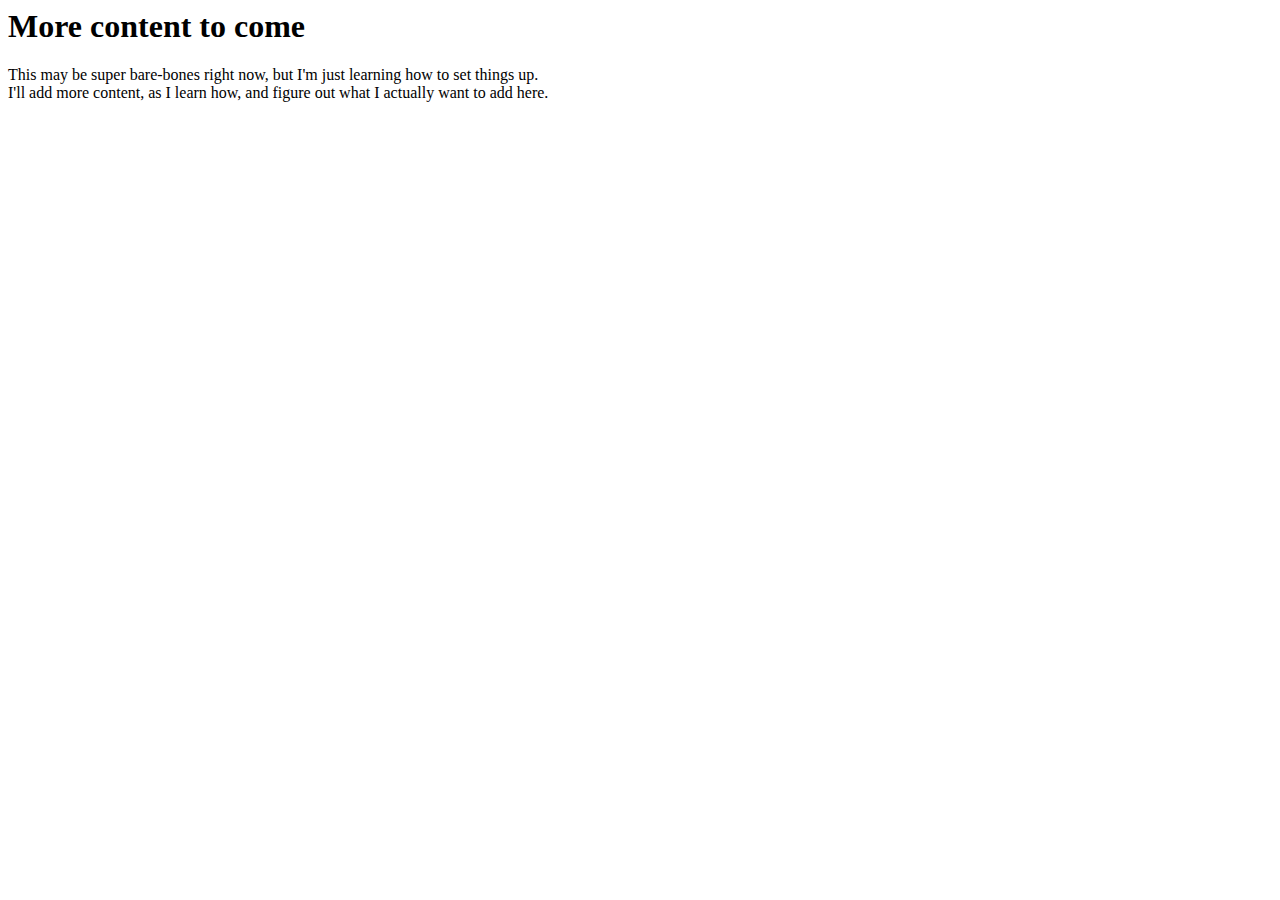
<file: index.html>
<html>
	<head>
		<title>Welocome to sherlockanderson.net</title>
	</head>
	<body>
		<h1> More content to come </h1>
		<p> This may be super bare-bones right now, but I'm just learning how to set things up. </br>
		I'll add more content, as I learn how, and figure out what I actually want to add here.
		</p>
	</body>
</html>
</file>
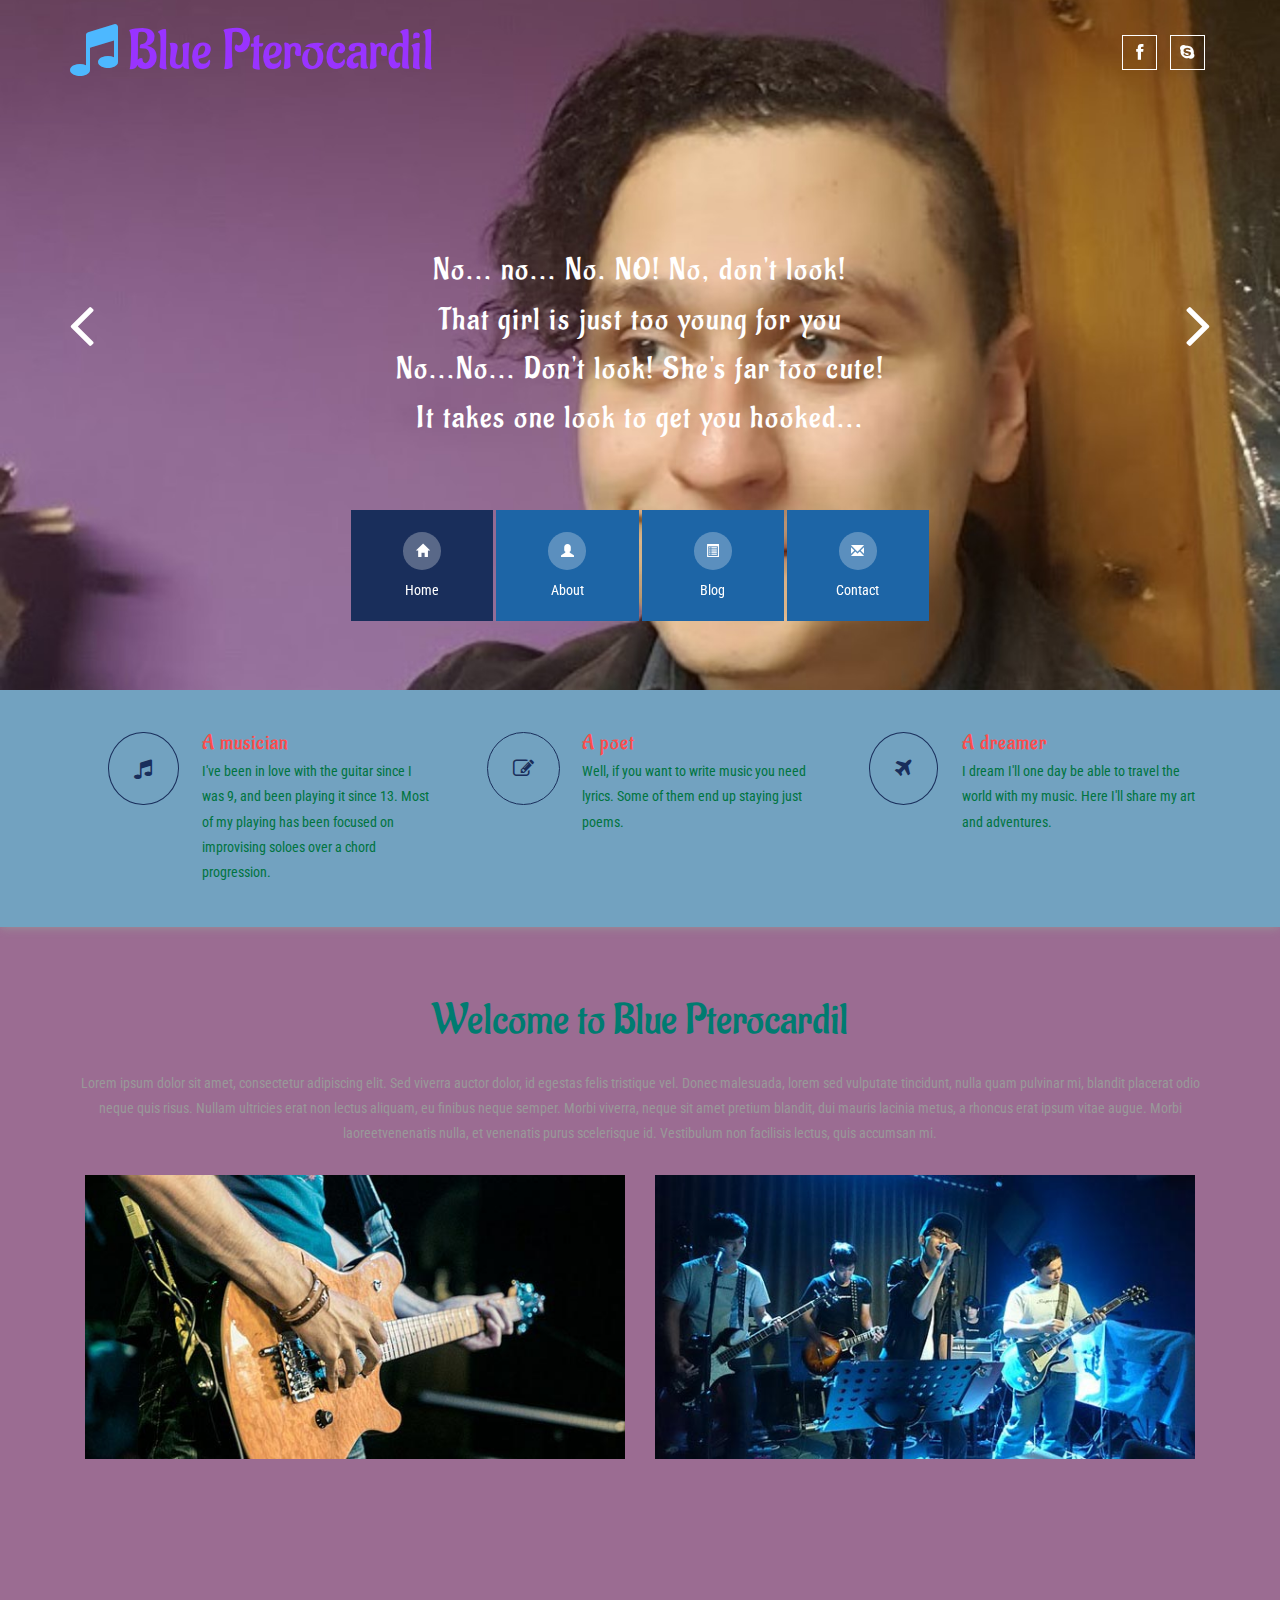
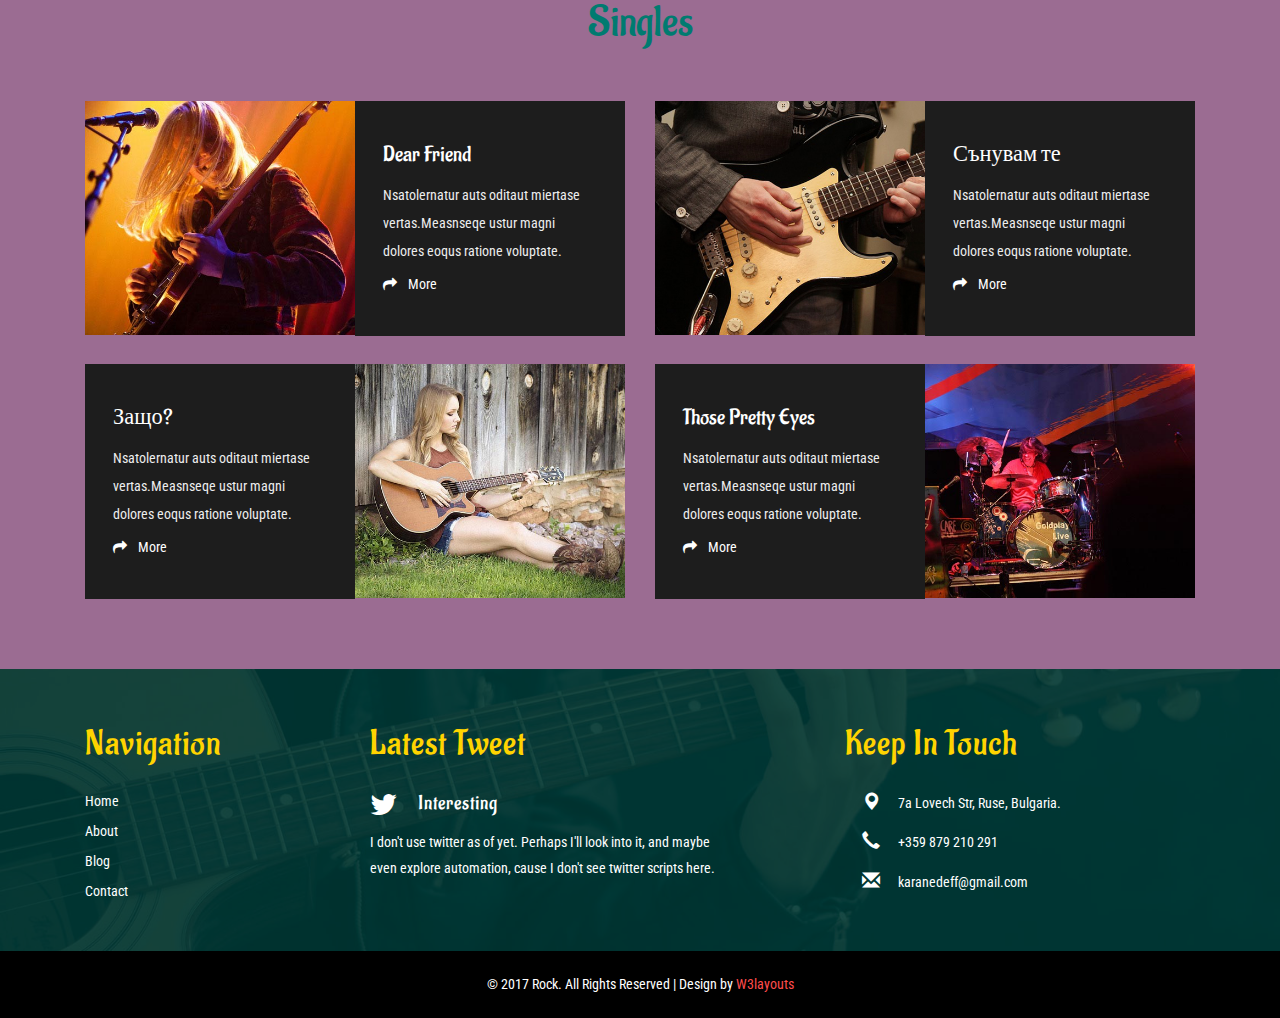
<file: 146101_Blue_Pterocardil/index.html>
<!--
Author: W3layouts
Modified: Sherlock Anderson
Author URL: http://w3layouts.com
License: Creative Commons Attribution 3.0 Unported
License URL: http://creativecommons.org/licenses/by/3.0/
-->
<!DOCTYPE html>
<html lang="en">
<head>
<title>Blue Pterocardil</title>
<meta name="viewport" content="width=device-width, initial-scale=1">
<meta http-equiv="Content-Type" content="text/html; charset=utf-8" />
<meta name="keywords" content="Amateur songwriter's blog" />
<script type="application/x-javascript"> addEventListener("load", function() { setTimeout(hideURLbar, 0); }, false); function hideURLbar(){ window.scrollTo(0,1); } </script>
<!-- Custom Theme files -->
<link href="css/bootstrap.css" type="text/css" rel="stylesheet" media="all">
<link href="css/style.css" type="text/css" rel="stylesheet" media="all">  
<!-- //Custom Theme files -->
<!-- font-awesome icons -->
<link href="css/font-awesome.css" rel="stylesheet"> 
<!-- //font-awesome icons -->
<!-- js -->
<script src="js/jquery-2.2.3.min.js"></script> 
<!-- //js -->
<!-- web-fonts --> 
<link href="//fonts.googleapis.com/css?family=Aladin" rel="stylesheet">
<link href='//fonts.googleapis.com/css?family=Roboto+Condensed:400,300,300italic,400italic,700,700italic' rel='stylesheet' type='text/css'>
<!-- //web-fonts --> 
<!-- start-smooth-scrolling -->
<script type="text/javascript" src="js/move-top.js"></script>
<script type="text/javascript" src="js/easing.js"></script>	
<script type="text/javascript">
		jQuery(document).ready(function($) {
			$(".scroll").click(function(event){		
				event.preventDefault();
				$('html,body').animate({scrollTop:$(this.hash).offset().top},1000);
			});
		});
</script>
<!-- //end-smooth-scrolling -->
</head>
<body>
	<!-- banner start here -->
	<div class="agileinfo-main">
		<div class="slider">
			<script src="js/responsiveslides.min.js"></script>
			<script>
				// You can also use "$(window).load(function() {"
				$(function () {
				  // Slideshow 1
				  $("#slider1").responsiveSlides({
					 auto: true,
					 nav: true,
					 speed: 500,
					 namespace: "callbacks",
				  });
				});
			</script>
			<ul class="rslides" id="slider1">
				<li>
					<div class="banner">
						<h3>No... no...  No. NO! No, don't look! <br>
							That girl is just too young for you <br>
							No...No... Don't look! She's far too cute! <br>
							It takes one look to get you hooked...  <br>	
						</h3>
					</div>
				</li>
				<li>
					<div class="banner banner2">
						<h3>Разходчица самотна <br>
							в тишината на нощта <br>
							без бобота на живота <br>
							без на хората речта. <br>
						</h3>
					</div>
				</li>
				<li>
					<div class="banner banner3">
						<h3>Some like a flower, pick it up <br>
							While others love and barely touch <br>
							Pluck or water - it's a choice <br>
							How do you choose to use your voice? <br>
						</h3>
					</div>
				</li>
			</ul>
		</div>	
		<div class="agileinfo-header">
			<div class="container">
				<div class="agile-logo">
					<h1><a href="index.html"><i class="fa fa-music bounce bounceIn animated" aria-hidden="true"></i> Blue Pterocardil</a></h1>
				</div>
				<div class="agileits-w3layouts-icons">
					<div class="social-icon">
					
						<a href="https://www.facebook.com/karanedeff" class="social-button facebook"><i class="fa fa-facebook"></i></a> 
						
						<a href="karanedeff" class="social-button skype"><i class="fa fa-skype"></i></a>
					</div> 
				</div>
				<div class="clearfix"> </div>
			</div>	    
		</div>
		<!-- navigation start here -->
		<div class="top-nav">
			<span class="menu">Menu</span>	
			<ul class="w3l">
				<li><a class="active" href="index.html"><i aria-hidden="true" class="glyphicon glyphicon-home"></i><span>Home</span></a></li>
				<li><a href="about.html"><i class="glyphicon glyphicon-user"></i><span>About</span></a></li>
				<li><a href="blog.html"><i class="glyphicon glyphicon-list-alt"></i><span>Blog</span></a></li>
				<li><a href="contact.html"><i class="glyphicon glyphicon-envelope"></i><span>Contact</span></a></li>
			</ul>
			<!-- script-for-menu -->
			<script>
			   $( "span.menu" ).click(function() {
				 $( "ul.w3l" ).slideToggle( 300, function() {
				 // Animation complete.
				  });
				 });
			</script>
			<!-- //script-for-menu -->
		</div>	
	</div>
	<!-- navigation end here -->
	<!-- banner end here -->
	<div class="banner-w3bottom">
		<div class="container">
			<div class="banner-w3bottom-row">
				<div class="col-md-4 col-sm-4 col-xs-4 w3ls-bnrgrids">
					<div class="col-md-4 w3ls-bnrgrids-left">
						<i class="fa fa-music" aria-hidden="true"></i>
					</div>
					<div class="col-md-8 w3ls-bnrgrids-right">
						<h4>A musician</h4>
						<p>I've been in love with the guitar since I was 9, and been playing it since 13. 
							Most of my playing has been focused on improvising soloes over a chord progression.
						</p>
					</div>
					<div class="clearfix"> </div>
				</div>
				<div class="col-md-4 col-sm-4 col-xs-4 w3ls-bnrgrids">
					<div class="col-md-4 w3ls-bnrgrids-left">
						<i class="fa  fa-pencil-square-o" aria-hidden="true"></i>
					</div>
					<div class="col-md-8 w3ls-bnrgrids-right">
						<h4>A poet </h4>
						<p>Well, if you want to write music you need lyrics. Some of them end up staying just poems.</p>
					</div>
					<div class="clearfix"> </div>
				</div>
				<div class="col-md-4 col-sm-4 col-xs-4 w3ls-bnrgrids">
					<div class="col-md-4 w3ls-bnrgrids-left">
						<i class="fa fa-plane" aria-hidden="true"></i>
					</div>
					<div class="col-md-8 w3ls-bnrgrids-right">
						<h4>A dreamer</h4>
						<p>I dream I'll one day be able to travel the world with my music. 
							Here I'll share my art and adventures.
						</p>
					</div>
					<div class="clearfix"> </div>
				</div>
				<div class="clearfix"> </div>
			</div>
		</div>
	</div> 
	<!-- //banner end here --> 
	<!-- welcome -->
	<div class="welcome agileits">
		<div class="container">
			<h2 class="agile-title">Welcome to Blue Pterocardil</h2> 
			<p>Lorem ipsum dolor sit amet, consectetur adipiscing elit. Sed viverra auctor dolor, id egestas felis tristique vel. Donec malesuada, lorem sed vulputate tincidunt, nulla quam pulvinar mi, blandit placerat odio neque quis risus. Nullam ultricies erat non lectus aliquam, eu finibus neque semper. Morbi viverra, neque sit amet pretium blandit, dui mauris lacinia metus, a rhoncus erat ipsum vitae augue. Morbi laoreetvenenatis nulla, et venenatis purus scelerisque id. Vestibulum non facilisis lectus, quis accumsan mi.</p>
			<div class="welcome-agileinfo">
				<div class="col-md-6 col-sm-6 col-xs-6 welcome-grids">
					<div class="view view-w3-agile">
						<img src="images/img1.jpg" alt="" class="img-responsive" />
						<div class="agileits-w3layouts-mask">
							<h4>Our New Albums</h4>
							<p>Nullam ut nibh dapibus elit placerat ullamcorper</p>
						</div>
					</div>
				</div>
				<div class="col-md-6 col-sm-6 col-xs-6 welcome-grids">
					<div class="view view-w3-agile">
						<img src="images/img2.jpg" alt="" class="img-responsive" />
						<div class="agileits-w3layouts-mask">
							<h4>Letraset sheets</h4>
							<p>Nullam ut nibh dapibus elit placerat ullamcorper</p>
						</div>
					</div>
				</div>
				<div class="clearfix"> </div>
			</div>
		</div>
	</div>
	<!-- //welcome --> 
	<!-- events -->
	<!-- <div class="events"> 
		<div class="container">
			<h3 class="agile-title">Events</h3> 
			<div class="events-info">
				<div class="col-md-6 event-grids">
					<div class="w3layouts-text">
						<h4>10<span>Nov</span></h4>
						<h6><a href="single.html">Sed ut perspiciatis unde omnis </a></h6>
						<div class="clearfix"> </div>
					</div>
					<p>Kasertas lertyasea deeraeser miasera lertasa ritise doloert ferdas caplicabo nerafaes asety u lasec vaserat. nikertyade asetkertyptaiades goertayse.nikertyade asetkertyptaiades goertayse</p>
				</div>
				<div class="col-md-6 event-grids">
					<div class="w3layouts-text">
						<h4>20<span>Dec</span></h4>
						<h6><a href="single.html">Voluptatem accusantium doloremque </a></h6>
						<div class="clearfix"> </div>
					</div>
					<p>Kasertas lertyasea deeraeser miasera lertasa ritise doloert ferdas caplicabo nerafaes asety u lasec vaserat. nikertyade asetkertyptaiades goertayse.nikertyade asetkertyptaiades goertayse</p>
				</div>
				<div class="clearfix"> </div>
			</div>
		</div> 
	</div>  -->
	<!-- //events --> 
	<!--- albums -->
	<div class="albums">
		<div class="container">
			<h3 class="agile-title">Singles</h3>   
			<div class="col-md-6 w3lsalbums-grid">
				<div class="albums-left"> 
					<div class="wthree-almub">  
					</div>
				</div>
				<div class="albums-right">
					<h4>Dear Friend</h4>
					<p>Nsatolernatur auts oditaut miertase vertas.Measnseqe ustur magni dolores eoqus ratione voluptate.</p>
					<a class="w3more" href="single.html"><i class="fa fa-mail-forward" aria-hidden="true"></i> More</a>
				</div>
				<div class="clearfix"></div>
			</div>
			<div class="col-md-6 w3lsalbums-grid">
				<div class="albums-left"> 
					<div class="wthree-almub wthree-almub2"> 
					</div> 
				</div>
				<div class="albums-right">
					<h4>Сънувам те</h4>
					<p>Nsatolernatur auts oditaut miertase vertas.Measnseqe ustur magni dolores eoqus ratione voluptate.</p>
					<a class="w3more" href="single.html"><i class="fa fa-mail-forward" aria-hidden="true"></i> More</a>
				</div>
				<div class="clearfix"></div>
			</div>  
			<div class="col-md-6 w3lsalbums-grid">
				<div class="albums1-right"> 
					<div class="wthree-almub wthree-almub3">  
					</div>
				</div>
				<div class="albums1-left">
					<h4>Защо?</h4>
					<p>Nsatolernatur auts oditaut miertase vertas.Measnseqe ustur magni dolores eoqus ratione voluptate.</p>
					<a class="w3more" href="single.html"><i class="fa fa-mail-forward" aria-hidden="true"></i> More</a>
				</div> 
				<div class="clearfix"></div>
			</div>
			<div class="col-md-6 w3lsalbums-grid">
				<div class="albums1-right"> 
					<div class="wthree-almub wthree-almub4">  
					</div>
				</div>
				<div class="albums1-left">
					<h4>Those Pretty Eyes</h4>
					<p>Nsatolernatur auts oditaut miertase vertas.Measnseqe ustur magni dolores eoqus ratione voluptate.</p>
					<a class="w3more" href="single.html"><i class="fa fa-mail-forward" aria-hidden="true"></i> More</a>
				</div> 
				<div class="clearfix"></div>
			</div>
			<div class="clearfix"></div> 
		</div>
	</div>
	<!--- //albums --> 
	<!-- footer start here -->
	<div class="agilebg-footer">
		<div class="footer">
			<div class="container">
				<div class="footer-agileinfo">
					<div class="col-md-3 col-sm-3 footer-wthree-grid">
						<h3>Navigation</h3>
						<ul>
							<li><a href="index.html">Home</a></li>
							<li><a href="about.html">About</a></li> 
							<li><a href="blog.html">Blog</a></li>
						
							<li><a href="contact.html">Contact</a></li>
						</ul>
					</div>
					<div class="col-md-5 col-sm-5 footer-wthree-grid">
						<h3>Latest Tweet</h3>
						<div class="agileits-w3layouts-tweets">  
							<h5><i class="fa fa-twitter" aria-hidden="true"></i> Interesting</h5> 
						</div>
						<p>I don't use twitter as of yet. Perhaps I'll look into it, and maybe even explore automation, cause I don't see twitter scripts here.</p>
					</div>
					<div class="col-md-4 col-sm-4 footer-wthree-grid">
						<h3>Keep In Touch</h3>
						<div class="ftr-icons">
							<div class="ftr-iblock">
								<span class="glyphicon glyphicon-map-marker">  </span>
							</div>
							<div class="ftr-text">
								<p>7a Lovech Str, Ruse, Bulgaria.</p>
							</div>
							<div class="clearfix"> </div>
					   </div>
					   <div class="ftr-icons">
							<div class="ftr-iblock">
								<span class="glyphicon glyphicon-earphone">  </span>
							</div>
							<div class="ftr-text">
								<p>+359 879 210 291</p>
							</div>
							<div class="clearfix"> </div>
					   </div>
					   <div class="ftr-icons">
							<div class="ftr-iblock">
							   <span class="glyphicon glyphicon-envelope">  </span>
							</div>
							<div class="ftr-text">
								<p><a href="karanedeff@gmail.com">karanedeff@gmail.com</a></p>
							</div>
							<div class="clearfix"> </div>
					   </div>
					</div>
					<div class="clearfix"> </div>		
				</div>
			</div>
		</div>
	</div>
	<!-- //footer end here -->
	<!-- copy rights start here -->
	<div class="copy-right">
		<div class="container"> 
			<p>© 2017 Rock. All Rights Reserved | Design by  <a href="http://w3layouts.com/" target="_blank">W3layouts</a> </p>
		</div>
	</div>
	<!-- //copy right end here -->  
	<!-- smooth-scrolling-of-move-up -->
	<script type="text/javascript">
		$(document).ready(function() {
			/*
			var defaults = {
				containerID: 'toTop', // fading element id
				containerHoverID: 'toTopHover', // fading element hover id
				scrollSpeed: 1200,
				easingType: 'linear' 
			};
			*/
			
			$().UItoTop({ easingType: 'easeOutQuart' });
			
		});
	</script> 
	<!-- //smooth-scrolling-of-move-up -->
	<!-- Bootstrap core JavaScript
    ================================================== -->
    <!-- Placed at the end of the document so the pages load faster -->
    <script src="js/bootstrap.js"></script>
</body>
</html>
</file>
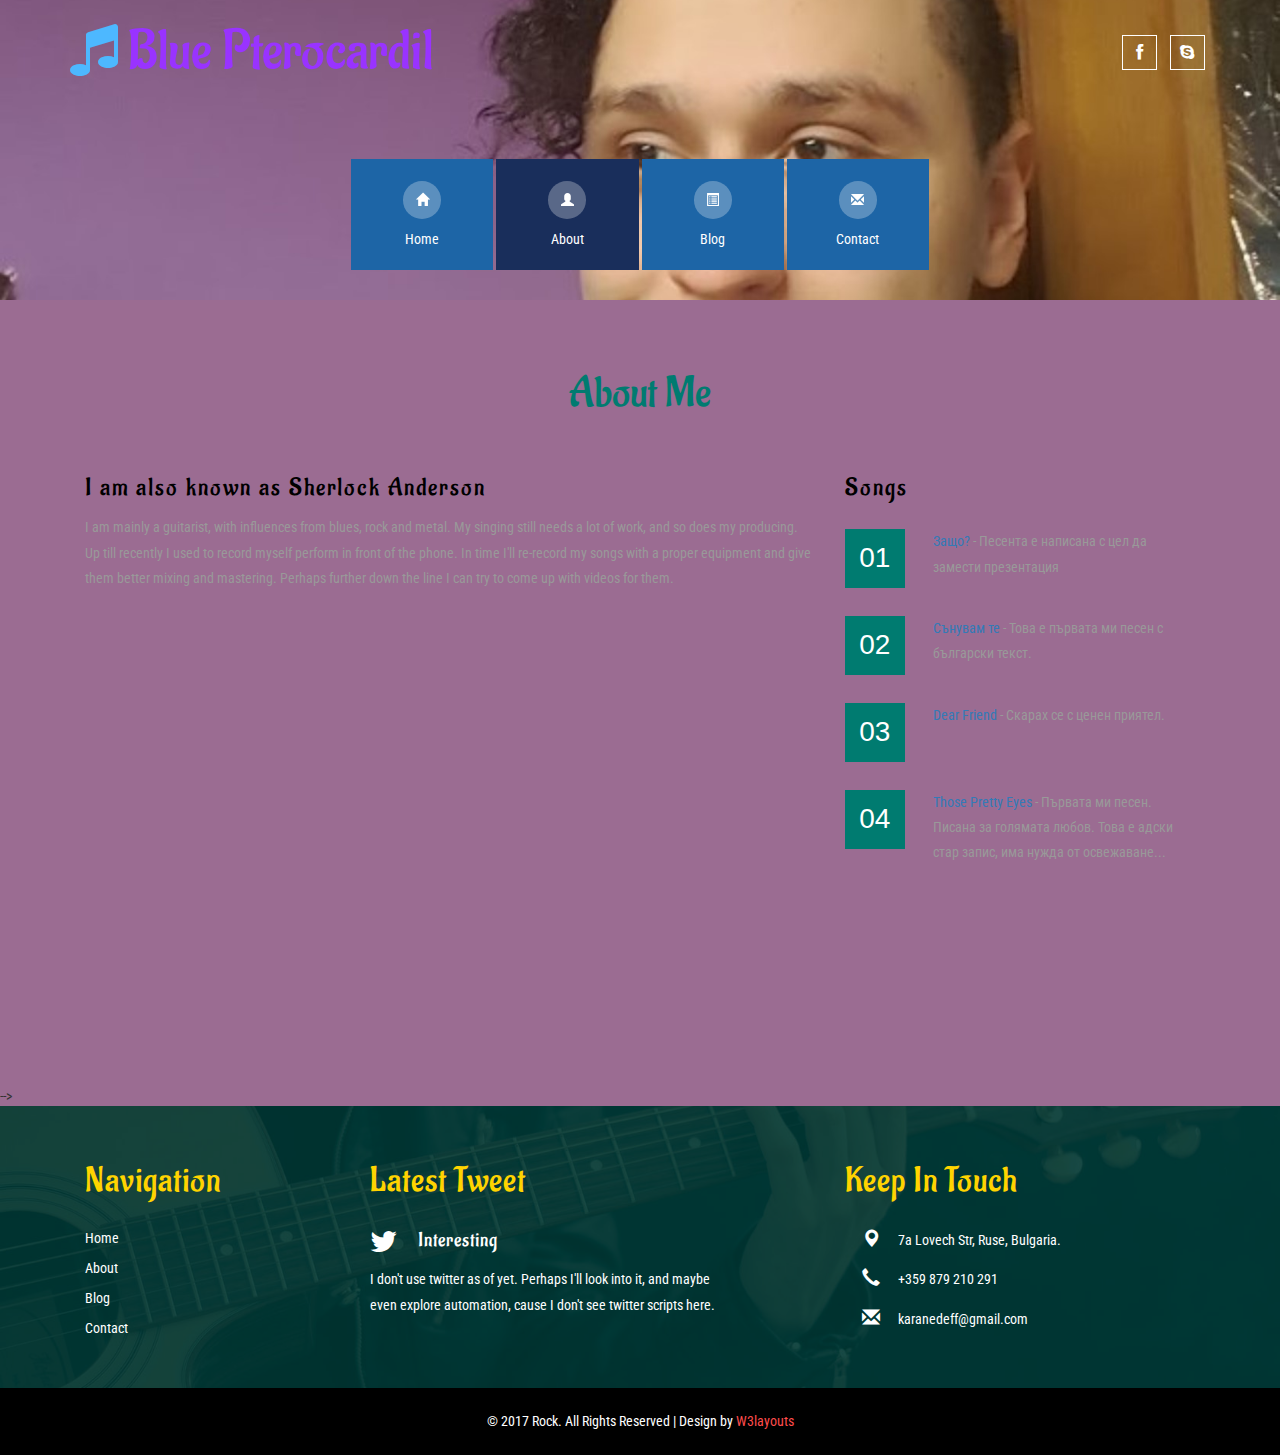
<file: 146101_Blue_Pterocardil/about.html>
<!--
Author: W3layouts
Author URL: http://w3layouts.com
License: Creative Commons Attribution 3.0 Unported
License URL: http://creativecommons.org/licenses/by/3.0/
-->
<!DOCTYPE html>
<html lang="en">
<head>
<title>About Blue Pterocardil</title>
<meta name="viewport" content="width=device-width, initial-scale=1">
<meta http-equiv="Content-Type" content="text/html; charset=utf-8" />
<meta name="keywords" content="Amateur songwriter's blog" />
<script type="application/x-javascript"> addEventListener("load", function() { setTimeout(hideURLbar, 0); }, false); function hideURLbar(){ window.scrollTo(0,1); } </script>
<!-- Custom Theme files -->
<link href="css/bootstrap.css" type="text/css" rel="stylesheet" media="all">
<link href="css/style.css" type="text/css" rel="stylesheet" media="all">  
<!-- //Custom Theme files -->
<!-- font-awesome icons -->
<link href="css/font-awesome.css" rel="stylesheet"> 
<!-- //font-awesome icons -->
<!-- js -->
<script src="js/jquery-2.2.3.min.js"></script> 
<!-- //js -->
<!-- web-fonts --> 
<link href="//fonts.googleapis.com/css?family=Aladin" rel="stylesheet">
<link href='//fonts.googleapis.com/css?family=Roboto+Condensed:400,300,300italic,400italic,700,700italic' rel='stylesheet' type='text/css'>
<!-- //web-fonts --> 
<!-- start-smooth-scrolling -->
<script type="text/javascript" src="js/move-top.js"></script>
<script type="text/javascript" src="js/easing.js"></script>	
<script type="text/javascript">
		jQuery(document).ready(function($) {
			$(".scroll").click(function(event){		
				event.preventDefault();
				$('html,body').animate({scrollTop:$(this.hash).offset().top},1000);
			});
		});
</script>
<!-- //end-smooth-scrolling -->
</head>
<body>
	<!-- banner start here -->
	<div class="agileinfo-main about-top">  
		<div class="banner"> 
		</div> 
		<div class="agileinfo-header">
			<div class="container">
				<div class="agile-logo">
					<h1><a href="index.html"><i class="fa fa-music bounce bounceIn animated" aria-hidden="true"></i> Blue Pterocardil</a></h1>
				</div>
				<div class="agileits-w3layouts-icons">
					<div class="social-icon">
						<a href="https://www.facebook.com/karanedeff" class="social-button facebook"><i class="fa fa-facebook"></i></a> 
						
						<a href="karanedeff" class="social-button skype"><i class="fa fa-skype"></i></a>
					</div> 
				</div>
				<div class="clearfix"> </div>
			</div>	    
		</div>
		<!-- navigation start here -->
		<div class="top-nav">
			<span class="menu">Menu</span>	
			<ul class="w3l">
				<li><a href="index.html"><i aria-hidden="true" class="glyphicon glyphicon-home"></i><span>Home</span></a></li>
				<li><a class="active" href="about.html"><i class="glyphicon glyphicon-user"></i><span>About</span></a></li>
				<li><a href="blog.html"><i class="glyphicon glyphicon-list-alt"></i><span>Blog</span></a></li>
			
				<li><a href="contact.html"><i class="glyphicon glyphicon-envelope"></i><span>Contact</span></a></li>
			</ul>
			<!-- script-for-menu -->
			<script>
			   $( "span.menu" ).click(function() {
				 $( "ul.w3l" ).slideToggle( 300, function() {
				 // Animation complete.
				  });
				 });
			</script>
			<!-- //script-for-menu -->
		</div>	
	</div>
	<!-- navigation end here -->
	<!-- about -->
	<div class="about agileits">
		<div class="container">
			<h2 class="agile-title">About Me</h2>  
			<div class="about-info">
				<div class="col-md-8 about-grids">
					<h4>I am also known as Sherlock Anderson</h4>
					<p>I am mainly a guitarist, with influences from blues, rock and metal. My singing still needs a lot of work,
						and so does my producing. Up till recently I used to record myself perform in front of the phone. In time I'll
						re-record my songs with a proper equipment and give them better mixing and mastering. Perhaps further down the line I
						can try to come up with videos for them. 
					</p>		
					<div class="embed-responsive embed-responsive-16by9">
						<iframe name=YTplayer src="https://www.youtube.com/embed/_YuEBt91zuE"
						allow="autoplay; encrypted-media" allowfullscreen>
						</iframe>
					</div> 
				</div>
				<div class="col-md-4 about-grids">
					<h4>Songs</h4>
					<div class="pince">
						<div class="pince-left">
							<h5>01</h5>
						</div>
						<div class="pince-right">
							<p>
								<a href="https://www.youtube.com/embed/_YuEBt91zuE" target=YTplayer>
									Защо?
								</a>
							 - Песента е написана с цел да замести презентация
							</p>
							
						</div>
						<div class="clearfix"> </div>
					</div>
					<div class="pince">
						<div class="pince-left">
							<h5>02</h5>
						</div>
						<div class="pince-right">
							<p>
							<a href="https://w.soundcloud.com/player/?url=https%3A//api.soundcloud.com/tracks/442224876&color=%23ff5500&auto_play=false&hide_related=false&show_comments=true&show_user=true&show_reposts=false&show_teaser=true&visual=true" target=YTplayer>
							Сънувам те
							</a>
							 - Това е първата ми песен с български текст.
							</p>
						
						</div>
						<div class="clearfix"> </div>
					</div>
					<div class="pince">
						<div class="pince-left">
							<h5>03</h5>
						</div>
						<div class="pince-right">
							<p>
								<a href="https://www.youtube.com/embed/uTzdd_aw1v4" target=YTplayer>
									Dear Friend
								</a>
							- Скарах се с ценен приятел.
							</p>
							
						</div>
						<div class="clearfix"> </div>
					</div>
					<div class="pince">
						<div class="pince-left">
							<h5>04</h5>
						</div>
						<div class="pince-right">
							<p>
								<a href="https://www.youtube.com/embed/BVka977lLZ4" target=YTplayer>
									Those Pretty Eyes
								</a>
							- Първата ми песен. Писана за голямата любов. Това е адски стар запис, има нужда от освежаване...
							</p>
						</div>
						<div class="clearfix"> </div>
					</div>
				</div>
				<div class="clearfix"> </div> 
			</div>	
		</div>	
	</div>
	<!-- //about -->
<!-- 	
	skill
	<div class="skill">
		<div class="container">
			<div class="col-md-4 skill-grids">
				<h3 class="agile-title">Our Strategy</h3> 
			</div>
			<div class="col-md-8 skill-grids">
				<div class="progress">
					<div class="progress-bar progress-bar-striped active" role="progressbar" aria-valuenow="82" aria-valuemin="0" aria-valuemax="100" style="width: 82%;">
						<h6>Melody Songs</h6> <p>82%</p>
					</div>
				</div>
				<div class="progress">
					<div class="progress-bar progress-bar-striped active" role="progressbar" aria-valuenow="80" aria-valuemin="0" aria-valuemax="100" style="width: 80%;">
						<h6>Old Albums</h6> <p>80%</p>
					</div>
				</div>
				<div class="progress">
					<div class="progress-bar progress-bar-striped active" role="progressbar" aria-valuenow="90" aria-valuemin="0" aria-valuemax="100" style="width:90%;">
						<h6>New Albums</h6> <p>90%</p>
					</div>
				</div>
				<div class="progress">
					<div class="progress-bar progress-bar-striped active" role="progressbar" aria-valuenow="75" aria-valuemin="0" aria-valuemax="100" style="width: 75%;">
						<h6>Hit Albums</h6> <p>75%</p>
					</div>
				</div>
			</div>
		</div>
	</div>
	//skill
	about-team
	<div class="about team">		
		<div class="container">
			<h3 class="agile-title">Our Team</h3>  
			<div class="team-row">
				<div class="col-md-3 col-sm-6 col-xs-6 team-grids">
					<div class="thumbnail team-agileits">
						<img src="images/t1.jpg" class="img-responsive" alt="...">
						<div class="w3agile-caption">
							<h4>Vaura Tegsner</h4>
							<p>Lorem Ipsum generators on the Internet tend to repeat predefined chunks as necessary</p>
							<div class="social-icon">
								<a href="#" class="social-button twitter"><i class="fa fa-twitter"></i></a>
								<a href="#" class="social-button facebook"><i class="fa fa-facebook"></i></a> 
								<a href="#" class="social-button google"><i class="fa fa-google-plus"></i></a> 
								<a href="#" class="social-button dribbble"><i class="fa fa-dribbble"></i></a> 
							</div> 	
						</div> 
					</div>
				</div>
				<div class="col-md-3 col-sm-6 col-xs-6 team-grids">
					<div class="thumbnail team-agileits">
						<img src="images/t2.jpg" class="img-responsive" alt="...">
						<div class="w3agile-caption">
							<h4>Jark Kohnson</h4>
							<p>Lorem Ipsum generators on the Internet tend to repeat predefined chunks as necessary</p>
							<div class="social-icon">
								<a href="#" class="social-button twitter"><i class="fa fa-twitter"></i></a>
								<a href="#" class="social-button facebook"><i class="fa fa-facebook"></i></a> 
								<a href="#" class="social-button google"><i class="fa fa-google-plus"></i></a> 
								<a href="#" class="social-button dribbble"><i class="fa fa-dribbble"></i></a> 
							</div> 		
						</div>
					</div>
				</div>
				<div class="col-md-3 col-sm-6 col-xs-6 team-grids">
					<div class="thumbnail team-agileits">
						<img src="images/t3.jpg" class="img-responsive" alt="...">
						<div class="w3agile-caption">
							<h4>Goes Mehak</h4>
							<p>Lorem Ipsum generators on the Internet tend to repeat predefined chunks as necessary</p>						
							<div class="social-icon">
								<a href="#" class="social-button twitter"><i class="fa fa-twitter"></i></a>
								<a href="#" class="social-button facebook"><i class="fa fa-facebook"></i></a> 
								<a href="#" class="social-button google"><i class="fa fa-google-plus"></i></a> 
								<a href="#" class="social-button dribbble"><i class="fa fa-dribbble"></i></a> 
							</div> 	
						</div>
					</div>
				</div>
				<div class="col-md-3 col-sm-6 col-xs-6 team-grids">
					<div class="thumbnail team-agileits">
						<img src="images/t4.jpg" class="img-responsive" alt="...">
						<div class="w3agile-caption">
							<h4>Chunk Erson</h4>
							<p>Lorem Ipsum generators on the Internet tend to repeat predefined chunks as necessary</p>						
							<div class="social-icon">
								<a href="#" class="social-button twitter"><i class="fa fa-twitter"></i></a>
								<a href="#" class="social-button facebook"><i class="fa fa-facebook"></i></a> 
								<a href="#" class="social-button google"><i class="fa fa-google-plus"></i></a> 
								<a href="#" class="social-button dribbble"><i class="fa fa-dribbble"></i></a> 
							</div> 	
						</div>
					</div>
				</div>
				<div class="clearfix"> </div>
			</div>
		</div>
	</div>
	<!-- //about-team -->
 -->	
	<!-- footer start here -->
	<div class="agilebg-footer">
		<div class="footer">
			<div class="container">
<div class="footer-agileinfo">
					<div class="col-md-3 col-sm-3 footer-wthree-grid">
						<h3>Navigation</h3>
						<ul>
							<li><a href="index.html">Home</a></li>
							<li><a href="about.html">About</a></li> 
							<li><a href="blog.html">Blog</a></li>
						
							<li><a href="contact.html">Contact</a></li>
						</ul>
					</div>
					<div class="col-md-5 col-sm-5 footer-wthree-grid">
						<h3>Latest Tweet</h3>
						<div class="agileits-w3layouts-tweets">  
							<h5><i class="fa fa-twitter" aria-hidden="true"></i> Interesting</h5> 
						</div>
						<p>I don't use twitter as of yet. Perhaps I'll look into it, and maybe even explore automation, cause I don't see twitter scripts here.</p>
					</div>
					<div class="col-md-4 col-sm-4 footer-wthree-grid">
						<h3>Keep In Touch</h3>
						<div class="ftr-icons">
							<div class="ftr-iblock">
								<span class="glyphicon glyphicon-map-marker">  </span>
							</div>
							<div class="ftr-text">
								<p>7a Lovech Str, Ruse, Bulgaria.</p>
							</div>
							<div class="clearfix"> </div>
					   </div>
					   <div class="ftr-icons">
							<div class="ftr-iblock">
								<span class="glyphicon glyphicon-earphone">  </span>
							</div>
							<div class="ftr-text">
								<p>+359 879 210 291</p>
							</div>
							<div class="clearfix"> </div>
					   </div>
					   <div class="ftr-icons">
							<div class="ftr-iblock">
							   <span class="glyphicon glyphicon-envelope">  </span>
							</div>
							<div class="ftr-text">
								<p><a href="mailto:info@example.com">karanedeff@gmail.com</a></p>
							</div>
							<div class="clearfix"> </div>
					   </div>
					</div>
					<div class="clearfix"> </div>		
				</div>
			</div>
		</div>
	</div>
	<!-- //footer end here -->
	<!-- copy rights start here -->
	<div class="copy-right">
		<div class="container"> 
			<p>© 2017 Rock. All Rights Reserved | Design by  <a href="http://w3layouts.com/" target="_blank">W3layouts</a> </p>
		</div>
	</div>
	<!-- //copy right end here -->  
	<!-- smooth-scrolling-of-move-up -->
	<script type="text/javascript">
		$(document).ready(function() {
			/*
			var defaults = {
				containerID: 'toTop', // fading element id
				containerHoverID: 'toTopHover', // fading element hover id
				scrollSpeed: 1200,
				easingType: 'linear' 
			};
			*/
			
			$().UItoTop({ easingType: 'easeOutQuart' });
			
		});
	</script> 
	<!-- //smooth-scrolling-of-move-up -->
	<!-- Bootstrap core JavaScript
    ================================================== -->
    <!-- Placed at the end of the document so the pages load faster -->
    <script src="js/bootstrap.js"></script>
</body>
</html>
</file>
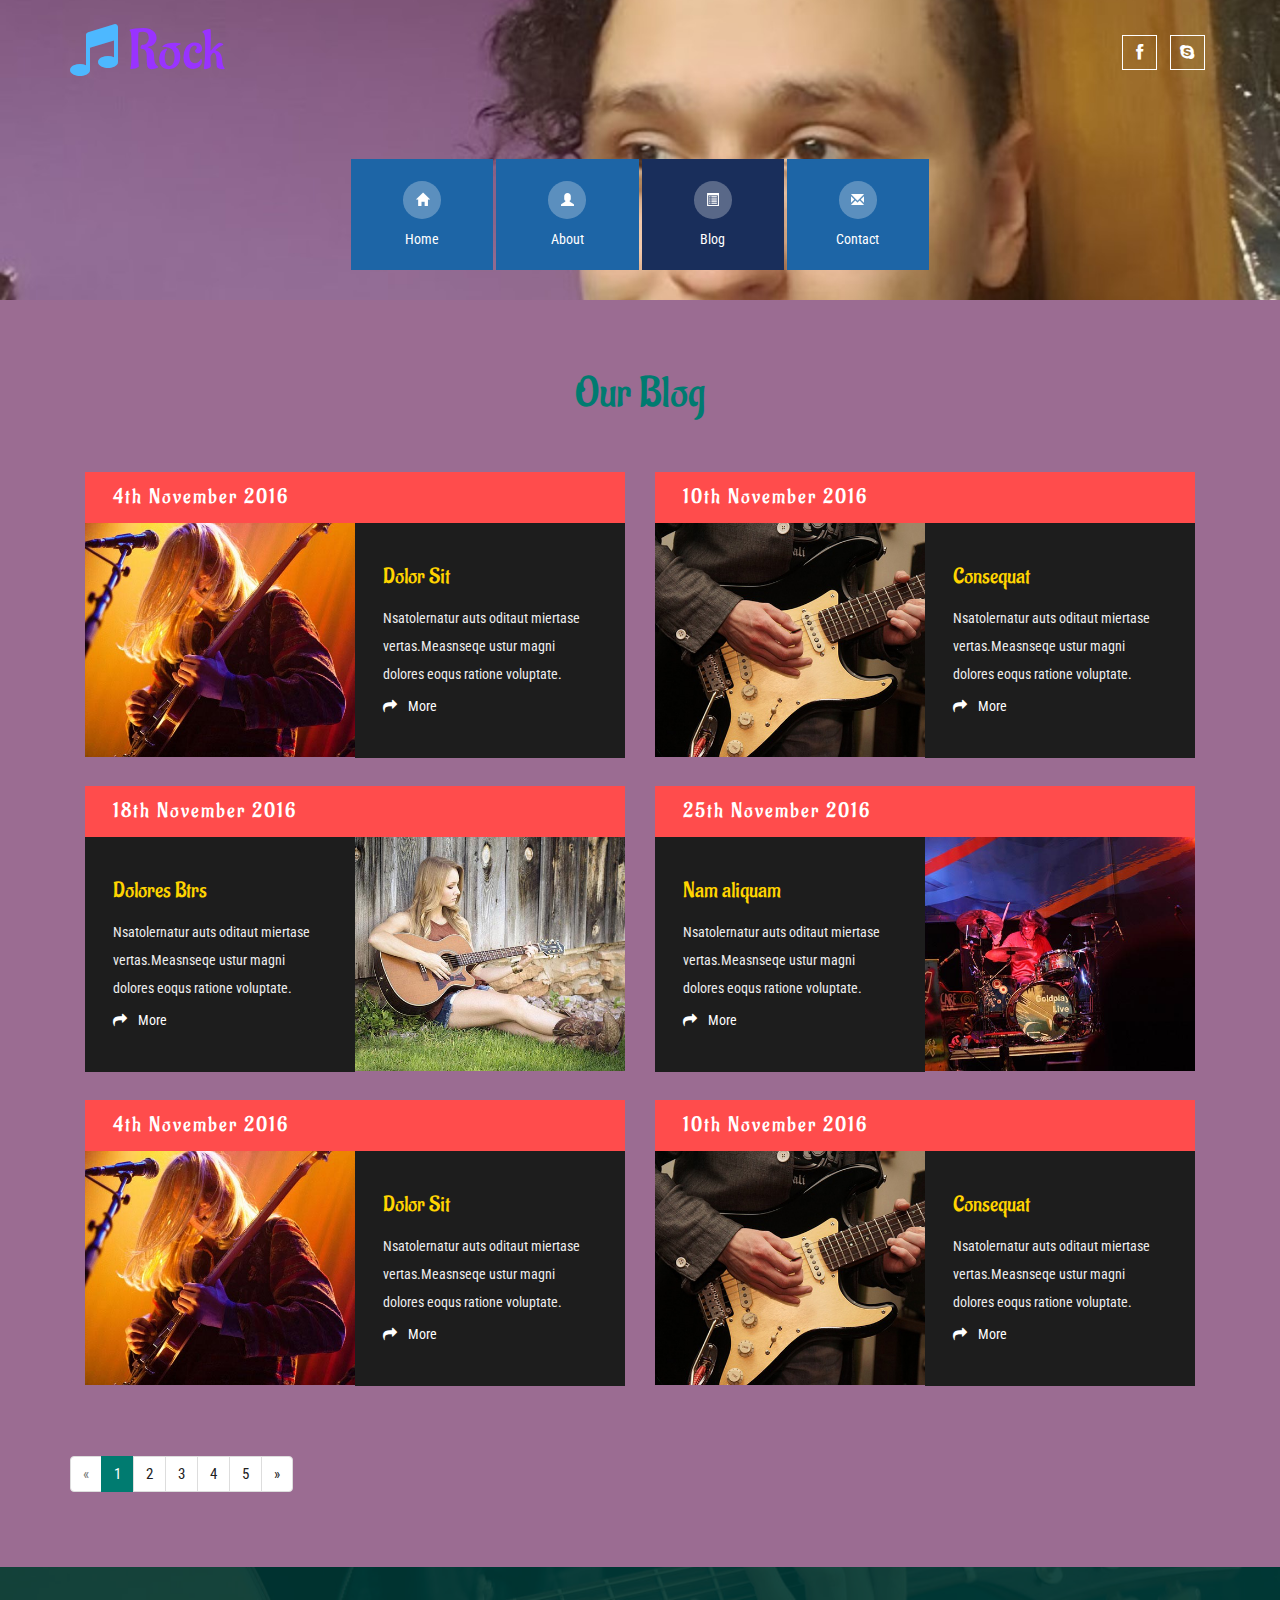
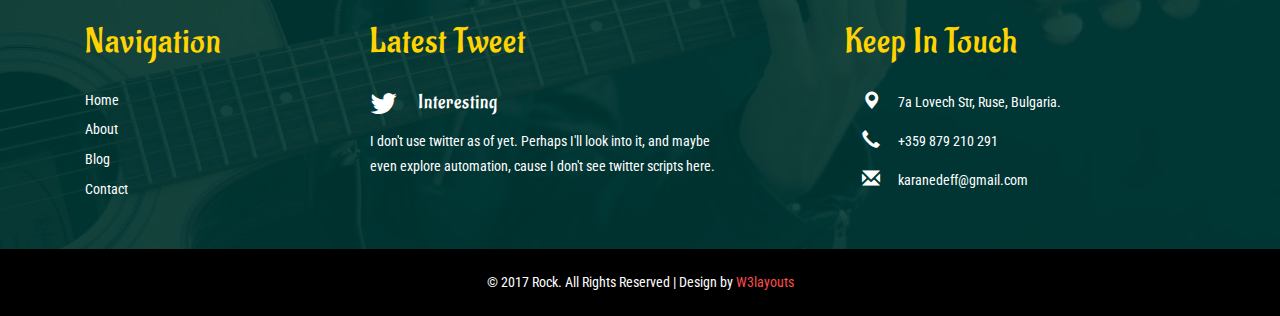
<file: 146101_Blue_Pterocardil/blog.html>
<!--
Author: W3layouts
Author URL: http://w3layouts.com
License: Creative Commons Attribution 3.0 Unported
License URL: http://creativecommons.org/licenses/by/3.0/
-->
<!DOCTYPE html>
<html lang="en">
<head>
<title>Rock a Music Category Flat Bootstrap Responsive website Template | Blog :: w3layouts</title>
<meta name="viewport" content="width=device-width, initial-scale=1">
<meta http-equiv="Content-Type" content="text/html; charset=utf-8" />
<meta name="keywords" content="Rock Responsive web template, Bootstrap Web Templates, Flat Web Templates, Android Compatible web template, 
	SmartPhone Compatible web template, free WebDesigns for Nokia, Samsung, LG, Sony Ericsson, Motorola web design" />
<script type="application/x-javascript"> addEventListener("load", function() { setTimeout(hideURLbar, 0); }, false); function hideURLbar(){ window.scrollTo(0,1); } </script>
<!-- Custom Theme files -->
<link href="css/bootstrap.css" type="text/css" rel="stylesheet" media="all">
<link href="css/style.css" type="text/css" rel="stylesheet" media="all">  
<!-- //Custom Theme files -->
<!-- font-awesome icons -->
<link href="css/font-awesome.css" rel="stylesheet"> 
<!-- //font-awesome icons -->
<!-- js -->
<script src="js/jquery-2.2.3.min.js"></script> 
<!-- //js -->
<!-- web-fonts --> 
<link href="//fonts.googleapis.com/css?family=Aladin" rel="stylesheet">
<link href='//fonts.googleapis.com/css?family=Roboto+Condensed:400,300,300italic,400italic,700,700italic' rel='stylesheet' type='text/css'>
<!-- //web-fonts --> 
<!-- start-smooth-scrolling -->
<script type="text/javascript" src="js/move-top.js"></script>
<script type="text/javascript" src="js/easing.js"></script>	
<script type="text/javascript">
		jQuery(document).ready(function($) {
			$(".scroll").click(function(event){		
				event.preventDefault();
				$('html,body').animate({scrollTop:$(this.hash).offset().top},1000);
			});
		});
</script>
<!-- //end-smooth-scrolling -->
</head>
<body>
	<!-- banner start here -->
	<div class="agileinfo-main about-top">  
		<div class="banner"> 
		</div> 
		<div class="agileinfo-header">
			<div class="container">
				<div class="agile-logo">
					<h1><a href="index.html"><i class="fa fa-music bounce bounceIn animated" aria-hidden="true"></i> Rock</a></h1>
				</div>
				<div class="agileits-w3layouts-icons">
					<div class="social-icon">
						<a href="https://www.facebook.com/karanedeff" class="social-button facebook"><i class="fa fa-facebook"></i></a> 
						
						<a href="karanedeff" class="social-button skype"><i class="fa fa-skype"></i></a>
					</div> 
				</div>
				<div class="clearfix"> </div>
			</div>	    
		</div>
		<!-- navigation start here -->
		<div class="top-nav">
			<span class="menu">Menu</span>	
			<ul class="w3l">
				<li><a href="index.html"><i aria-hidden="true" class="glyphicon glyphicon-home"></i><span>Home</span></a></li>
				<li><a href="about.html"><i class="glyphicon glyphicon-user"></i><span>About</span></a></li>
				<li><a class="active" href="blog.html"><i class="glyphicon glyphicon-list-alt"></i><span>Blog</span></a></li>
			
				<li><a href="contact.html"><i class="glyphicon glyphicon-envelope"></i><span>Contact</span></a></li>
			</ul>
			<!-- script-for-menu -->
			<script>
			   $( "span.menu" ).click(function() {
				 $( "ul.w3l" ).slideToggle( 300, function() {
				 // Animation complete.
				  });
				 });
			</script>
			<!-- //script-for-menu -->
		</div>	
	</div>
	<!-- //navigation end here -->
	<!--- albums -->
	<div class="albums agile-blog">
		<div class="container">
			<h2 class="agile-title">Our Blog</h2>   
			<div class="col-md-6 w3lsalbums-grid">
				<div class="albums-w3top">
					<h5>4th November 2016 </h5>
				</div>
				<div class="albums-left"> 
					<a href="single.html" class="wthree-almub">  
					</a>
				</div>
				<div class="albums-right">
					<h4><a href="single.html">Dolor Sit</a></h4>
					<p>Nsatolernatur auts oditaut miertase vertas.Measnseqe ustur magni dolores eoqus ratione voluptate.</p>
					<a class="w3more" href="single.html"><i class="fa fa-mail-forward" aria-hidden="true"></i> More</a>
				</div>
				<div class="clearfix"></div>
			</div>
			<div class="col-md-6 w3lsalbums-grid">
				<div class="albums-w3top">
					<h5>10th November 2016 </h5>
				</div>
				<div class="albums-left">  
					<a href="single.html" class="wthree-almub wthree-almub2">  
					</a>	
				</div>
				<div class="albums-right">
					<h4><a href="single.html">Consequat</a></h4>
					<p>Nsatolernatur auts oditaut miertase vertas.Measnseqe ustur magni dolores eoqus ratione voluptate.</p>
					<a class="w3more" href="single.html"><i class="fa fa-mail-forward" aria-hidden="true"></i> More</a>
				</div>
				<div class="clearfix"></div>
			</div>  
			<div class="col-md-6 w3lsalbums-grid">
				<div class="albums-w3top">
					<h5>18th November 2016 </h5>
				</div>
				<div class="albums1-right"> 
					<a href="single.html" class="wthree-almub wthree-almub3">  
					</a> 
				</div>
				<div class="albums1-left">
					<h4><a href="single.html">Dolores Btrs</a></h4>
					<p>Nsatolernatur auts oditaut miertase vertas.Measnseqe ustur magni dolores eoqus ratione voluptate.</p>
					<a class="w3more" href="single.html"><i class="fa fa-mail-forward" aria-hidden="true"></i> More</a>
				</div> 
				<div class="clearfix"></div>
			</div>
			<div class="col-md-6 w3lsalbums-grid">
				<div class="albums-w3top">
					<h5>25th November 2016 </h5>
				</div>
				<div class="albums1-right">  
					<a href="single.html" class="wthree-almub wthree-almub4">  
					</a>
				</div>
				<div class="albums1-left">
					<h4><a href="single.html">Nam aliquam</a></h4>
					<p>Nsatolernatur auts oditaut miertase vertas.Measnseqe ustur magni dolores eoqus ratione voluptate.</p>
					<a class="w3more" href="single.html"><i class="fa fa-mail-forward" aria-hidden="true"></i> More</a>
				</div> 
				<div class="clearfix"></div>
			</div>
			<div class="col-md-6 w3lsalbums-grid">
				<div class="albums-w3top">
					<h5>4th November 2016 </h5>
				</div>
				<div class="albums-left"> 
					<a href="single.html" class="wthree-almub">  
					</a>	
				</div>
				<div class="albums-right">
					<h4><a href="single.html">Dolor Sit</a></h4>
					<p>Nsatolernatur auts oditaut miertase vertas.Measnseqe ustur magni dolores eoqus ratione voluptate.</p>
					<a class="w3more" href="single.html"><i class="fa fa-mail-forward" aria-hidden="true"></i> More</a>
				</div>
				<div class="clearfix"></div>
			</div>
			<div class="col-md-6 w3lsalbums-grid">
				<div class="albums-w3top">
					<h5>10th November 2016 </h5>
				</div>
				<div class="albums-left"> 
					<a href="single.html" class="wthree-almub wthree-almub2">  
					</a>	 
				</div>
				<div class="albums-right">
					<h4><a href="single.html">Consequat</a></h4>
					<p>Nsatolernatur auts oditaut miertase vertas.Measnseqe ustur magni dolores eoqus ratione voluptate.</p>
					<a class="w3more" href="single.html"><i class="fa fa-mail-forward" aria-hidden="true"></i> More</a>
				</div>
				<div class="clearfix"></div>
			</div>  
			<div class="clearfix"></div> 
			<nav>
				<ul class="pagination w3-agileits-paging">
					<li class="disabled" >
						<a href="#" aria-label="Previous">
							<span aria-hidden="true">«</span>
						</a>
					</li>
					<li class="active"><a href="#">1 <span class="sr-only">(current)</span></a></li>
					<li><a href="#">2</a></li>
					<li><a href="#">3</a></li>
					<li><a href="#">4</a></li>
					<li><a href="#">5</a></li>
					<li>
						<a href="#" aria-label="Next">
							<span aria-hidden="true">»</span>
						</a>
					</li>
				</ul>
			</nav>
		</div>
	</div>
	<!--- //albums -->  
	<!-- footer start here -->
	<div class="agilebg-footer">
		<div class="footer">
			<div class="container">
				<div class="footer-agileinfo">
					<div class="col-md-3 col-sm-3 footer-wthree-grid">
						<h3>Navigation</h3>
						<ul>
							<li><a href="index.html">Home</a></li>
							<li><a href="about.html">About</a></li> 
							<li><a href="blog.html">Blog</a></li>
						
							<li><a href="contact.html">Contact</a></li>
						</ul>
					</div>
					<div class="col-md-5 col-sm-5 footer-wthree-grid">
						<h3>Latest Tweet</h3>
						<div class="agileits-w3layouts-tweets">  
							<h5><i class="fa fa-twitter" aria-hidden="true"></i> Interesting</h5> 
						</div>
						<p>I don't use twitter as of yet. Perhaps I'll look into it, and maybe even explore automation, cause I don't see twitter scripts here.</p>
					</div>
					<div class="col-md-4 col-sm-4 footer-wthree-grid">
						<h3>Keep In Touch</h3>
						<div class="ftr-icons">
							<div class="ftr-iblock">
								<span class="glyphicon glyphicon-map-marker">  </span>
							</div>
							<div class="ftr-text">
								<p>7a Lovech Str, Ruse, Bulgaria.</p>
							</div>
							<div class="clearfix"> </div>
					   </div>
					   <div class="ftr-icons">
							<div class="ftr-iblock">
								<span class="glyphicon glyphicon-earphone">  </span>
							</div>
							<div class="ftr-text">
								<p>+359 879 210 291</p>
							</div>
							<div class="clearfix"> </div>
					   </div>
					   <div class="ftr-icons">
							<div class="ftr-iblock">
							   <span class="glyphicon glyphicon-envelope">  </span>
							</div>
							<div class="ftr-text">
								<p><a href="mailto:info@example.com">karanedeff@gmail.com</a></p>
							</div>
							<div class="clearfix"> </div>
					   </div>
					</div>
					<div class="clearfix"> </div>		
				</div>
			</div>
		</div>
	</div>
	<!-- //footer end here -->
	<!-- copy rights start here -->
	<div class="copy-right">
		<div class="container"> 
			<p>© 2017 Rock. All Rights Reserved | Design by  <a href="http://w3layouts.com/" target="_blank">W3layouts</a> </p>
		</div>
	</div>
	<!-- //copy right end here -->  
	<!-- smooth-scrolling-of-move-up -->
	<script type="text/javascript">
		$(document).ready(function() {
			/*
			var defaults = {
				containerID: 'toTop', // fading element id
				containerHoverID: 'toTopHover', // fading element hover id
				scrollSpeed: 1200,
				easingType: 'linear' 
			};
			*/
			
			$().UItoTop({ easingType: 'easeOutQuart' });
			
		});
	</script> 
	<!-- //smooth-scrolling-of-move-up -->
	<!-- Bootstrap core JavaScript
    ================================================== -->
    <!-- Placed at the end of the document so the pages load faster -->
    <script src="js/bootstrap.js"></script>
</body>
</html>
</file>
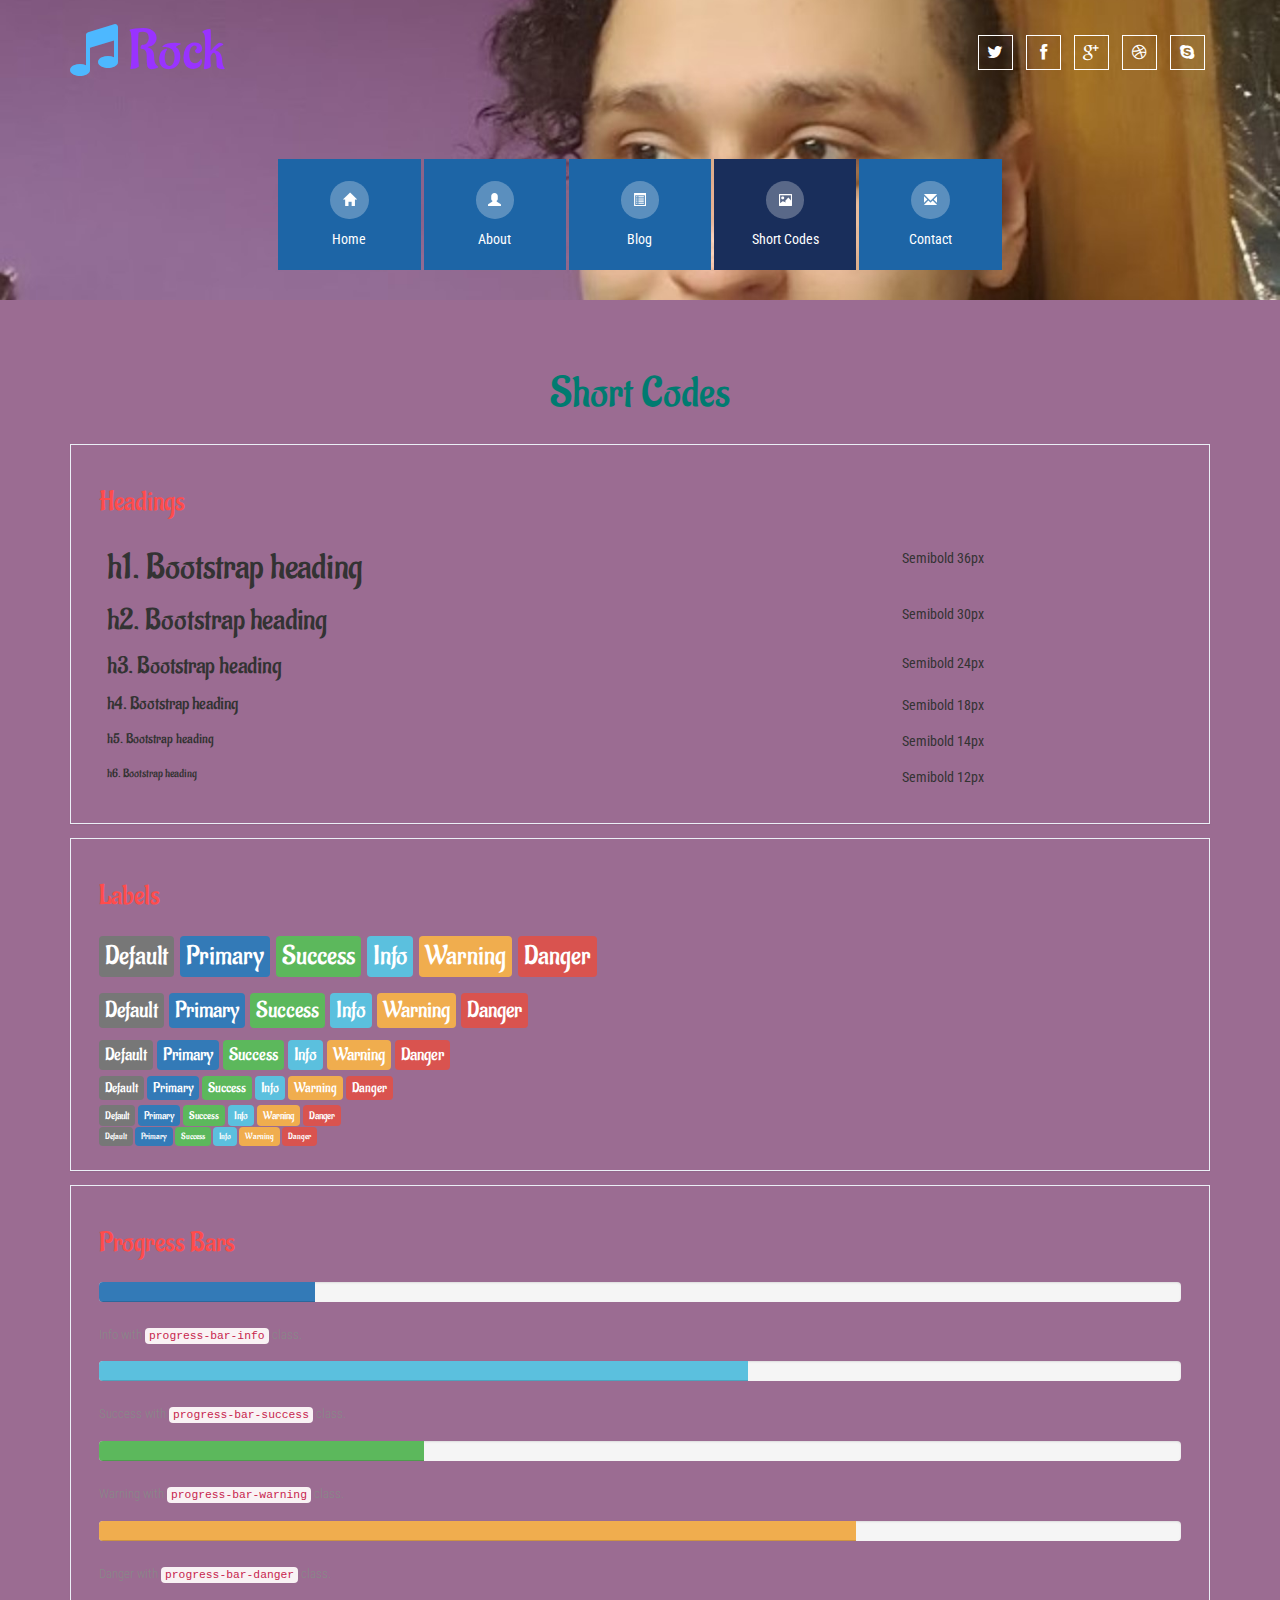
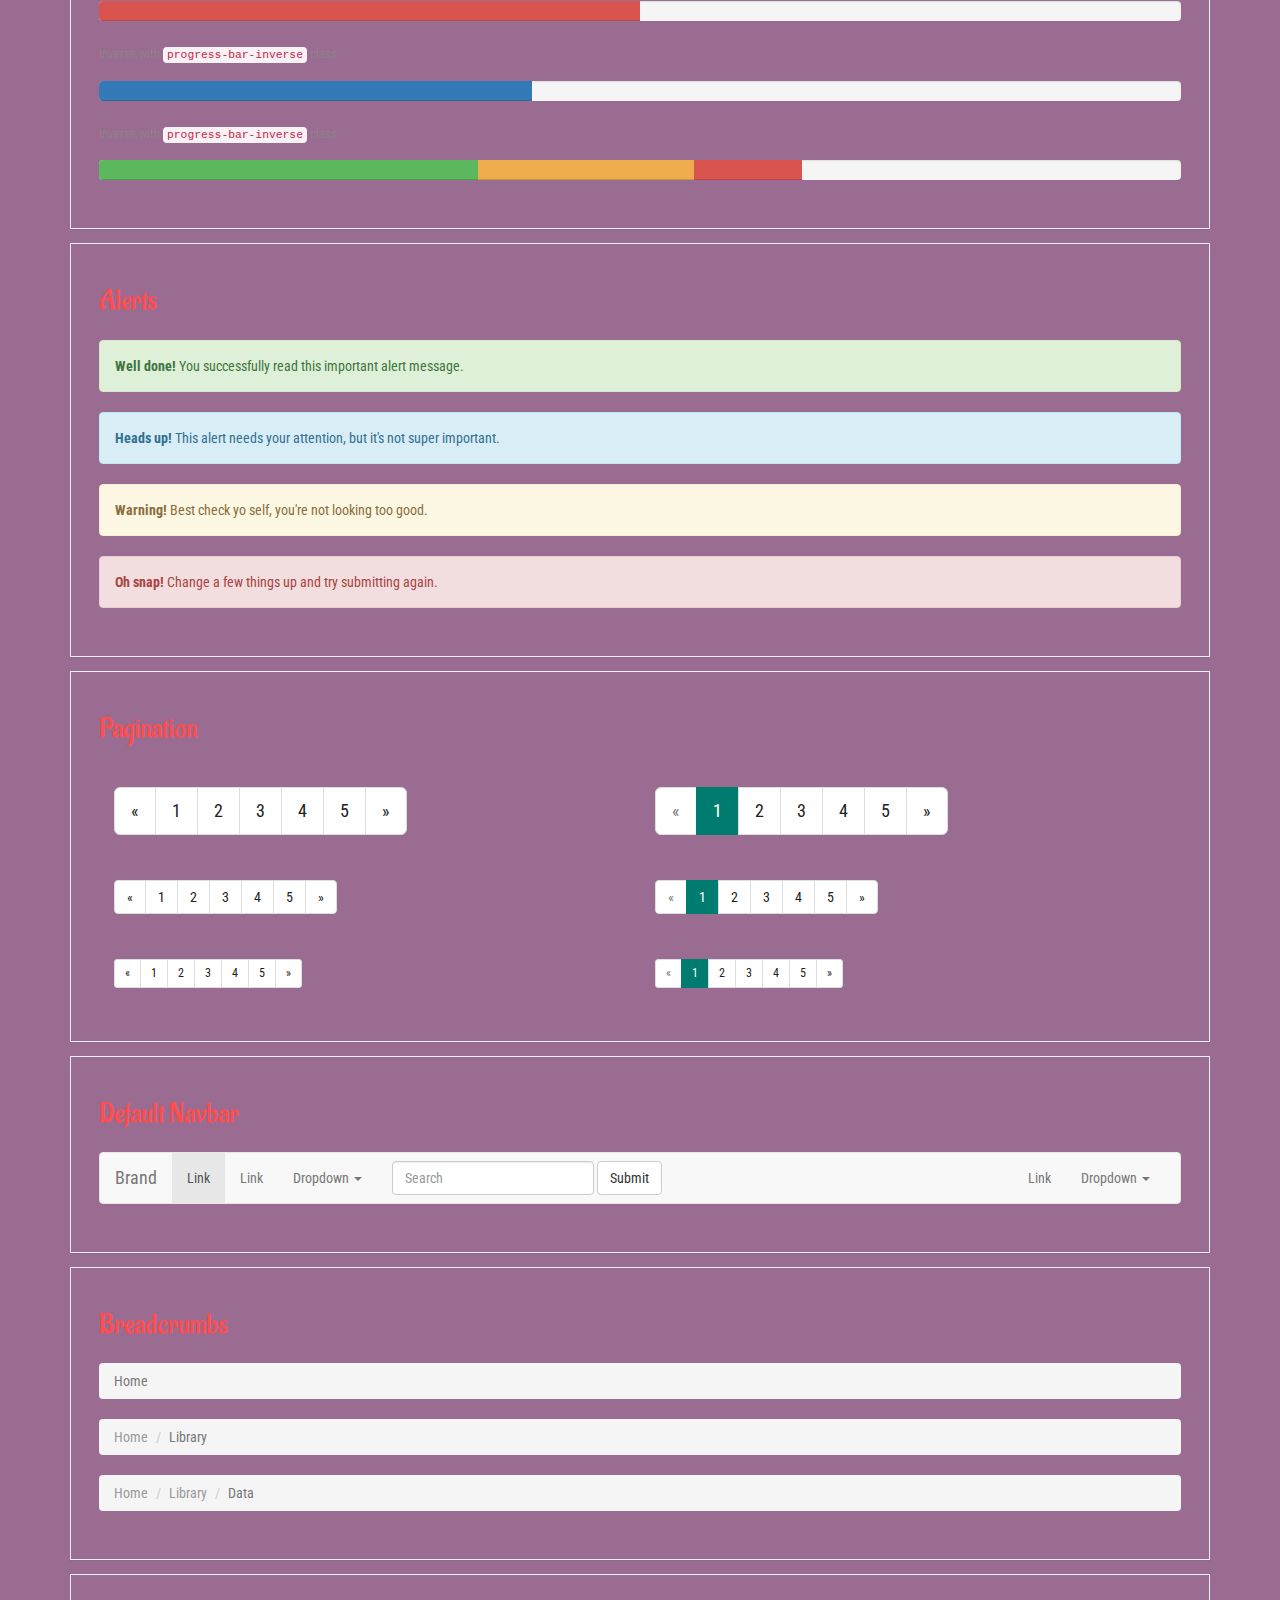
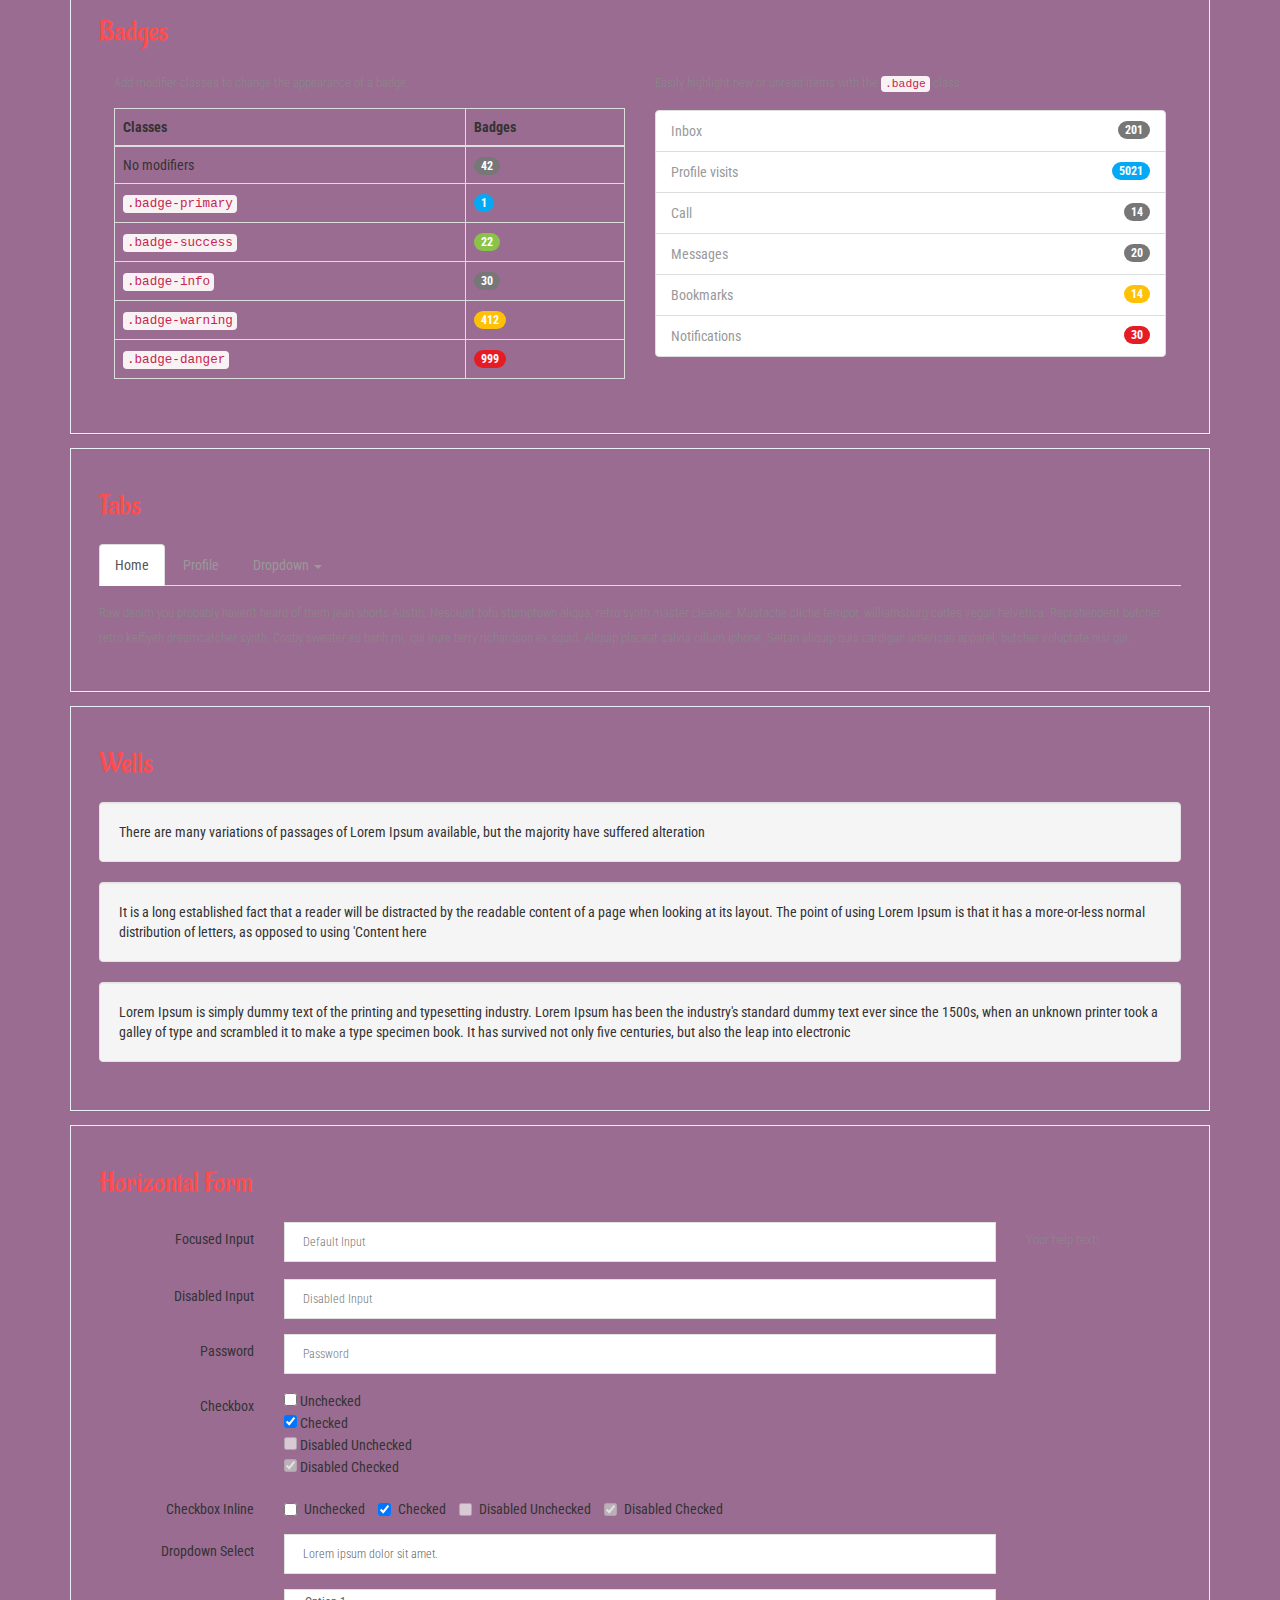
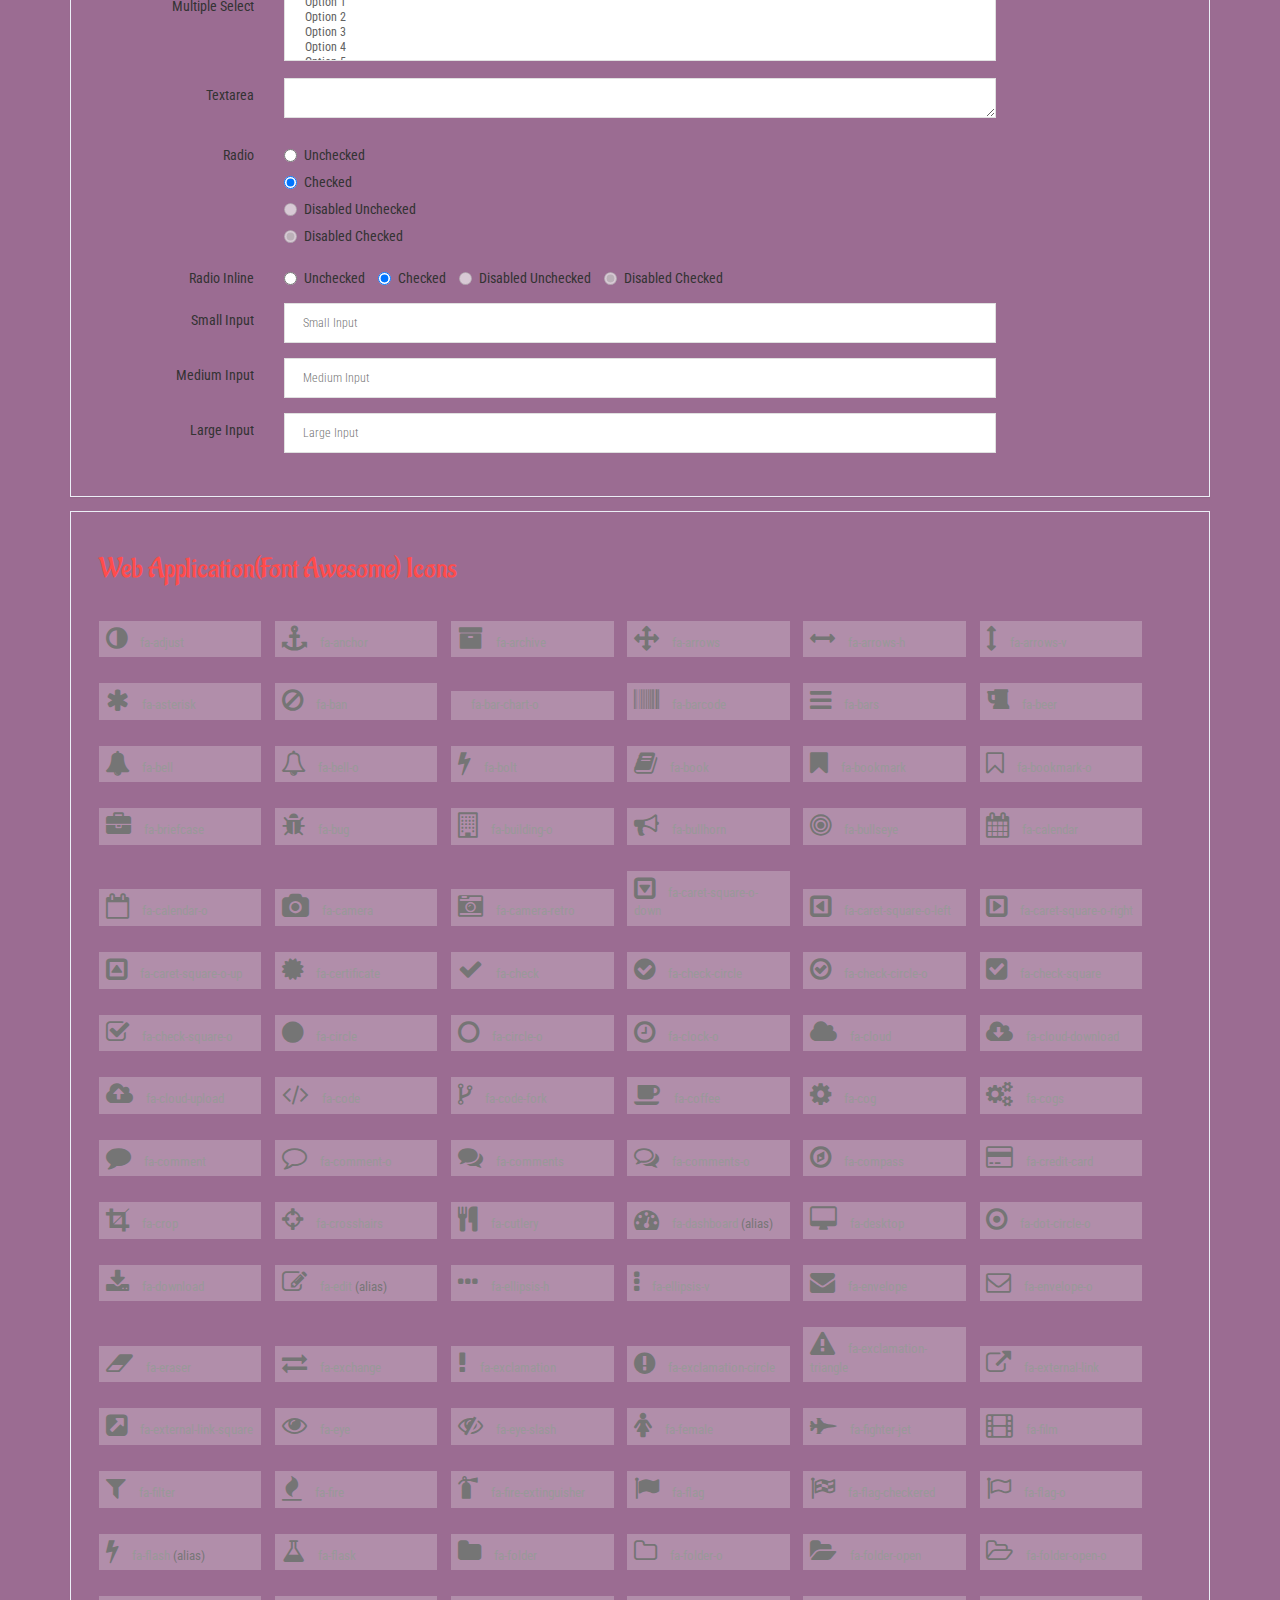
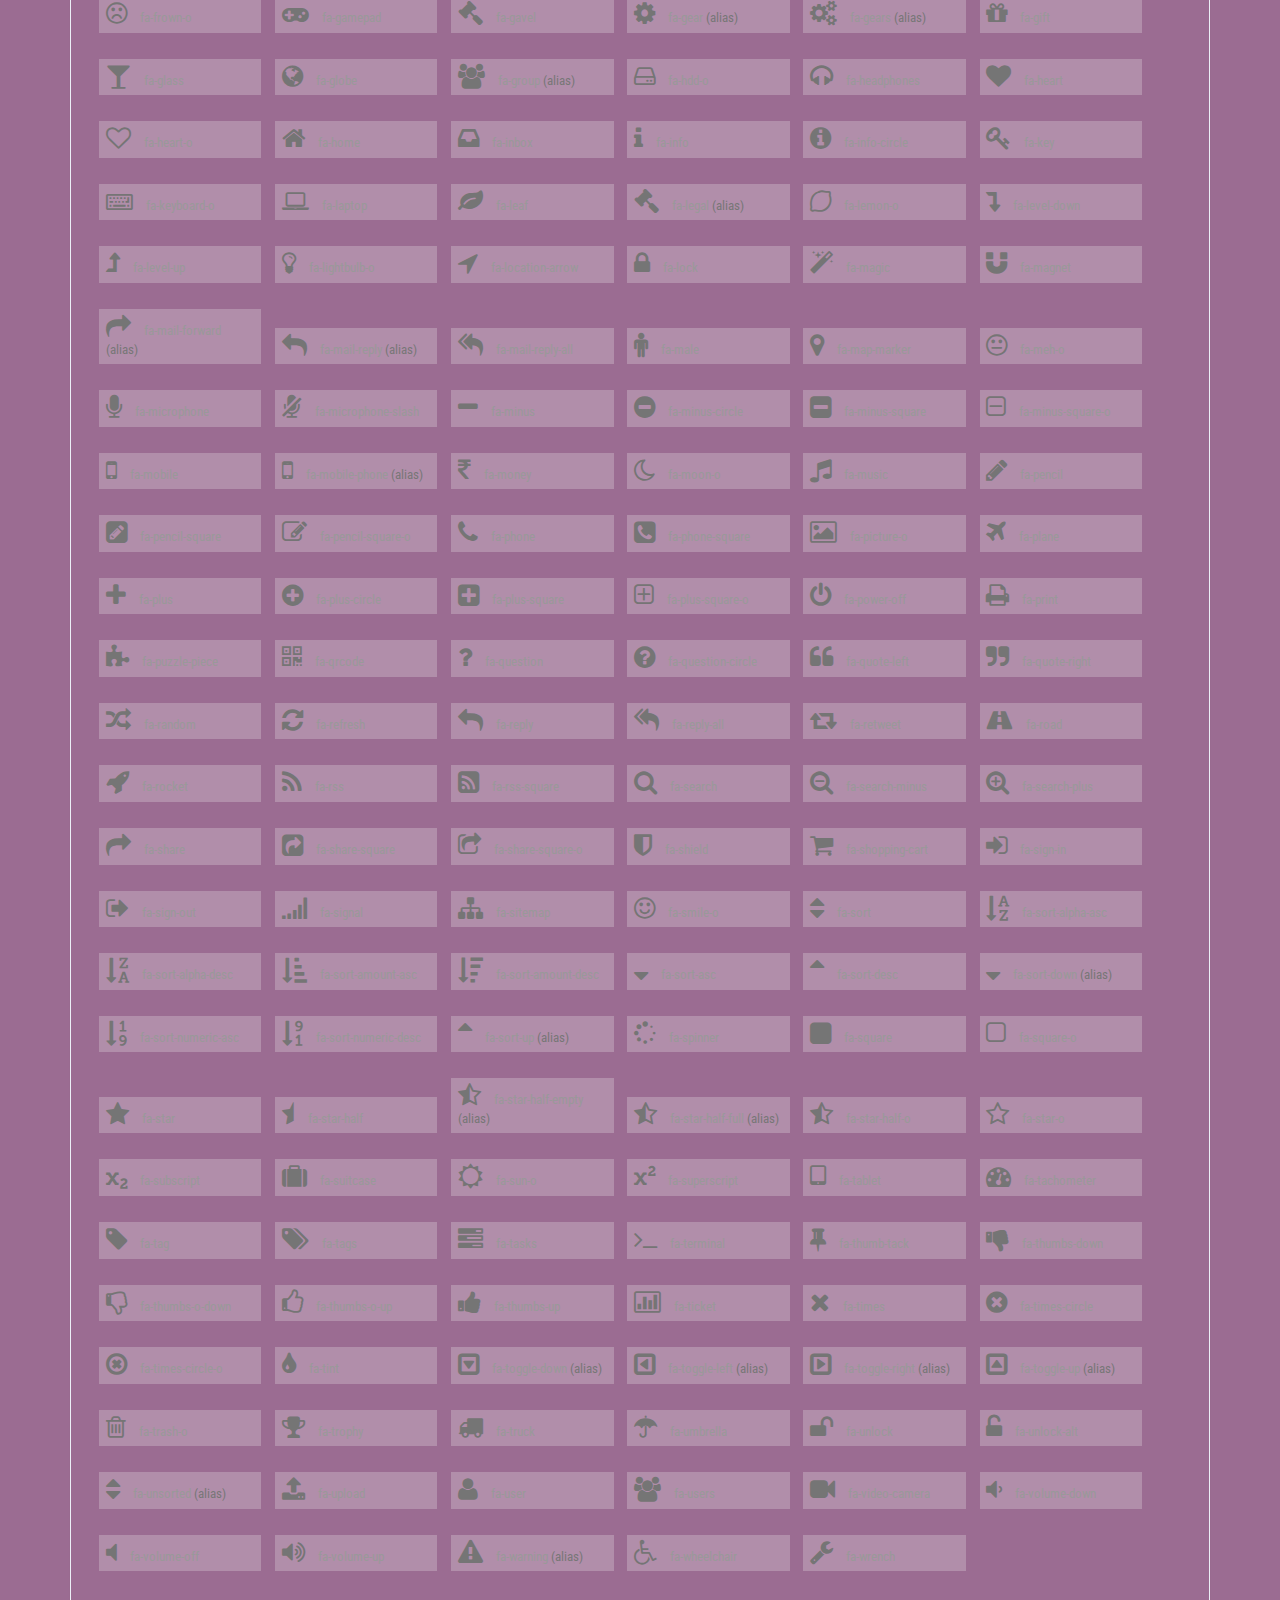
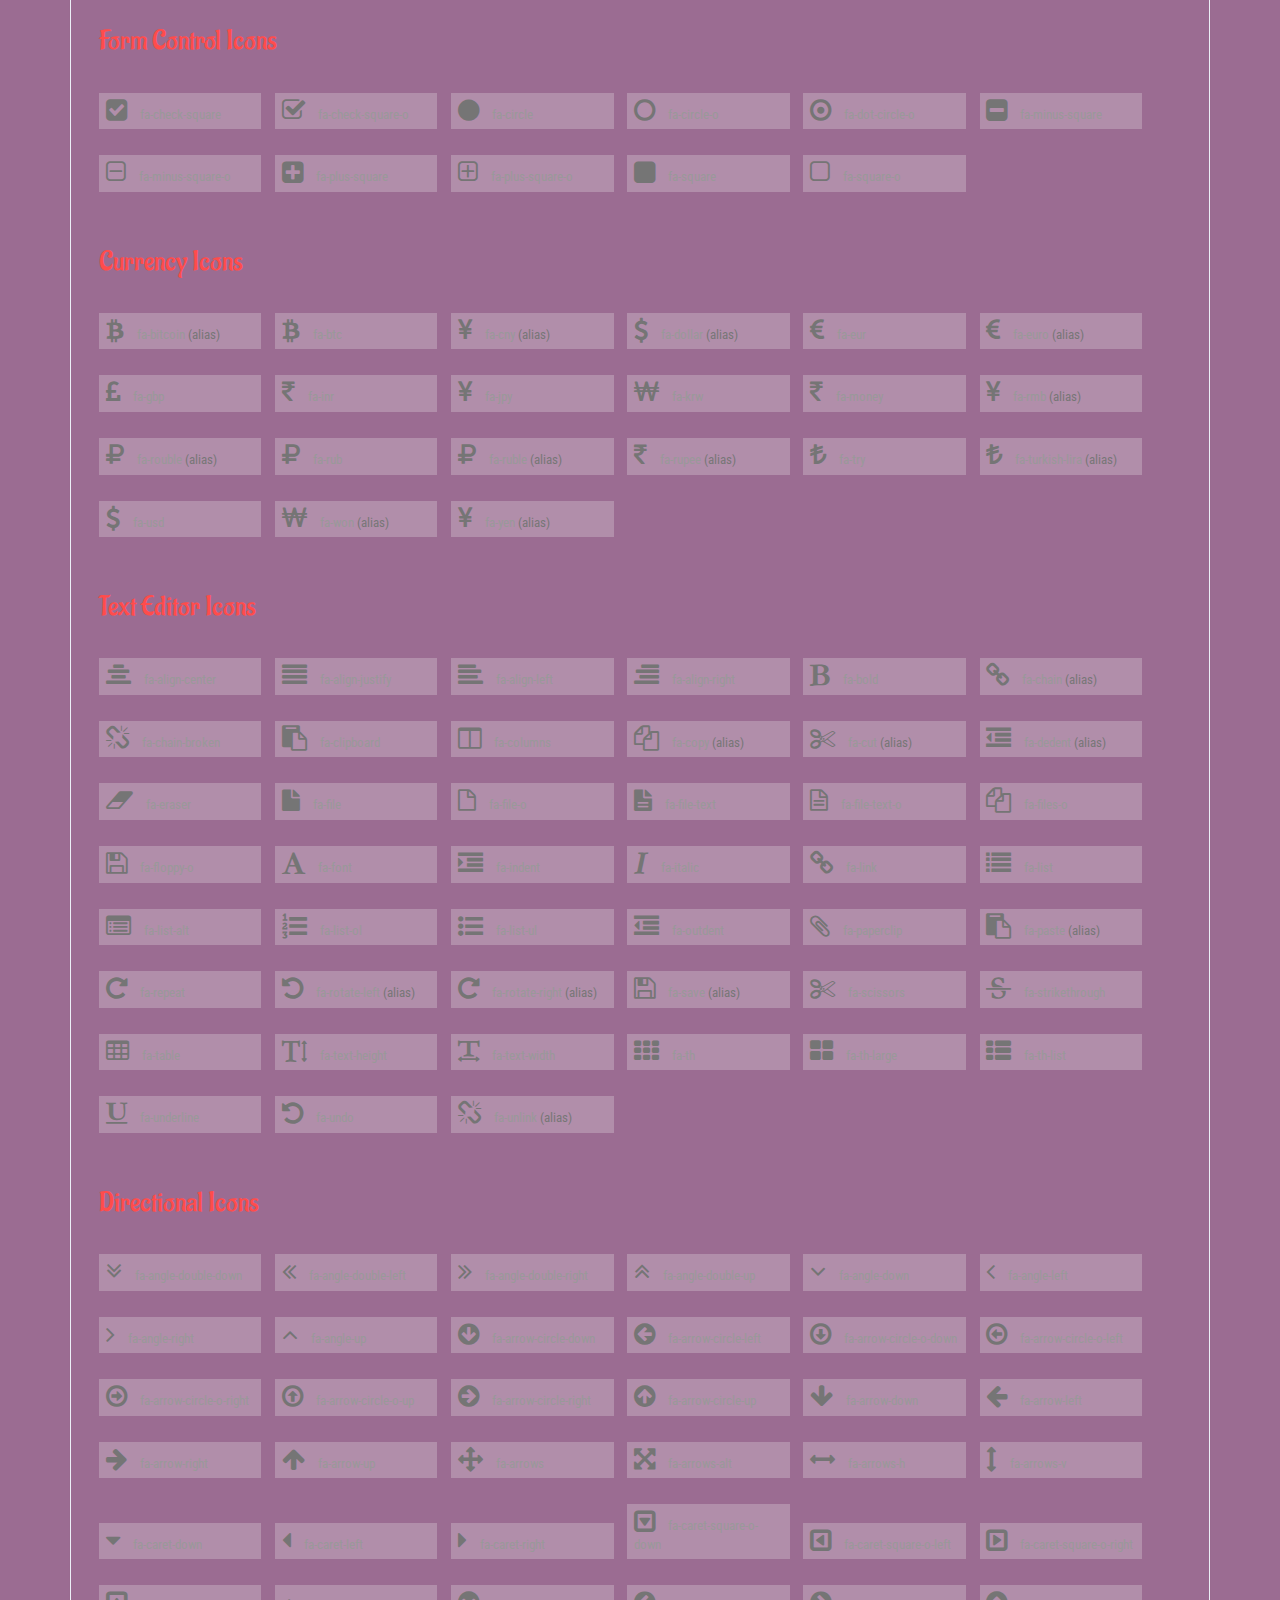
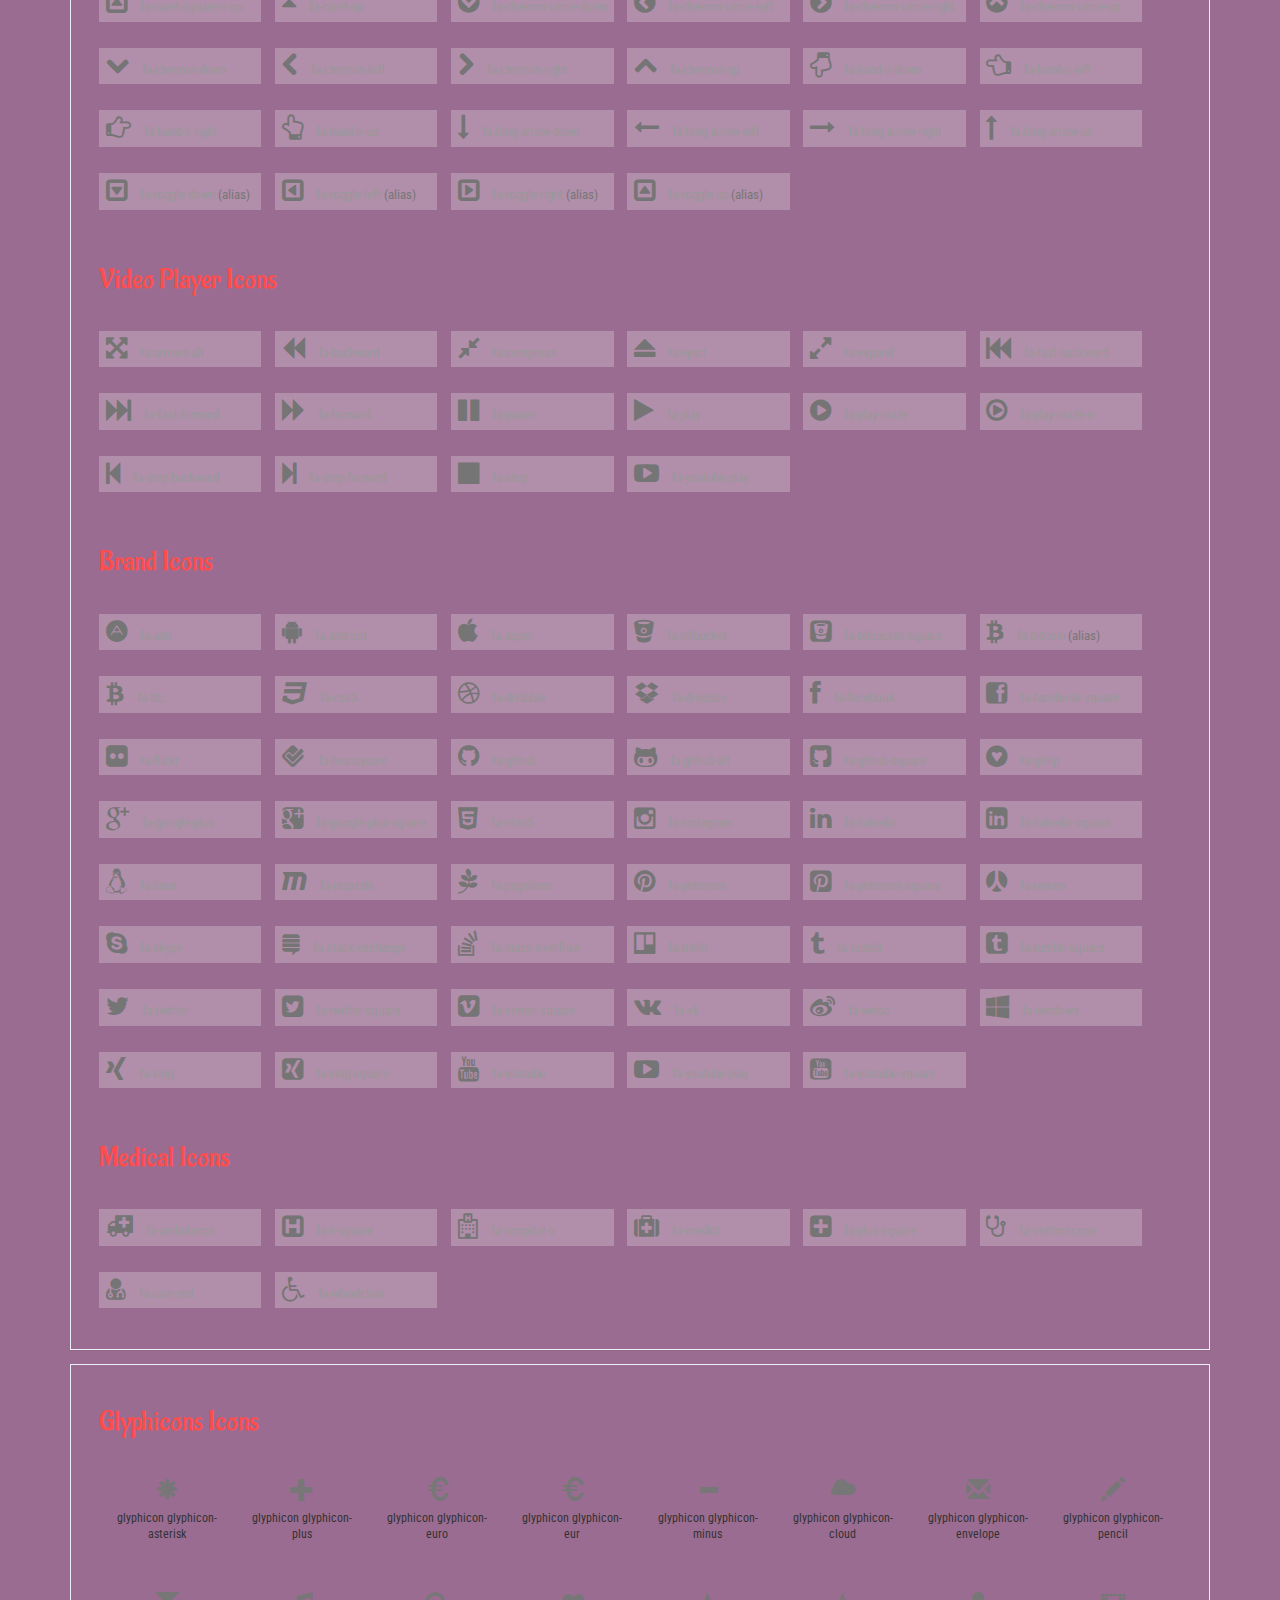
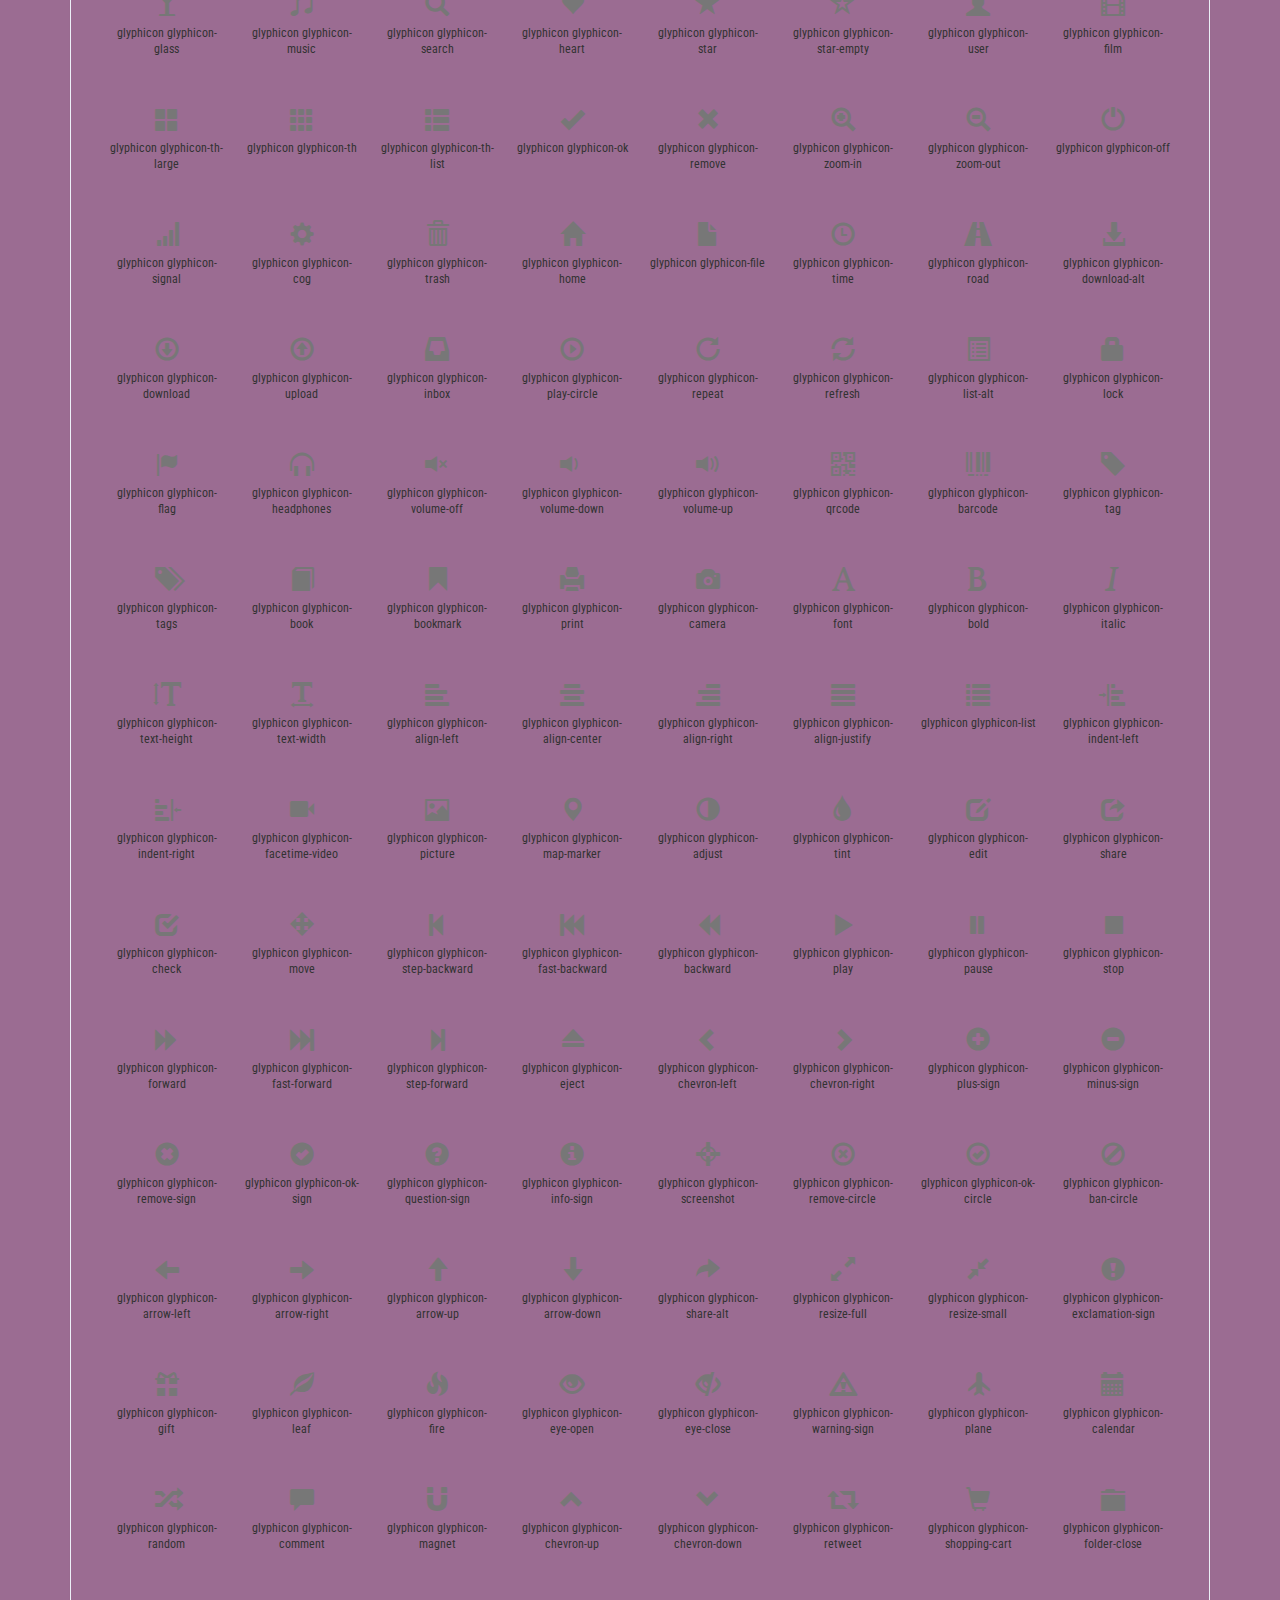
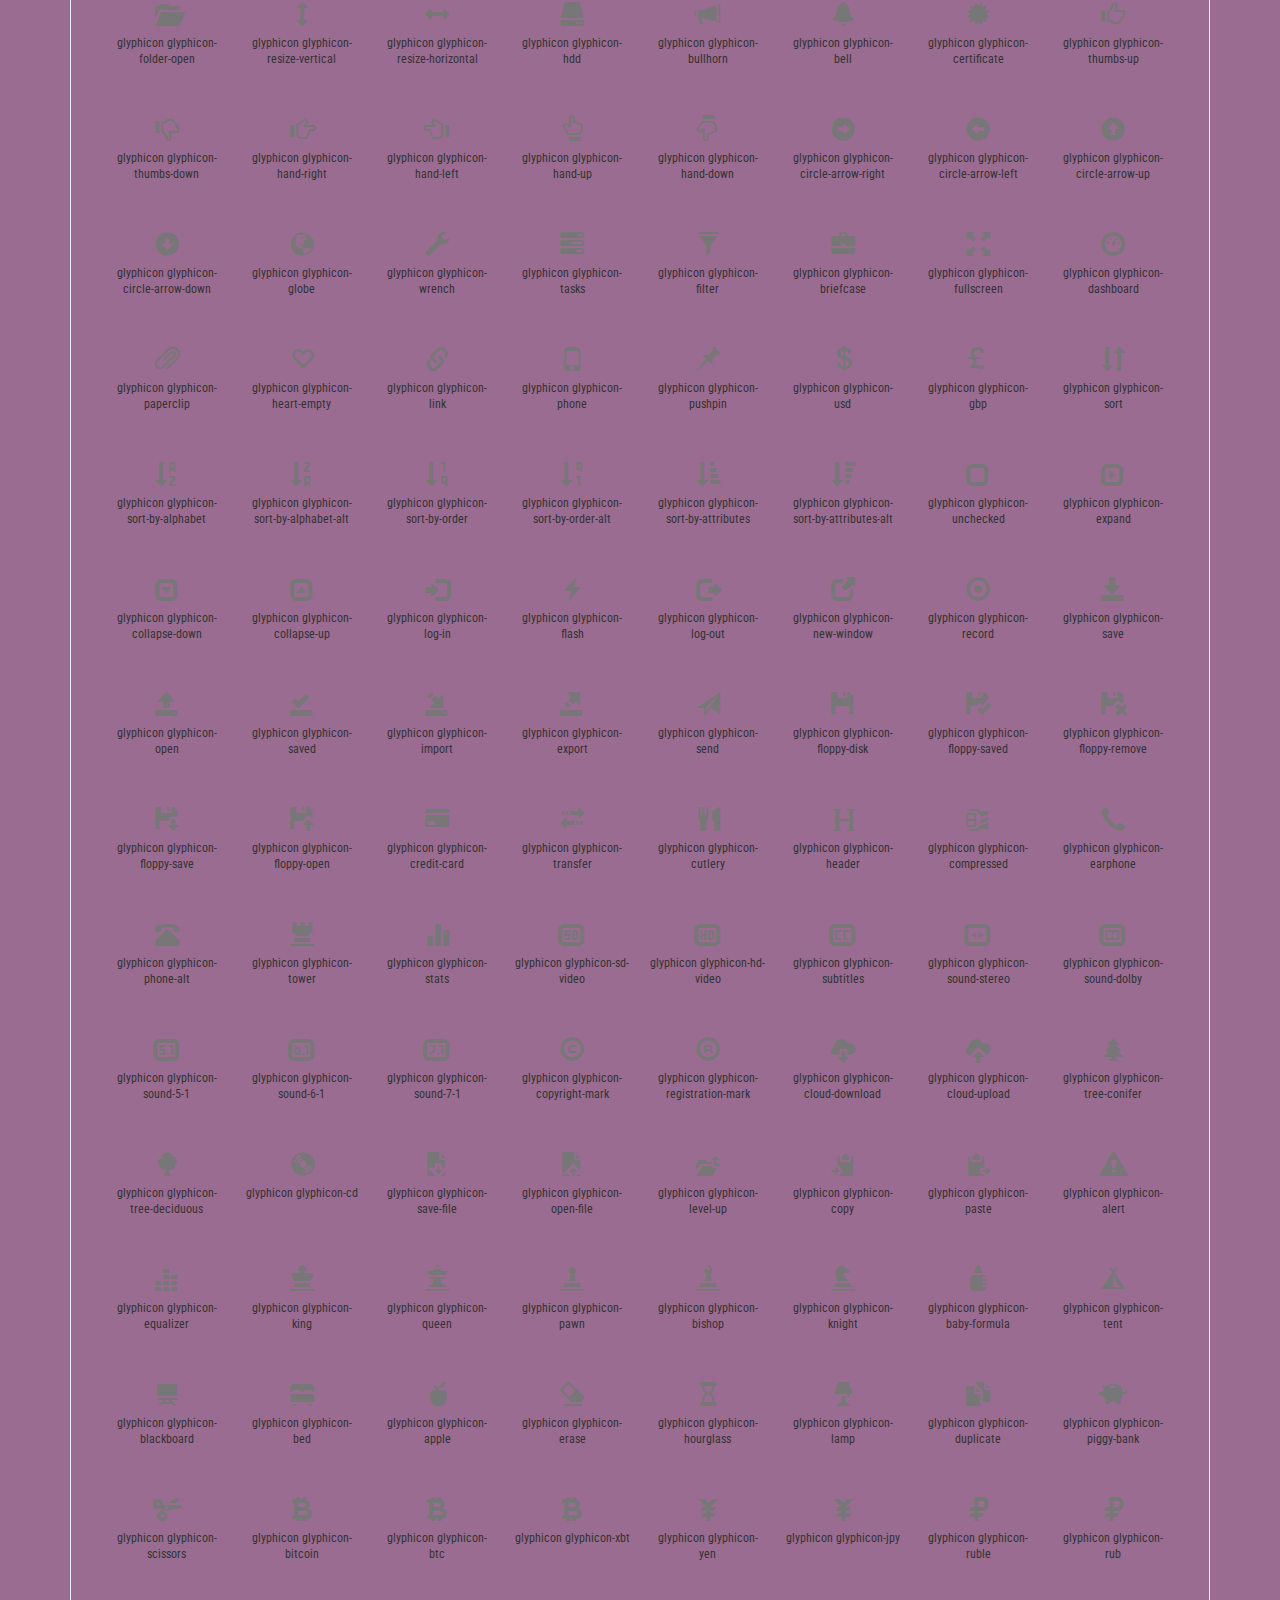
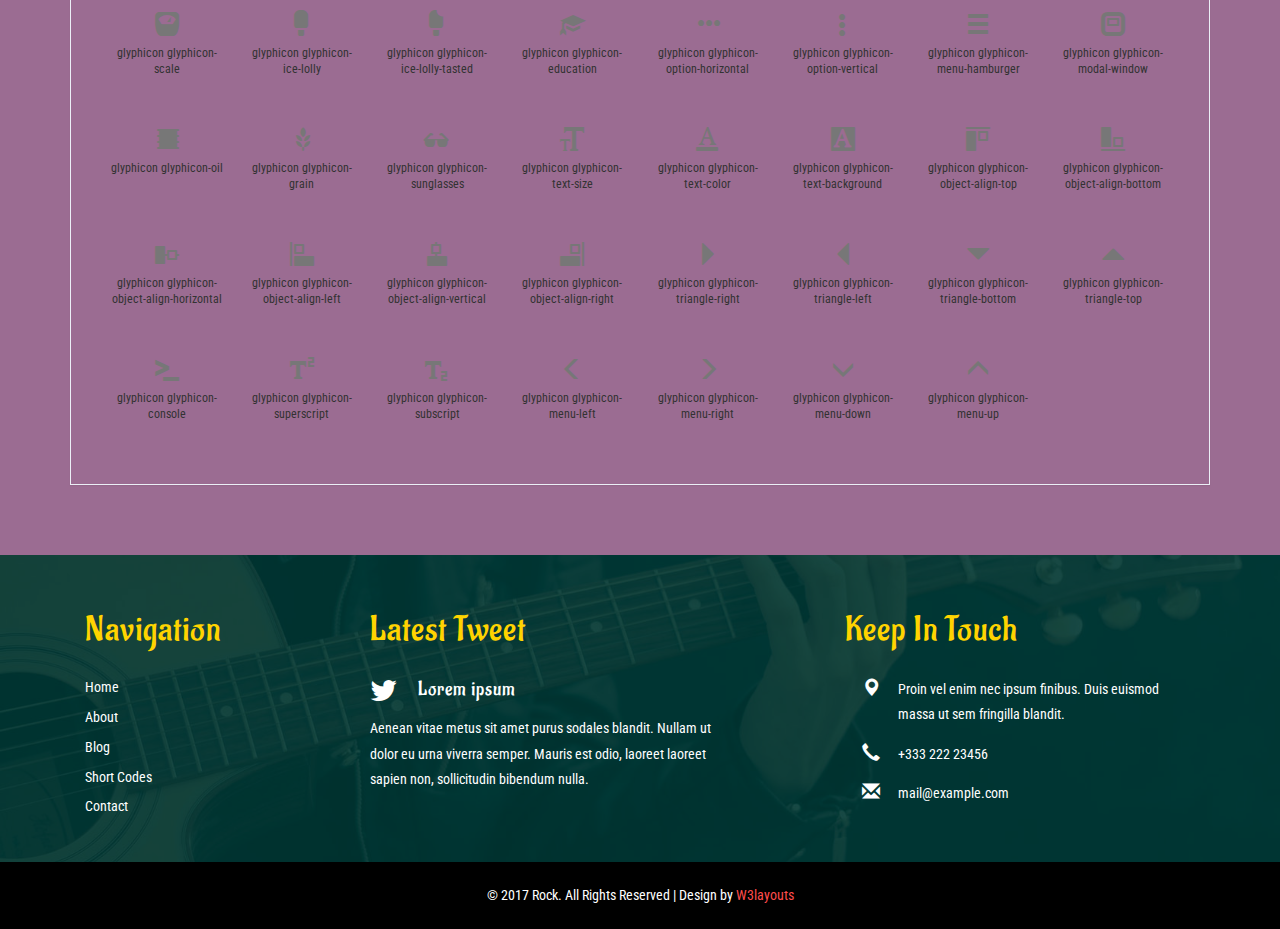
<file: 146101_Blue_Pterocardil/codes.html>
<!--
Author: W3layouts
Author URL: http://w3layouts.com
License: Creative Commons Attribution 3.0 Unported
License URL: http://creativecommons.org/licenses/by/3.0/
-->
<!DOCTYPE html>
<html lang="en">
<head>
<title>Rock a Music Category Flat Bootstrap Responsive website Template | Short Codes :: w3layouts</title>
<meta name="viewport" content="width=device-width, initial-scale=1">
<meta http-equiv="Content-Type" content="text/html; charset=utf-8" />
<meta name="keywords" content="Rock Responsive web template, Bootstrap Web Templates, Flat Web Templates, Android Compatible web template, 
	SmartPhone Compatible web template, free WebDesigns for Nokia, Samsung, LG, Sony Ericsson, Motorola web design" />
<script type="application/x-javascript"> addEventListener("load", function() { setTimeout(hideURLbar, 0); }, false); function hideURLbar(){ window.scrollTo(0,1); } </script>
<!-- Custom Theme files -->
<link href="css/bootstrap.css" type="text/css" rel="stylesheet" media="all">
<link href="css/style.css" type="text/css" rel="stylesheet" media="all">  
<!-- //Custom Theme files -->
<!-- font-awesome icons -->
<link href="css/font-awesome.css" rel="stylesheet"> 
<!-- //font-awesome icons -->
<!-- js -->
<script src="js/jquery-2.2.3.min.js"></script> 
<!-- //js -->
<!-- web-fonts --> 
<link href="//fonts.googleapis.com/css?family=Aladin" rel="stylesheet">
<link href='//fonts.googleapis.com/css?family=Roboto+Condensed:400,300,300italic,400italic,700,700italic' rel='stylesheet' type='text/css'>
<!-- //web-fonts --> 
<!-- start-smooth-scrolling -->
<script type="text/javascript" src="js/move-top.js"></script>
<script type="text/javascript" src="js/easing.js"></script>	
<script type="text/javascript">
		jQuery(document).ready(function($) {
			$(".scroll").click(function(event){		
				event.preventDefault();
				$('html,body').animate({scrollTop:$(this.hash).offset().top},1000);
			});
		});
</script>
<!-- //end-smooth-scrolling -->
</head>
<body>
	<!-- banner start here -->
	<div class="agileinfo-main about-top">  
		<div class="banner"> 
		</div> 
		<div class="agileinfo-header">
			<div class="container">
				<div class="agile-logo">
					<h1><a href="index.html"><i class="fa fa-music bounce bounceIn animated" aria-hidden="true"></i> Rock</a></h1>
				</div>
				<div class="agileits-w3layouts-icons">
					<div class="social-icon">
						<a href="#" class="social-button twitter"><i class="fa fa-twitter"></i></a>
						<a href="#" class="social-button facebook"><i class="fa fa-facebook"></i></a> 
						<a href="#" class="social-button google"><i class="fa fa-google-plus"></i></a> 
						<a href="#" class="social-button dribbble"><i class="fa fa-dribbble"></i></a>
						<a href="#" class="social-button skype"><i class="fa fa-skype"></i></a>
					</div> 
				</div>
				<div class="clearfix"> </div>
			</div>	    
		</div>
		<!-- navigation start here -->
		<div class="top-nav">
			<span class="menu">Menu</span>	
			<ul class="w3l">
				<li><a href="index.html"><i aria-hidden="true" class="glyphicon glyphicon-home"></i><span>Home</span></a></li>
				<li><a href="about.html"><i class="glyphicon glyphicon-user"></i><span>About</span></a></li>
				<li><a href="blog.html"><i class="glyphicon glyphicon-list-alt"></i><span>Blog</span></a></li>
				<li><a class="active" href="codes.html"><i class="glyphicon glyphicon-picture"></i><span>Short Codes</span></a></li>
				<li><a href="contact.html"><i class="glyphicon glyphicon-envelope"></i><span>Contact</span></a></li>
			</ul>
			<!-- script-for-menu -->
			<script>
			   $( "span.menu" ).click(function() {
				 $( "ul.w3l" ).slideToggle( 300, function() {
				 // Animation complete.
				  });
				 });
			</script>
			<!-- //script-for-menu -->
		</div>	
	</div>
	<!-- //navigation end here -->
	<!-- short-codes --> 
	<div class="codes">
		<div class="container">
			<h3 class="agile-title">Short Codes</h3>    
			<div class="wthree-grid">   
				<div class="grid_3 grid_4 ">
					<h3 class="w3ls-hdg">Headings</h3>
					<div class="bs-example w3layouts">
						<table class="table">
							<tbody>
								<tr>
									<td><h1 id="h1.-bootstrap-heading">h1. Bootstrap heading<a class="anchorjs-link" href="#h1.-bootstrap-heading"><span class="anchorjs-icon"></span></a></h1></td>
									<td class="type-info w3l">Semibold 36px</td>
								</tr>
								<tr>
									<td><h2 id="h2.-bootstrap-heading">h2. Bootstrap heading<a class="anchorjs-link" href="#h2.-bootstrap-heading"><span class="anchorjs-icon"></span></a></h2></td>
									<td class="type-info w3l">Semibold 30px</td>
								</tr>
								<tr>
									<td><h3 id="h3.-bootstrap-heading">h3. Bootstrap heading<a class="anchorjs-link" href="#h3.-bootstrap-heading"><span class="anchorjs-icon"></span></a></h3></td>
									<td class="type-info w3l">Semibold 24px</td>
								</tr>
								<tr>
									<td><h4 id="h4.-bootstrap-heading">h4. Bootstrap heading<a class="anchorjs-link" href="#h4.-bootstrap-heading"><span class="anchorjs-icon"></span></a></h4></td>
									<td class="type-info w3l">Semibold 18px</td>
								</tr>
								<tr>
									<td><h5 id="h5.-bootstrap-heading">h5. Bootstrap heading<a class="anchorjs-link" href="#h5.-bootstrap-heading"><span class="anchorjs-icon"></span></a></h5></td>
									<td class="type-info w3l">Semibold 14px</td>
								</tr>
								<tr>
									<td><h6>h6. Bootstrap heading</h6></td>
									<td class="type-info w3l">Semibold 12px</td>
								</tr>
							</tbody>
						</table>
					</div>	
				</div>
				<div class="grid_3 grid_5">
					<h3 class="w3ls-hdg">Labels</h3>
					<div class="but_list w3layouts">
						<h1>
							<span class="label label-default">Default</span>
							<span class="label label-primary">Primary</span>
							<span class="label label-success">Success</span>
							<span class="label label-info">Info</span>
							<span class="label label-warning">Warning</span>
							<span class="label label-danger">Danger</span>
						</h1>
						<h2>
							<span class="label label-default">Default</span>
							<span class="label label-primary">Primary</span>
							<span class="label label-success">Success</span>
							<span class="label label-info">Info</span>
							<span class="label label-warning">Warning</span>
							<span class="label label-danger">Danger</span>
						</h2>
						<h3>
							<span class="label label-default">Default</span>
							<span class="label label-primary">Primary</span>
							<span class="label label-success">Success</span>
							<span class="label label-info">Info</span>
							<span class="label label-warning">Warning</span>
							<span class="label label-danger">Danger</span>
						</h3>
						<h4>
							<span class="label label-default">Default</span>
							<span class="label label-primary">Primary</span>
							<span class="label label-success">Success</span>
							<span class="label label-info">Info</span>
							<span class="label label-warning">Warning</span>
							<span class="label label-danger">Danger</span>
						</h4>
						<h5>
							<span class="label label-default">Default</span>
							<span class="label label-primary">Primary</span>
							<span class="label label-success">Success</span>
							<span class="label label-info">Info</span>
							<span class="label label-warning">Warning</span>
							<span class="label label-danger">Danger</span>
						</h5>
						<h6>
							<span class="label label-default">Default</span>
							<span class="label label-primary">Primary</span>
							<span class="label label-success">Success</span>
							<span class="label label-info">Info</span>
							<span class="label label-warning">Warning</span>
							<span class="label label-danger">Danger</span>
						</h6>
					</div>
				</div>
				<div class="grid_3 grid_5 w3-agileits">
					<h3 class="w3ls-hdg">Progress Bars</h3>
					<div class="tab-content">
						<div class="tab-pane active" id="domprogress">
							<div class="progress w3-agileits">    
								<div class="progress-bar progress-bar-primary" style="width: 20%"></div>
							</div>
							<p>Info with <code>progress-bar-info</code> class.</p>
							<div class="progress w3-agileits">    
								<div class="progress-bar progress-bar-info" style="width: 60%"></div>
							</div>
							<p>Success with <code>progress-bar-success</code> class.</p>
							<div class="progress w3-agileits">
								<div class="progress-bar progress-bar-success" style="width: 30%"></div>
							</div>
							<p>Warning with <code>progress-bar-warning</code> class.</p>
							<div class="progress w3-agileits">
								<div class="progress-bar progress-bar-warning" style="width: 70%"></div>
							</div>
							<p>Danger with <code>progress-bar-danger</code> class.</p>
							<div class="progress w3-agileits">
								<div class="progress-bar progress-bar-danger" style="width: 50%"></div>
							</div>
							<p>Inverse with <code>progress-bar-inverse</code> class.</p>
							<div class="progress w3-agileits">
								<div class="progress-bar progress-bar-inverse" style="width: 40%"></div>
							</div>
							<p>Inverse with <code>progress-bar-inverse</code> class.</p>
							<div class="progress w3-agileits">
								<div class="progress-bar progress-bar-success" style="width: 35%"><span class="sr-only">35% Complete (success)</span></div>
								<div class="progress-bar progress-bar-warning" style="width: 20%"><span class="sr-only">20% Complete (warning)</span></div>
								<div class="progress-bar progress-bar-danger" style="width: 10%"><span class="sr-only">10% Complete (danger)</span></div>
							</div>
						</div>
					</div>
				</div>
				<div class="grid_3 grid_5 w3-agileits">
					<h3 class="w3ls-hdg">Alerts</h3>
					<div class="alert alert-success" role="alert">
						<strong>Well done!</strong> You successfully read this important alert message.
					</div>
					<div class="alert alert-info" role="alert">
						<strong>Heads up!</strong> This alert needs your attention, but it's not super important.
					</div>
					<div class="alert alert-warning" role="alert">
						<strong>Warning!</strong> Best check yo self, you're not looking too good.
					</div>
					<div class="alert alert-danger" role="alert">
						<strong>Oh snap!</strong> Change a few things up and try submitting again.
					</div>
				</div>
				<div class="grid_3 grid_5">
					<h3 class="w3ls-hdg">Pagination</h3>
					<div class="col-md-6 page_1 agileits-w3layouts">
						<nav>
							<ul class="pagination pagination-lg">
								<li><a href="#" aria-label="Previous"><span aria-hidden="true">«</span></a></li>
								<li><a href="#">1</a></li>
								<li><a href="#">2</a></li>
								<li><a href="#">3</a></li>
								<li><a href="#">4</a></li>
								<li><a href="#">5</a></li>
								<li><a href="#" aria-label="Next"><span aria-hidden="true">»</span></a></li>
							</ul>
						</nav>
						<nav>
							<ul class="pagination">
								<li><a href="#" aria-label="Previous"><span aria-hidden="true">«</span></a></li>
								<li><a href="#">1</a></li>
								<li><a href="#">2</a></li>
								<li><a href="#">3</a></li>
								<li><a href="#">4</a></li>
								<li><a href="#">5</a></li>
								<li><a href="#" aria-label="Next"><span aria-hidden="true">»</span></a></li>
							</ul>
						</nav>
						<nav>
							<ul class="pagination pagination-sm">
								<li><a href="#" aria-label="Previous"><span aria-hidden="true">«</span></a></li>
								<li><a href="#">1</a></li>
								<li><a href="#">2</a></li>
								<li><a href="#">3</a></li>
								<li><a href="#">4</a></li>
								<li><a href="#">5</a></li>
								<li><a href="#" aria-label="Next"><span aria-hidden="true">»</span></a></li>
							</ul>
						</nav>
					</div>
					<div class="col-md-6 page_1 agileits-w3layouts">
						<ul class="pagination pagination-lg">
							<li class="disabled"><a href="#"><span aria-hidden="true">«</span></a></li>
							<li class="active"><a href="#">1</a></li>
							<li><a href="#">2</a></li>
							<li><a href="#">3</a></li>
							<li><a href="#">4</a></li>
							<li><a href="#">5</a></li>
							<li><a href="#"><span aria-hidden="true">»</span></a></li>
						</ul>
						<nav>
							<ul class="pagination">
								<li class="disabled"><a href="#" aria-label="Previous"><span aria-hidden="true">«</span></a></li>
								<li class="active"><a href="#">1 <span class="sr-only">(current)</span></a></li>
								<li><a href="#">2</a></li>
								<li><a href="#">3</a></li>
								<li><a href="#">4</a></li>
								<li><a href="#">5</a></li>
								<li><a href="#" aria-label="Next"><span aria-hidden="true">»</span></a></li>
							</ul>
						</nav>
						<ul class="pagination pagination-sm agile">
							<li class="disabled"><a href="#"><span aria-hidden="true">«</span></a></li>
							<li class="active"><a href="#">1</a></li>
							<li><a href="#">2</a></li>
							<li><a href="#">3</a></li>
							<li><a href="#">4</a></li>
							<li><a href="#">5</a></li>
							<li><a href="#"><span aria-hidden="true">»</span></a></li>
						</ul>
					</div>
					<div class="clearfix"> </div>
				</div>
				<div class="grid_3 grid_5 agile">
					<h3 class="w3ls-hdg">Default Navbar</h3>
					<div class="bs-example w3layouts" data-example-id="default-navbar"> 
						<nav class="navbar navbar-default"> 
							<div class="container-fluid"> 
								<div class="navbar-header"> 
									<button type="button" class="navbar-toggle collapsed" data-toggle="collapse" data-target="#bs-example-navbar-collapse-1" aria-expanded="false"> <span class="sr-only">Toggle navigation</span> <span class="icon-bar"></span> <span class="icon-bar"></span> <span class="icon-bar"></span> </button> 
									<a href="#" class="navbar-brand">Brand</a> 
								</div> 
								<div class="navbar-collapse collapse" id="bs-example-navbar-collapse-1" aria-expanded="false" style="height: 1px;"> 
									<ul class="nav navbar-nav  agile"> 
										<li class="active"><a href="#">Link <span class="sr-only">(current)</span></a></li> 
										<li><a href="#">Link</a></li> 
										<li class="dropdown"> 
											<a href="#" class="dropdown-toggle" data-toggle="dropdown" role="button" aria-haspopup="true" aria-expanded="false">Dropdown <span class="caret"></span></a> <ul class="dropdown-menu"> <li><a href="#">Action</a></li> <li><a href="#">Another action</a></li>
											<li><a href="#">Something else here</a></li>  
											<li role="separator" class="divider"></li> 
											<li><a href="#">Separated link</a></li> 
											<li role="separator" class="divider"></li> 
											<li><a href="#">One more separated link</a></li> </ul> 
										</li> 
									</ul> 
									<form class="navbar-form navbar-left"> 
										<div class="form-group w3-agile"><input class="form-control" placeholder="Search"></div> 
										<button type="submit" class="btn btn-default">Submit</button> 
									</form> 
									<ul class="nav navbar-nav navbar-right"> 
										<li><a href="#">Link</a></li> 
										<li class="dropdown w3-agile"> <a href="#" class="dropdown-toggle" data-toggle="dropdown" role="button" aria-haspopup="true" aria-expanded="false">Dropdown <span class="caret"></span></a> 
											<ul class="dropdown-menu"> 
												<li><a href="#">Action</a></li> 
												<li><a href="#">Another action</a></li> 
												<li><a href="#">Something else here</a></li> 
												<li role="separator" class="divider w3-agile"></li> 
												<li><a href="#">Separated link</a></li> 
											</ul> 
										</li> 
									</ul>
								</div> 
							</div> 
						</nav> 
					</div>
				</div> 
				<div class="grid_3 grid_5 ">
					<h3 class="w3ls-hdg w3layouts ">Breadcrumbs</h3>
					<ol class="breadcrumb">
						<li class="active">Home</li>
					</ol>
					<ol class="breadcrumb">
						<li><a href="#">Home</a></li>
						<li class="active">Library</li>
					</ol>
					<ol class="breadcrumb">
						<li><a href="#">Home</a></li>
						<li><a href="#">Library</a></li>
						<li class="active">Data</li>
					</ol>
				</div>
				<div class="grid_3 grid_5 ">
					<h3 class="w3ls-hdg">Badges</h3>
					<div class="col-md-6">
						<p>Add modifier classes to change the appearance of a badge.</p>
						<table class="table table-bordered">
							<thead>
								<tr>
									<th>Classes</th>
									<th>Badges</th>
								</tr>
							</thead>
							<tbody>
								<tr>
									<td>No modifiers</td>
									<td><span class="badge">42</span></td>
								</tr>
								<tr>
									<td><code>.badge-primary</code></td>
									<td><span class="badge badge-primary">1</span></td>
								</tr>
								<tr>
									<td><code>.badge-success</code></td>
									<td><span class="badge badge-success">22</span></td>
								</tr>
								<tr>
									<td><code>.badge-info</code></td>
									<td><span class="badge badge-info">30</span></td>
								</tr>
								<tr>
									<td><code>.badge-warning</code></td>
									<td><span class="badge badge-warning">412</span></td>
								</tr>
								<tr>
									<td><code>.badge-danger</code></td>
									<td><span class="badge badge-danger">999</span></td>
								</tr>
							</tbody>
						</table>                    
					</div>
					<div class="col-md-6">
						<p>Easily highlight new or unread items with the <code>.badge</code> class</p>
						<div class="list-group list-group-alternate"> 
							<a href="#" class="list-group-item"><span class="badge">201</span> <i class="ti ti-email"></i> Inbox </a> 
							<a href="#" class="list-group-item"><span class="badge badge-primary">5021</span> <i class="ti ti-eye"></i> Profile visits </a> 
							<a href="#" class="list-group-item"><span class="badge">14</span> <i class="ti ti-headphone-alt"></i> Call </a> 
							<a href="#" class="list-group-item"><span class="badge">20</span> <i class="ti ti-comments"></i> Messages </a> 
							<a href="#" class="list-group-item"><span class="badge badge-warning">14</span> <i class="ti ti-bookmark"></i> Bookmarks </a> 
							<a href="#" class="list-group-item"><span class="badge badge-danger">30</span> <i class="ti ti-bell"></i> Notifications </a> 
						</div>
					</div>
					<div class="clearfix"> </div>
				</div>
				<div class="grid_3 grid_5 ">
					<h3 class="w3ls-hdg">Tabs</h3>
					<div class="bs-example bs-example-tabs w3" role="tabpanel" data-example-id="togglable-tabs">
						<ul id="myTab" class="nav nav-tabs" role="tablist">
							<li role="presentation" class="active"><a href="#home" id="home-tab" role="tab" data-toggle="tab" aria-controls="home" aria-expanded="true">Home</a></li>
							<li role="presentation"><a href="#profile" role="tab" id="profile-tab" data-toggle="tab" aria-controls="profile">Profile</a></li>
							<li role="presentation" class="dropdown">
								<a href="#" id="myTabDrop1" class="dropdown-toggle" data-toggle="dropdown" aria-controls="myTabDrop1-contents">Dropdown <span class="caret"></span></a>
								<ul class="dropdown-menu" role="menu" aria-labelledby="myTabDrop1" id="myTabDrop1-contents">
									<li><a href="#dropdown1" tabindex="-1" role="tab" id="dropdown1-tab" data-toggle="tab" aria-controls="dropdown1">@fat</a></li>
									<li><a href="#dropdown2" tabindex="-1" role="tab" id="dropdown2-tab" data-toggle="tab" aria-controls="dropdown2">@mdo</a></li>
								</ul>
							</li>
						</ul>
						<div id="myTabContent" class="tab-content">
							<div role="tabpanel" class="tab-pane fade in active" id="home" aria-labelledby="home-tab">
								<p>Raw denim you probably haven't heard of them jean shorts Austin. Nesciunt tofu stumptown aliqua, retro synth master cleanse. Mustache cliche tempor, williamsburg carles vegan helvetica. Reprehenderit butcher retro keffiyeh dreamcatcher synth. Cosby sweater eu banh mi, qui irure terry richardson ex squid. Aliquip placeat salvia cillum iphone. Seitan aliquip quis cardigan american apparel, butcher voluptate nisi qui.</p>
							</div>
							<div role="tabpanel" class="tab-pane fade w3" id="profile" aria-labelledby="profile-tab">
								<p>Food truck fixie locavore, accusamus mcsweeney's marfa nulla single-origin coffee squid. Exercitation +1 labore velit, blog sartorial PBR leggings next level wes anderson artisan four loko farm-to-table craft beer twee. Qui photo booth letterpress, commodo enim craft beer mlkshk aliquip jean shorts ullamco ad vinyl cillum PBR. Homo nostrud organic, assumenda labore aesthetic magna delectus mollit. Keytar helvetica VHS salvia yr, vero magna velit sapiente labore stumptown. Vegan fanny pack odio cillum wes anderson 8-bit, sustainable jean shorts beard ut DIY ethical culpa terry richardson biodiesel. Art party scenester stumptown, tumblr butcher vero sint qui sapiente accusamus tattooed echo park.</p>
							</div>
							<div role="tabpanel" class="tab-pane fade" id="dropdown1" aria-labelledby="dropdown1-tab">
								<p>Etsy mixtape wayfarers, ethical wes anderson tofu before they sold out mcsweeney's organic lomo retro fanny pack lo-fi farm-to-table readymade. Messenger bag gentrify pitchfork tattooed craft beer, iphone skateboard locavore carles etsy salvia banksy hoodie helvetica. DIY synth PBR banksy irony. Leggings gentrify squid 8-bit cred pitchfork. Williamsburg banh mi whatever gluten-free, carles pitchfork biodiesel fixie etsy retro mlkshk vice blog. Scenester cred you probably haven't heard of them, vinyl craft beer blog stumptown. Pitchfork sustainable tofu synth chambray yr.</p>
							</div>
							<div role="tabpanel" class="tab-pane fade" id="dropdown2" aria-labelledby="dropdown2-tab">
								<p>Trust fund seitan letterpress, keytar raw denim keffiyeh etsy art party before they sold out master cleanse gluten-free squid scenester freegan cosby sweater. Fanny pack portland seitan DIY, art party locavore wolf cliche high life echo park Austin. Cred vinyl keffiyeh DIY salvia PBR, banh mi before they sold out farm-to-table VHS viral locavore cosby sweater. Lomo wolf viral, mustache readymade thundercats keffiyeh craft beer marfa ethical. Wolf salvia freegan, sartorial keffiyeh echo park vegan.</p>
							</div>
						</div>
					</div>
				</div>
				<div class="grid_3 grid_5 w3">
						<h3 class="w3ls-hdg">Wells</h3>
						<div class="well w3l">
							There are many variations of passages of Lorem Ipsum available, but the majority have suffered alteration
						</div>
						<div class="well w3l">
							It is a long established fact that a reader will be distracted by the readable content of a page when looking at its layout. The point of using Lorem Ipsum is that it has a more-or-less normal distribution of letters, as opposed to using 'Content here
						</div>
						<div class="well w3l">
							Lorem Ipsum is simply dummy text of the printing and typesetting industry. Lorem Ipsum has been the industry's standard dummy text ever since the 1500s, when an unknown printer took a galley of type and scrambled it to make a type specimen book. It has survived not only five centuries, but also the leap into electronic
						</div>
					</div>
			</div>
			<div class="grid_3 grid_4">
				<h3 class="w3ls-hdg">Horizontal Form</h3>
				<div class="tab-content">
					<div class="tab-pane active" id="horizontal-form">
						<form class="form-horizontal">
							<div class="form-group">
								<label for="focusedinput" class="col-sm-2 control-label">Focused Input</label>
								<div class="col-sm-8">
									<input type="text" class="form-control1" id="focusedinput" placeholder="Default Input">
								</div>
								<div class="col-sm-2 jlkdfj1">
									<p class="help-block">Your help text!</p>
								</div>
							</div>
							<div class="form-group">
								<label for="disabledinput" class="col-sm-2 control-label">Disabled Input</label>
								<div class="col-sm-8">
									<input disabled="" type="text" class="form-control1" id="disabledinput" placeholder="Disabled Input">
								</div>
							</div>
							<div class="form-group">
								<label for="inputPassword" class="col-sm-2 control-label">Password</label>
								<div class="col-sm-8">
									<input type="password" class="form-control1" id="inputPassword" placeholder="Password">
								</div>
							</div>
							<div class="form-group">
								<label for="checkbox" class="col-sm-2 control-label">Checkbox</label>
								<div class="col-sm-8">
									<div class="checkbox-inline1"><label><input type="checkbox"> Unchecked</label></div>
									<div class="checkbox-inline1"><label><input type="checkbox" checked=""> Checked</label></div>
									<div class="checkbox-inline1"><label><input type="checkbox" disabled=""> Disabled Unchecked</label></div>
									<div class="checkbox-inline1"><label><input type="checkbox" disabled="" checked=""> Disabled Checked</label></div>
								</div>
							</div> 
							<div class="form-group">
								<label for="checkbox" class="col-sm-2 control-label">Checkbox Inline</label>
								<div class="col-sm-8">
									<div class="checkbox-inline"><label><input type="checkbox"> Unchecked</label></div>
									<div class="checkbox-inline"><label><input type="checkbox" checked=""> Checked</label></div>
									<div class="checkbox-inline"><label><input type="checkbox" disabled=""> Disabled Unchecked</label></div>
									<div class="checkbox-inline"><label><input type="checkbox" disabled="" checked=""> Disabled Checked</label></div>
								</div>
							</div>
							<div class="form-group">
								<label for="selector1" class="col-sm-2 control-label">Dropdown Select</label>
								<div class="col-sm-8"><select name="selector1" id="selector1" class="form-control1">
									<option>Lorem ipsum dolor sit amet.</option>
									<option>Dolore, ab unde modi est!</option>
									<option>Illum, fuga minus sit eaque.</option>
									<option>Consequatur ducimus maiores voluptatum minima.</option>
								</select></div>
							</div>
							<div class="form-group">
								<label class="col-sm-2 control-label">Multiple Select</label>
								<div class="col-sm-8">
									<select multiple="" class="form-control1">
										<option>Option 1</option>
										<option>Option 2</option>
										<option>Option 3</option>
										<option>Option 4</option>
										<option>Option 5</option>
									</select>
								</div>
							</div>
							<div class="form-group">
								<label for="txtarea1" class="col-sm-2 control-label">Textarea</label>
								<div class="col-sm-8"><textarea name="txtarea1" id="txtarea1" cols="50" rows="4" class="form-control1"></textarea></div>
							</div>
							<div class="form-group">
								<label for="radio" class="col-sm-2 control-label">Radio</label>
								<div class="col-sm-8">
									<div class="radio block"><label><input type="radio"> Unchecked</label></div>
									<div class="radio block"><label><input type="radio" checked=""> Checked</label></div>
									<div class="radio block"><label><input type="radio" disabled=""> Disabled Unchecked</label></div>
									<div class="radio block"><label><input type="radio" disabled="" checked=""> Disabled Checked</label></div>
								</div>
							</div>
							<div class="form-group">
								<label for="radio" class="col-sm-2 control-label">Radio Inline</label>
								<div class="col-sm-8">
									<div class="radio-inline"><label><input type="radio"> Unchecked</label></div>
									<div class="radio-inline"><label><input type="radio" checked=""> Checked</label></div>
									<div class="radio-inline"><label><input type="radio" disabled=""> Disabled Unchecked</label></div>
									<div class="radio-inline"><label><input type="radio" disabled="" checked=""> Disabled Checked</label></div>
								</div>
							</div>
							<div class="form-group">
								<label for="smallinput" class="col-sm-2 control-label label-input-sm">Small Input</label>
								<div class="col-sm-8">
									<input type="text" class="form-control1 input-sm" id="smallinput" placeholder="Small Input">
								</div>
							</div>
							<div class="form-group">
								<label for="mediuminput" class="col-sm-2 control-label">Medium Input</label>
								<div class="col-sm-8">
									<input type="text" class="form-control1" id="mediuminput" placeholder="Medium Input">
								</div>
							</div>
							<div class="form-group mb-n">
								<label for="largeinput" class="col-sm-2 control-label label-input-lg">Large Input</label>
								<div class="col-sm-8">
									<input type="text" class="form-control1 input-lg" id="largeinput" placeholder="Large Input">
								</div>
							</div>
						</form>
					</div>
				</div>
			</div>
			<div class="grid_3 grid_4">
				<div class="w3agile-icons"> 
					<div class="section group">
						<div class="col_1_of_1 span_1_of_1">
							<div class="agileits-box"> 
								<div class="title ">
									<h3 class="w3ls-hdg">Web Application(Font Awesome) Icons</h3>
								</div>
								<div class="box_content"> 
									<div class="fontawesome-icon-list"> 
										<div class="agileinfo-box1"><a href="#"><i class="fa fa-adjust"></i> fa-adjust</a></div>
								
										<div class="agileinfo-box1"><a href="#"><i class="fa fa-anchor"></i> fa-anchor</a></div>
								
										<div class="agileinfo-box1"><a href="#"><i class="fa fa-archive"></i> fa-archive</a></div>
								
										<div class="agileinfo-box1"><a href="#"><i class="fa fa-arrows"></i> fa-arrows</a></div>
								
										<div class="agileinfo-box1"><a href="#"><i class="fa fa-arrows-h"></i> fa-arrows-h</a></div>
								
										<div class="agileinfo-box1"><a href="#"><i class="fa fa-arrows-v"></i> fa-arrows-v</a></div>
								
										<div class="agileinfo-box1"><a href="#"><i class="fa fa-asterisk"></i> fa-asterisk</a></div>
								
										<div class="agileinfo-box1"><a href="#"><i class="fa fa-ban"></i> fa-ban</a></div>
								
										<div class="agileinfo-box1"><a href="#"><i class="fa fa-bar-chart-o"></i> fa-bar-chart-o</a></div>
								
										<div class="agileinfo-box1"><a href="#"><i class="fa fa-barcode"></i> fa-barcode</a></div>
								
										<div class="agileinfo-box1"><a href="#"><i class="fa fa-bars"></i> fa-bars</a></div>
								
										<div class="agileinfo-box1"><a href="#"><i class="fa fa-beer"></i> fa-beer</a></div>
								
										<div class="agileinfo-box1"><a href="#"><i class="fa fa-bell"></i> fa-bell</a></div>
								
										<div class="agileinfo-box1"><a href="#"><i class="fa fa-bell-o"></i> fa-bell-o</a></div>
								
										<div class="agileinfo-box1"><a href="#"><i class="fa fa-bolt"></i> fa-bolt</a></div>
								
										<div class="agileinfo-box1"><a href="#"><i class="fa fa-book"></i> fa-book</a></div>
								
										<div class="agileinfo-box1"><a href="#"><i class="fa fa-bookmark"></i> fa-bookmark</a></div>
								
										<div class="agileinfo-box1"><a href="#"><i class="fa fa-bookmark-o"></i> fa-bookmark-o</a></div>
								
										<div class="agileinfo-box1"><a href="#"><i class="fa fa-briefcase"></i> fa-briefcase</a></div>
								
										<div class="agileinfo-box1"><a href="#"><i class="fa fa-bug"></i> fa-bug</a></div>
								
										<div class="agileinfo-box1"><a href="#"><i class="fa fa-building-o"></i> fa-building-o</a></div>
								
										<div class="agileinfo-box1"><a href="#"><i class="fa fa-bullhorn"></i> fa-bullhorn</a></div>
								
										<div class="agileinfo-box1"><a href="#"><i class="fa fa-bullseye"></i> fa-bullseye</a></div>
								
										<div class="agileinfo-box1"><a href="#"><i class="fa fa-calendar"></i> fa-calendar</a></div>
								
										<div class="agileinfo-box1"><a href="#"><i class="fa fa-calendar-o"></i> fa-calendar-o</a></div>
								
										<div class="agileinfo-box1"><a href="#"><i class="fa fa-camera"></i> fa-camera</a></div>
								
										<div class="agileinfo-box1"><a href="#"><i class="fa fa-camera-retro"></i> fa-camera-retro</a></div>
								
										<div class="agileinfo-box1"><a href="#"><i class="fa fa-caret-square-o-down"></i> fa-caret-square-o-down</a></div>
								
										<div class="agileinfo-box1"><a href="#"><i class="fa fa-caret-square-o-left"></i> fa-caret-square-o-left</a></div>
								
										<div class="agileinfo-box1"><a href="#"><i class="fa fa-caret-square-o-right"></i> fa-caret-square-o-right</a></div>
								
										<div class="agileinfo-box1"><a href="#"><i class="fa fa-caret-square-o-up"></i> fa-caret-square-o-up</a></div>
								
										<div class="agileinfo-box1"><a href="#"><i class="fa fa-certificate"></i> fa-certificate</a></div>
								
										<div class="agileinfo-box1"><a href="#"><i class="fa fa-check"></i> fa-check</a></div>
								
										<div class="agileinfo-box1"><a href="#"><i class="fa fa-check-circle"></i> fa-check-circle</a></div>
								
										<div class="agileinfo-box1"><a href="#"><i class="fa fa-check-circle-o"></i> fa-check-circle-o</a></div>
								
										<div class="agileinfo-box1"><a href="#"><i class="fa fa-check-square"></i> fa-check-square</a></div>
								
										<div class="agileinfo-box1"><a href="#"><i class="fa fa-check-square-o"></i> fa-check-square-o</a></div>
								
										<div class="agileinfo-box1"><a href="#"><i class="fa fa-circle"></i> fa-circle</a></div>
								
										<div class="agileinfo-box1"><a href="#"><i class="fa fa-circle-o"></i> fa-circle-o</a></div>
								
										<div class="agileinfo-box1"><a href="#"><i class="fa fa-clock-o"></i> fa-clock-o</a></div>
								
										<div class="agileinfo-box1"><a href="#"><i class="fa fa-cloud"></i> fa-cloud</a></div>
								
										<div class="agileinfo-box1"><a href="#"><i class="fa fa-cloud-download"></i> fa-cloud-download</a></div>
								
										<div class="agileinfo-box1"><a href="#"><i class="fa fa-cloud-upload"></i> fa-cloud-upload</a></div>
								
										<div class="agileinfo-box1"><a href="#"><i class="fa fa-code"></i> fa-code</a></div>
								
										<div class="agileinfo-box1"><a href="#"><i class="fa fa-code-fork"></i> fa-code-fork</a></div>
								
										<div class="agileinfo-box1"><a href="#"><i class="fa fa-coffee"></i> fa-coffee</a></div>
								
										<div class="agileinfo-box1"><a href="#"><i class="fa fa-cog"></i> fa-cog</a></div>
								
										<div class="agileinfo-box1"><a href="#"><i class="fa fa-cogs"></i> fa-cogs</a></div>
								
										<div class="agileinfo-box1"><a href="#"><i class="fa fa-comment"></i> fa-comment</a></div>
								
										<div class="agileinfo-box1"><a href="#"><i class="fa fa-comment-o"></i> fa-comment-o</a></div>
								
										<div class="agileinfo-box1"><a href="#"><i class="fa fa-comments"></i> fa-comments</a></div>
								
										<div class="agileinfo-box1"><a href="#"><i class="fa fa-comments-o"></i> fa-comments-o</a></div>
								
										<div class="agileinfo-box1"><a href="#"><i class="fa fa-compass"></i> fa-compass</a></div>
								
										<div class="agileinfo-box1"><a href="#"><i class="fa fa-credit-card"></i> fa-credit-card</a></div>
								
										<div class="agileinfo-box1"><a href="#"><i class="fa fa-crop"></i> fa-crop</a></div>
								
										<div class="agileinfo-box1"><a href="#"><i class="fa fa-crosshairs"></i> fa-crosshairs</a></div>
								
										<div class="agileinfo-box1"><a href="#"><i class="fa fa-cutlery"></i> fa-cutlery</a></div>
								
										<div class="agileinfo-box1"><a href="#"><i class="fa fa-dashboard"></i> fa-dashboard <span class="text-muted">(alias)</span></a></div>
								
										<div class="agileinfo-box1"><a href="#"><i class="fa fa-desktop"></i> fa-desktop</a></div>
								
										<div class="agileinfo-box1"><a href="#"><i class="fa fa-dot-circle-o"></i> fa-dot-circle-o</a></div>
								
										<div class="agileinfo-box1"><a href="#"><i class="fa fa-download"></i> fa-download</a></div>
								
										<div class="agileinfo-box1"><a href="#"><i class="fa fa-edit"></i> fa-edit <span class="text-muted">(alias)</span></a></div>
								
										<div class="agileinfo-box1"><a href="#"><i class="fa fa-ellipsis-h"></i> fa-ellipsis-h</a></div>
								
										<div class="agileinfo-box1"><a href="#"><i class="fa fa-ellipsis-v"></i> fa-ellipsis-v</a></div>
								
										<div class="agileinfo-box1"><a href="#"><i class="fa fa-envelope"></i> fa-envelope</a></div>
								
										<div class="agileinfo-box1"><a href="#"><i class="fa fa-envelope-o"></i> fa-envelope-o</a></div>
								
										<div class="agileinfo-box1"><a href="#"><i class="fa fa-eraser"></i> fa-eraser</a></div>
								
										<div class="agileinfo-box1"><a href="#"><i class="fa fa-exchange"></i> fa-exchange</a></div>
								
										<div class="agileinfo-box1"><a href="#"><i class="fa fa-exclamation"></i> fa-exclamation</a></div>
								
										<div class="agileinfo-box1"><a href="#"><i class="fa fa-exclamation-circle"></i> fa-exclamation-circle</a></div>
								
										<div class="agileinfo-box1"><a href="#"><i class="fa fa-exclamation-triangle"></i> fa-exclamation-triangle</a></div>
								
										<div class="agileinfo-box1"><a href="#"><i class="fa fa-external-link"></i> fa-external-link</a></div>
								
										<div class="agileinfo-box1"><a href="#"><i class="fa fa-external-link-square"></i> fa-external-link-square</a></div>
								
										<div class="agileinfo-box1"><a href="#"><i class="fa fa-eye"></i> fa-eye</a></div>
								
										<div class="agileinfo-box1"><a href="#"><i class="fa fa-eye-slash"></i> fa-eye-slash</a></div>
								
										<div class="agileinfo-box1"><a href="#"><i class="fa fa-female"></i> fa-female</a></div>
								
										<div class="agileinfo-box1"><a href="#"><i class="fa fa-fighter-jet"></i> fa-fighter-jet</a></div>
								
										<div class="agileinfo-box1"><a href="#"><i class="fa fa-film"></i> fa-film</a></div>
								
										<div class="agileinfo-box1"><a href="#"><i class="fa fa-filter"></i> fa-filter</a></div>
								
										<div class="agileinfo-box1"><a href="#"><i class="fa fa-fire"></i> fa-fire</a></div>
								
										<div class="agileinfo-box1"><a href="#"><i class="fa fa-fire-extinguisher"></i> fa-fire-extinguisher</a></div>
								
										<div class="agileinfo-box1"><a href="#"><i class="fa fa-flag"></i> fa-flag</a></div>
								
										<div class="agileinfo-box1"><a href="#"><i class="fa fa-flag-checkered"></i> fa-flag-checkered</a></div>
								
										<div class="agileinfo-box1"><a href="#"><i class="fa fa-flag-o"></i> fa-flag-o</a></div>
								
										<div class="agileinfo-box1"><a href="#"><i class="fa fa-flash"></i> fa-flash <span class="text-muted">(alias)</span></a></div>
								
										<div class="agileinfo-box1"><a href="#"><i class="fa fa-flask"></i> fa-flask</a></div>
								
										<div class="agileinfo-box1"><a href="#"><i class="fa fa-folder"></i> fa-folder</a></div>
								
										<div class="agileinfo-box1"><a href="#"><i class="fa fa-folder-o"></i> fa-folder-o</a></div>
								
										<div class="agileinfo-box1"><a href="#"><i class="fa fa-folder-open"></i> fa-folder-open</a></div>
								
										<div class="agileinfo-box1"><a href="#"><i class="fa fa-folder-open-o"></i> fa-folder-open-o</a></div>
								
										<div class="agileinfo-box1"><a href="#"><i class="fa fa-frown-o"></i> fa-frown-o</a></div>
								
										<div class="agileinfo-box1"><a href="#"><i class="fa fa-gamepad"></i> fa-gamepad</a></div>
								
										<div class="agileinfo-box1"><a href="#"><i class="fa fa-gavel"></i> fa-gavel</a></div>
								
										<div class="agileinfo-box1"><a href="#"><i class="fa fa-gear"></i> fa-gear <span class="text-muted">(alias)</span></a></div>
								
										<div class="agileinfo-box1"><a href="#"><i class="fa fa-gears"></i> fa-gears <span class="text-muted">(alias)</span></a></div>
								
										<div class="agileinfo-box1"><a href="#"><i class="fa fa-gift"></i> fa-gift</a></div>
								
										<div class="agileinfo-box1"><a href="#"><i class="fa fa-glass"></i> fa-glass</a></div>
								
										<div class="agileinfo-box1"><a href="#"><i class="fa fa-globe"></i> fa-globe</a></div>
								
										<div class="agileinfo-box1"><a href="#"><i class="fa fa-group"></i> fa-group <span class="text-muted">(alias)</span></a></div>
								
										<div class="agileinfo-box1"><a href="#"><i class="fa fa-hdd-o"></i> fa-hdd-o</a></div>
								
										<div class="agileinfo-box1"><a href="#"><i class="fa fa-headphones"></i> fa-headphones</a></div>
								
										<div class="agileinfo-box1"><a href="#"><i class="fa fa-heart"></i> fa-heart</a></div>
								
										<div class="agileinfo-box1"><a href="#"><i class="fa fa-heart-o"></i> fa-heart-o</a></div>
								
										<div class="agileinfo-box1"><a href="#"><i class="fa fa-home"></i> fa-home</a></div>
								
										<div class="agileinfo-box1"><a href="#"><i class="fa fa-inbox"></i> fa-inbox</a></div>
								
										<div class="agileinfo-box1"><a href="#"><i class="fa fa-info"></i> fa-info</a></div>
								
										<div class="agileinfo-box1"><a href="#info-circle"><i class="fa fa-info-circle"></i> fa-info-circle</a></div>
								
										<div class="agileinfo-box1"><a href="#key"><i class="fa fa-key"></i> fa-key</a></div>
								
										<div class="agileinfo-box1"><a href="#keyboard-o"><i class="fa fa-keyboard-o"></i> fa-keyboard-o</a></div>
								
										<div class="agileinfo-box1"><a href="#laptop"><i class="fa fa-laptop"></i> fa-laptop</a></div>
								
										<div class="agileinfo-box1"><a href="#leaf"><i class="fa fa-leaf"></i> fa-leaf</a></div>
								
										<div class="agileinfo-box1"><a href="#gavel"><i class="fa fa-legal"></i> fa-legal <span class="text-muted">(alias)</span></a></div>
								
										<div class="agileinfo-box1"><a href="#lemon-o"><i class="fa fa-lemon-o"></i> fa-lemon-o</a></div>
								
										<div class="agileinfo-box1"><a href="#level-down"><i class="fa fa-level-down"></i> fa-level-down</a></div>
								
										<div class="agileinfo-box1"><a href="#level-up"><i class="fa fa-level-up"></i> fa-level-up</a></div>
								
										<div class="agileinfo-box1"><a href="#lightbulb-o"><i class="fa fa-lightbulb-o"></i> fa-lightbulb-o</a></div>
								
										<div class="agileinfo-box1"><a href="#location-arrow"><i class="fa fa-location-arrow"></i> fa-location-arrow</a></div>
								
										<div class="agileinfo-box1"><a href="#lock"><i class="fa fa-lock"></i> fa-lock</a></div>
								
										<div class="agileinfo-box1"><a href="#magic"><i class="fa fa-magic"></i> fa-magic</a></div>
								
										<div class="agileinfo-box1"><a href="#magnet"><i class="fa fa-magnet"></i> fa-magnet</a></div>
								
										<div class="agileinfo-box1"><a href="#share"><i class="fa fa-mail-forward"></i> fa-mail-forward <span class="text-muted">(alias)</span></a></div>
								
										<div class="agileinfo-box1"><a href="#reply"><i class="fa fa-mail-reply"></i> fa-mail-reply <span class="text-muted">(alias)</span></a></div>
								
										<div class="agileinfo-box1"><a href="#mail-reply-all"><i class="fa fa-mail-reply-all"></i> fa-mail-reply-all</a></div>
								
										<div class="agileinfo-box1"><a href="#male"><i class="fa fa-male"></i> fa-male</a></div>
								
										<div class="agileinfo-box1"><a href="#map-marker"><i class="fa fa-map-marker"></i> fa-map-marker</a></div>
								
										<div class="agileinfo-box1"><a href="#meh-o"><i class="fa fa-meh-o"></i> fa-meh-o</a></div>
								
										<div class="agileinfo-box1"><a href="#microphone"><i class="fa fa-microphone"></i> fa-microphone</a></div>
								
										<div class="agileinfo-box1"><a href="#microphone-slash"><i class="fa fa-microphone-slash"></i> fa-microphone-slash</a></div>
								
										<div class="agileinfo-box1"><a href="#minus"><i class="fa fa-minus"></i> fa-minus</a></div>
								
										<div class="agileinfo-box1"><a href="#minus-circle"><i class="fa fa-minus-circle"></i> fa-minus-circle</a></div>
								
										<div class="agileinfo-box1"><a href="#minus-square"><i class="fa fa-minus-square"></i> fa-minus-square</a></div>
								
										<div class="agileinfo-box1"><a href="#minus-square-o"><i class="fa fa-minus-square-o"></i> fa-minus-square-o</a></div>
								
										<div class="agileinfo-box1"><a href="#mobile"><i class="fa fa-mobile"></i> fa-mobile</a></div>
								
										<div class="agileinfo-box1"><a href="#mobile"><i class="fa fa-mobile-phone"></i> fa-mobile-phone <span class="text-muted">(alias)</span></a></div>
								
										<div class="agileinfo-box1"><a href="#money"><i class="fa fa-money"></i> fa-money</a></div>
								
										<div class="agileinfo-box1"><a href="#moon-o"><i class="fa fa-moon-o"></i> fa-moon-o</a></div>
								
										<div class="agileinfo-box1"><a href="#music"><i class="fa fa-music"></i> fa-music</a></div>
								
										<div class="agileinfo-box1"><a href="#pencil"><i class="fa fa-pencil"></i> fa-pencil</a></div>
								
										<div class="agileinfo-box1"><a href="#pencil-square"><i class="fa fa-pencil-square"></i> fa-pencil-square</a></div>
								
										<div class="agileinfo-box1"><a href="#pencil-square-o"><i class="fa fa-pencil-square-o"></i> fa-pencil-square-o</a></div>
								
										<div class="agileinfo-box1"><a href="#phone"><i class="fa fa-phone"></i> fa-phone</a></div>
								
										<div class="agileinfo-box1"><a href="#phone-square"><i class="fa fa-phone-square"></i> fa-phone-square</a></div>
								
										<div class="agileinfo-box1"><a href="#picture-o"><i class="fa fa-picture-o"></i> fa-picture-o</a></div>
								
										<div class="agileinfo-box1"><a href="#plane"><i class="fa fa-plane"></i> fa-plane</a></div>
								
										<div class="agileinfo-box1"><a href="#plus"><i class="fa fa-plus"></i> fa-plus</a></div>
								
										<div class="agileinfo-box1"><a href="#plus-circle"><i class="fa fa-plus-circle"></i> fa-plus-circle</a></div>
								
										<div class="agileinfo-box1"><a href="#plus-square"><i class="fa fa-plus-square"></i> fa-plus-square</a></div>
								
										<div class="agileinfo-box1"><a href="#plus-square-o"><i class="fa fa-plus-square-o"></i> fa-plus-square-o</a></div>
								
										<div class="agileinfo-box1"><a href="#power-off"><i class="fa fa-power-off"></i> fa-power-off</a></div>
								
										<div class="agileinfo-box1"><a href="#print"><i class="fa fa-print"></i> fa-print</a></div>
								
										<div class="agileinfo-box1"><a href="#puzzle-piece"><i class="fa fa-puzzle-piece"></i> fa-puzzle-piece</a></div>
								
										<div class="agileinfo-box1"><a href="#qrcode"><i class="fa fa-qrcode"></i> fa-qrcode</a></div>
								
										<div class="agileinfo-box1"><a href="#question"><i class="fa fa-question"></i> fa-question</a></div>
								
										<div class="agileinfo-box1"><a href="#question-circle"><i class="fa fa-question-circle"></i> fa-question-circle</a></div>
								
										<div class="agileinfo-box1"><a href="#quote-left"><i class="fa fa-quote-left"></i> fa-quote-left</a></div>
								
										<div class="agileinfo-box1"><a href="#quote-right"><i class="fa fa-quote-right"></i> fa-quote-right</a></div>
								
										<div class="agileinfo-box1"><a href="#random"><i class="fa fa-random"></i> fa-random</a></div>
								
										<div class="agileinfo-box1"><a href="#refresh"><i class="fa fa-refresh"></i> fa-refresh</a></div>
								
										<div class="agileinfo-box1"><a href="#reply"><i class="fa fa-reply"></i> fa-reply</a></div>
								
										<div class="agileinfo-box1"><a href="#reply-all"><i class="fa fa-reply-all"></i> fa-reply-all</a></div>
								
										<div class="agileinfo-box1"><a href="#retweet"><i class="fa fa-retweet"></i> fa-retweet</a></div>
								
										<div class="agileinfo-box1"><a href="#road"><i class="fa fa-road"></i> fa-road</a></div>
								
										<div class="agileinfo-box1"><a href="#rocket"><i class="fa fa-rocket"></i> fa-rocket</a></div>
								
										<div class="agileinfo-box1"><a href="#rss"><i class="fa fa-rss"></i> fa-rss</a></div>
								
										<div class="agileinfo-box1"><a href="#rss-square"><i class="fa fa-rss-square"></i> fa-rss-square</a></div>
								
										<div class="agileinfo-box1"><a href="#search"><i class="fa fa-search"></i> fa-search</a></div>
								
										<div class="agileinfo-box1"><a href="#search-minus"><i class="fa fa-search-minus"></i> fa-search-minus</a></div>
								
										<div class="agileinfo-box1"><a href="#search-plus"><i class="fa fa-search-plus"></i> fa-search-plus</a></div>
								
										<div class="agileinfo-box1"><a href="#share"><i class="fa fa-share"></i> fa-share</a></div>
								
										<div class="agileinfo-box1"><a href="#share-square"><i class="fa fa-share-square"></i> fa-share-square</a></div>
								
										<div class="agileinfo-box1"><a href="#share-square-o"><i class="fa fa-share-square-o"></i> fa-share-square-o</a></div>
								
										<div class="agileinfo-box1"><a href="#shield"><i class="fa fa-shield"></i> fa-shield</a></div>
								
										<div class="agileinfo-box1"><a href="#shopping-cart"><i class="fa fa-shopping-cart"></i> fa-shopping-cart</a></div>
								
										<div class="agileinfo-box1"><a href="#sign-in"><i class="fa fa-sign-in"></i> fa-sign-in</a></div>
								
										<div class="agileinfo-box1"><a href="#sign-out"><i class="fa fa-sign-out"></i> fa-sign-out</a></div>
								
										<div class="agileinfo-box1"><a href="#signal"><i class="fa fa-signal"></i> fa-signal</a></div>
								
										<div class="agileinfo-box1"><a href="#sitemap"><i class="fa fa-sitemap"></i> fa-sitemap</a></div>
								
										<div class="agileinfo-box1"><a href="#smile-o"><i class="fa fa-smile-o"></i> fa-smile-o</a></div>
								
										<div class="agileinfo-box1"><a href="#sort"><i class="fa fa-sort"></i> fa-sort</a></div>
								
										<div class="agileinfo-box1"><a href="#sort-alpha-asc"><i class="fa fa-sort-alpha-asc"></i> fa-sort-alpha-asc</a></div>
								
										<div class="agileinfo-box1"><a href="#sort-alpha-desc"><i class="fa fa-sort-alpha-desc"></i> fa-sort-alpha-desc</a></div>
								
										<div class="agileinfo-box1"><a href="#sort-amount-asc"><i class="fa fa-sort-amount-asc"></i> fa-sort-amount-asc</a></div>
								
										<div class="agileinfo-box1"><a href="#sort-amount-desc"><i class="fa fa-sort-amount-desc"></i> fa-sort-amount-desc</a></div>
								
										<div class="agileinfo-box1"><a href="#sort-asc"><i class="fa fa-sort-asc"></i> fa-sort-asc</a></div>
								
										<div class="agileinfo-box1"><a href="#sort-desc"><i class="fa fa-sort-desc"></i> fa-sort-desc</a></div>
								
										<div class="agileinfo-box1"><a href="#sort-asc"><i class="fa fa-sort-down"></i> fa-sort-down <span class="text-muted">(alias)</span></a></div>
								
										<div class="agileinfo-box1"><a href="#sort-numeric-asc"><i class="fa fa-sort-numeric-asc"></i> fa-sort-numeric-asc</a></div>
								
										<div class="agileinfo-box1"><a href="#sort-numeric-desc"><i class="fa fa-sort-numeric-desc"></i> fa-sort-numeric-desc</a></div>
								
										<div class="agileinfo-box1"><a href="#sort-desc"><i class="fa fa-sort-up"></i> fa-sort-up <span class="text-muted">(alias)</span></a></div>
								
										<div class="agileinfo-box1"><a href="#spinner"><i class="fa fa-spinner"></i> fa-spinner</a></div>
								
										<div class="agileinfo-box1"><a href="#square"><i class="fa fa-square"></i> fa-square</a></div>
								
										<div class="agileinfo-box1"><a href="#square-o"><i class="fa fa-square-o"></i> fa-square-o</a></div>
								
										<div class="agileinfo-box1"><a href="#star"><i class="fa fa-star"></i> fa-star</a></div>
								
										<div class="agileinfo-box1"><a href="#star-half"><i class="fa fa-star-half"></i> fa-star-half</a></div>
								
										<div class="agileinfo-box1"><a href="#star-half-o"><i class="fa fa-star-half-empty"></i> fa-star-half-empty <span class="text-muted">(alias)</span></a></div>
								
										<div class="agileinfo-box1"><a href="#star-half-o"><i class="fa fa-star-half-full"></i> fa-star-half-full <span class="text-muted">(alias)</span></a></div>
								
										<div class="agileinfo-box1"><a href="#star-half-o"><i class="fa fa-star-half-o"></i> fa-star-half-o</a></div>
								
										<div class="agileinfo-box1"><a href="#star-o"><i class="fa fa-star-o"></i> fa-star-o</a></div>
								
										<div class="agileinfo-box1"><a href="#subscript"><i class="fa fa-subscript"></i> fa-subscript</a></div>
								
										<div class="agileinfo-box1"><a href="#suitcase"><i class="fa fa-suitcase"></i> fa-suitcase</a></div>
								
										<div class="agileinfo-box1"><a href="#sun-o"><i class="fa fa-sun-o"></i> fa-sun-o</a></div>
								
										<div class="agileinfo-box1"><a href="#superscript"><i class="fa fa-superscript"></i> fa-superscript</a></div>
								
										<div class="agileinfo-box1"><a href="#tablet"><i class="fa fa-tablet"></i> fa-tablet</a></div>
								
										<div class="agileinfo-box1"><a href="#tachometer"><i class="fa fa-tachometer"></i> fa-tachometer</a></div>
								
										<div class="agileinfo-box1"><a href="#tag"><i class="fa fa-tag"></i> fa-tag</a></div>
								
										<div class="agileinfo-box1"><a href="#tags"><i class="fa fa-tags"></i> fa-tags</a></div>
								
										<div class="agileinfo-box1"><a href="#tasks"><i class="fa fa-tasks"></i> fa-tasks</a></div>
								
										<div class="agileinfo-box1"><a href="#terminal"><i class="fa fa-terminal"></i> fa-terminal</a></div>
								
										<div class="agileinfo-box1"><a href="#thumb-tack"><i class="fa fa-thumb-tack"></i> fa-thumb-tack</a></div>
								
										<div class="agileinfo-box1"><a href="#thumbs-down"><i class="fa fa-thumbs-down"></i> fa-thumbs-down</a></div>
								
										<div class="agileinfo-box1"><a href="#thumbs-o-down"><i class="fa fa-thumbs-o-down"></i> fa-thumbs-o-down</a></div>
								
										<div class="agileinfo-box1"><a href="#thumbs-o-up"><i class="fa fa-thumbs-o-up"></i> fa-thumbs-o-up</a></div>
								
										<div class="agileinfo-box1"><a href="#thumbs-up"><i class="fa fa-thumbs-up"></i> fa-thumbs-up</a></div>
								
										<div class="agileinfo-box1"><a href="#ticket"><i class="fa fa-ticket"></i> fa-ticket</a></div>
								
										<div class="agileinfo-box1"><a href="#times"><i class="fa fa-times"></i> fa-times</a></div>
								
										<div class="agileinfo-box1"><a href="#times-circle"><i class="fa fa-times-circle"></i> fa-times-circle</a></div>
								
										<div class="agileinfo-box1"><a href="#times-circle-o"><i class="fa fa-times-circle-o"></i> fa-times-circle-o</a></div>
								
										<div class="agileinfo-box1"><a href="#tint"><i class="fa fa-tint"></i> fa-tint</a></div>
								
										<div class="agileinfo-box1"><a href="#caret-square-o-down"><i class="fa fa-toggle-down"></i> fa-toggle-down <span class="text-muted">(alias)</span></a></div>
								
										<div class="agileinfo-box1"><a href="#caret-square-o-left"><i class="fa fa-toggle-left"></i> fa-toggle-left <span class="text-muted">(alias)</span></a></div>
								
										<div class="agileinfo-box1"><a href="#caret-square-o-right"><i class="fa fa-toggle-right"></i> fa-toggle-right <span class="text-muted">(alias)</span></a></div>
								
										<div class="agileinfo-box1"><a href="#caret-square-o-up"><i class="fa fa-toggle-up"></i> fa-toggle-up <span class="text-muted">(alias)</span></a></div>
								
										<div class="agileinfo-box1"><a href="#trash-o"><i class="fa fa-trash-o"></i> fa-trash-o</a></div>
								
										<div class="agileinfo-box1"><a href="#trophy"><i class="fa fa-trophy"></i> fa-trophy</a></div>
								
										<div class="agileinfo-box1"><a href="#truck"><i class="fa fa-truck"></i> fa-truck</a></div>
								
										<div class="agileinfo-box1"><a href="#umbrella"><i class="fa fa-umbrella"></i> fa-umbrella</a></div>
								
										<div class="agileinfo-box1"><a href="#unlock"><i class="fa fa-unlock"></i> fa-unlock</a></div>
								
										<div class="agileinfo-box1"><a href="#unlock-alt"><i class="fa fa-unlock-alt"></i> fa-unlock-alt</a></div>
								
										<div class="agileinfo-box1"><a href="#sort"><i class="fa fa-unsorted"></i> fa-unsorted <span class="text-muted">(alias)</span></a></div>
								
										<div class="agileinfo-box1"><a href="#upload"><i class="fa fa-upload"></i> fa-upload</a></div>
								
										<div class="agileinfo-box1"><a href="#user"><i class="fa fa-user"></i> fa-user</a></div>
								
										<div class="agileinfo-box1"><a href="#users"><i class="fa fa-users"></i> fa-users</a></div>
								
										<div class="agileinfo-box1"><a href="#video-camera"><i class="fa fa-video-camera"></i> fa-video-camera</a></div>
								
										<div class="agileinfo-box1"><a href="#volume-down"><i class="fa fa-volume-down"></i> fa-volume-down</a></div>
								
										<div class="agileinfo-box1"><a href="#volume-off"><i class="fa fa-volume-off"></i> fa-volume-off</a></div>
								
										<div class="agileinfo-box1"><a href="#volume-up"><i class="fa fa-volume-up"></i> fa-volume-up</a></div>
								
										<div class="agileinfo-box1"><a href="#exclamation-triangle"><i class="fa fa-warning"></i> fa-warning <span class="text-muted">(alias)</span></a></div>
								
										<div class="agileinfo-box1"><a href="#wheelchair"><i class="fa fa-wheelchair"></i> fa-wheelchair</a></div>
								
										<div class="agileinfo-box1"><a href="#wrench"><i class="fa fa-wrench"></i> fa-wrench</a></div>
									</div> 
									<div class="title margin-top">
										<h3 class="w3ls-hdg">Form Control Icons</h3>
									</div>
									<div class="box_content">
										<div class="fontawesome-icon-list"> 
											<div class="agileinfo-box1"><a href="#check-square"><i class="fa fa-check-square"></i> fa-check-square</a></div>
							
											<div class="agileinfo-box1"><a href="#check-square-o"><i class="fa fa-check-square-o"></i> fa-check-square-o</a></div>
							
											<div class="agileinfo-box1"><a href="#circle"><i class="fa fa-circle"></i> fa-circle</a></div>
							
											<div class="agileinfo-box1"><a href="#circle-o"><i class="fa fa-circle-o"></i> fa-circle-o</a></div>
							
											<div class="agileinfo-box1"><a href="#dot-circle-o"><i class="fa fa-dot-circle-o"></i> fa-dot-circle-o</a></div>
							
											<div class="agileinfo-box1"><a href="#minus-square"><i class="fa fa-minus-square"></i> fa-minus-square</a></div>
							
											<div class="agileinfo-box1"><a href="#minus-square-o"><i class="fa fa-minus-square-o"></i> fa-minus-square-o</a></div>
							
											<div class="agileinfo-box1"><a href="#plus-square"><i class="fa fa-plus-square"></i> fa-plus-square</a></div>
							
											<div class="agileinfo-box1"><a href="#plus-square-o"><i class="fa fa-plus-square-o"></i> fa-plus-square-o</a></div>
							
											<div class="agileinfo-box1"><a href="#square"><i class="fa fa-square"></i> fa-square</a></div>
							
											<div class="agileinfo-box1"><a href="#square-o"><i class="fa fa-square-o"></i> fa-square-o</a></div>
										</div>
									</div> 
									<div class="title  margin-top">
										<h3 class="w3ls-hdg">Currency Icons</h3>
									</div>
									<div class="box_content">
										<div class="fontawesome-icon-list">
											<div class="agileinfo-box1"><a href="#btc"><i class="fa fa-bitcoin"></i> fa-bitcoin <span class="text-muted">(alias)</span></a></div>
							
											<div class="agileinfo-box1"><a href="#btc"><i class="fa fa-btc"></i> fa-btc</a></div>
							
											<div class="agileinfo-box1"><a href="#jpy"><i class="fa fa-cny"></i> fa-cny <span class="text-muted">(alias)</span></a></div>
							
											<div class="agileinfo-box1"><a href="#usd"><i class="fa fa-dollar"></i> fa-dollar <span class="text-muted">(alias)</span></a></div>
							
											<div class="agileinfo-box1"><a href="#eur"><i class="fa fa-eur"></i> fa-eur</a></div>
							
											<div class="agileinfo-box1"><a href="#eur"><i class="fa fa-euro"></i> fa-euro <span class="text-muted">(alias)</span></a></div>
							
											<div class="agileinfo-box1"><a href="#gbp"><i class="fa fa-gbp"></i> fa-gbp</a></div>
							
											<div class="agileinfo-box1"><a href="#inr"><i class="fa fa-inr"></i> fa-inr</a></div>
							
											<div class="agileinfo-box1"><a href="#jpy"><i class="fa fa-jpy"></i> fa-jpy</a></div>
							
											<div class="agileinfo-box1"><a href="#krw"><i class="fa fa-krw"></i> fa-krw</a></div>
							
											<div class="agileinfo-box1"><a href="#money"><i class="fa fa-money"></i> fa-money</a></div>
							
											<div class="agileinfo-box1"><a href="#jpy"><i class="fa fa-rmb"></i> fa-rmb <span class="text-muted">(alias)</span></a></div>
							
											<div class="agileinfo-box1"><a href="#rub"><i class="fa fa-rouble"></i> fa-rouble <span class="text-muted">(alias)</span></a></div>
							
											<div class="agileinfo-box1"><a href="#rub"><i class="fa fa-rub"></i> fa-rub</a></div>
							
											<div class="agileinfo-box1"><a href="#rub"><i class="fa fa-ruble"></i> fa-ruble <span class="text-muted">(alias)</span></a></div>
							
											<div class="agileinfo-box1"><a href="#inr"><i class="fa fa-rupee"></i> fa-rupee <span class="text-muted">(alias)</span></a></div>
							
											<div class="agileinfo-box1"><a href="#try"><i class="fa fa-try"></i> fa-try</a></div>
							
											<div class="agileinfo-box1"><a href="#try"><i class="fa fa-turkish-lira"></i> fa-turkish-lira <span class="text-muted">(alias)</span></a></div>
							
											<div class="agileinfo-box1"><a href="#usd"><i class="fa fa-usd"></i> fa-usd</a></div>
							
											<div class="agileinfo-box1"><a href="#krw"><i class="fa fa-won"></i> fa-won <span class="text-muted">(alias)</span></a></div>
							
											<div class="agileinfo-box1"><a href="#jpy"><i class="fa fa-yen"></i> fa-yen <span class="text-muted">(alias)</span></a></div>

										</div>
									</div> 
									<div class="title margin-top">
										 <h3 class="w3ls-hdg">Text Editor Icons</h3>
									</div>
									<div class="box_content">
										<div class="fontawesome-icon-list">
											<div class="agileinfo-box1"><a href="#align-center"><i class="fa fa-align-center"></i> fa-align-center</a></div>
							
											<div class="agileinfo-box1"><a href="#align-justify"><i class="fa fa-align-justify"></i> fa-align-justify</a></div>
							
											<div class="agileinfo-box1"><a href="#align-left"><i class="fa fa-align-left"></i> fa-align-left</a></div>
							
											<div class="agileinfo-box1"><a href="#align-right"><i class="fa fa-align-right"></i> fa-align-right</a></div>
							
											<div class="agileinfo-box1"><a href="#bold"><i class="fa fa-bold"></i> fa-bold</a></div>
							
											<div class="agileinfo-box1"><a href="#link"><i class="fa fa-chain"></i> fa-chain <span class="text-muted">(alias)</span></a></div>
							
											<div class="agileinfo-box1"><a href="#chain-broken"><i class="fa fa-chain-broken"></i> fa-chain-broken</a></div>
							
											<div class="agileinfo-box1"><a href="#clipboard"><i class="fa fa-clipboard"></i> fa-clipboard</a></div>
							
											<div class="agileinfo-box1"><a href="#columns"><i class="fa fa-columns"></i> fa-columns</a></div>
							
											<div class="agileinfo-box1"><a href="#files-o"><i class="fa fa-copy"></i> fa-copy <span class="text-muted">(alias)</span></a></div>
							
											<div class="agileinfo-box1"><a href="#scissors"><i class="fa fa-cut"></i> fa-cut <span class="text-muted">(alias)</span></a></div>
							
											<div class="agileinfo-box1"><a href="#outdent"><i class="fa fa-dedent"></i> fa-dedent <span class="text-muted">(alias)</span></a></div>
							
											<div class="agileinfo-box1"><a href="#eraser"><i class="fa fa-eraser"></i> fa-eraser</a></div>
							
											<div class="agileinfo-box1"><a href="#file"><i class="fa fa-file"></i> fa-file</a></div>
							
											<div class="agileinfo-box1"><a href="#file-o"><i class="fa fa-file-o"></i> fa-file-o</a></div>
							
											<div class="agileinfo-box1"><a href="#file-text"><i class="fa fa-file-text"></i> fa-file-text</a></div>
							
											<div class="agileinfo-box1"><a href="#file-text-o"><i class="fa fa-file-text-o"></i> fa-file-text-o</a></div>
							
											<div class="agileinfo-box1"><a href="#files-o"><i class="fa fa-files-o"></i> fa-files-o</a></div>
							
											<div class="agileinfo-box1"><a href="#floppy-o"><i class="fa fa-floppy-o"></i> fa-floppy-o</a></div>
							
											<div class="agileinfo-box1"><a href="#font"><i class="fa fa-font"></i> fa-font</a></div>
							
											<div class="agileinfo-box1"><a href="#indent"><i class="fa fa-indent"></i> fa-indent</a></div>
							
											<div class="agileinfo-box1"><a href="#italic"><i class="fa fa-italic"></i> fa-italic</a></div>
							
											<div class="agileinfo-box1"><a href="#link"><i class="fa fa-link"></i> fa-link</a></div>
							
											<div class="agileinfo-box1"><a href="#list"><i class="fa fa-list"></i> fa-list</a></div>
							
											<div class="agileinfo-box1"><a href="#list-alt"><i class="fa fa-list-alt"></i> fa-list-alt</a></div>
							
											<div class="agileinfo-box1"><a href="#list-ol"><i class="fa fa-list-ol"></i> fa-list-ol</a></div>
							
											<div class="agileinfo-box1"><a href="#list-ul"><i class="fa fa-list-ul"></i> fa-list-ul</a></div>
							
											<div class="agileinfo-box1"><a href="#outdent"><i class="fa fa-outdent"></i> fa-outdent</a></div>
							
											<div class="agileinfo-box1"><a href="#paperclip"><i class="fa fa-paperclip"></i> fa-paperclip</a></div>
							
											<div class="agileinfo-box1"><a href="#clipboard"><i class="fa fa-paste"></i> fa-paste <span class="text-muted">(alias)</span></a></div>
							
											<div class="agileinfo-box1"><a href="#repeat"><i class="fa fa-repeat"></i> fa-repeat</a></div>
							
											<div class="agileinfo-box1"><a href="#undo"><i class="fa fa-rotate-left"></i> fa-rotate-left <span class="text-muted">(alias)</span></a></div>
							
											<div class="agileinfo-box1"><a href="#repeat"><i class="fa fa-rotate-right"></i> fa-rotate-right <span class="text-muted">(alias)</span></a></div>
							
											<div class="agileinfo-box1"><a href="#floppy-o"><i class="fa fa-save"></i> fa-save <span class="text-muted">(alias)</span></a></div>
							
											<div class="agileinfo-box1"><a href="#scissors"><i class="fa fa-scissors"></i> fa-scissors</a></div>
							
											<div class="agileinfo-box1"><a href="#strikethrough"><i class="fa fa-strikethrough"></i> fa-strikethrough</a></div>
							
											<div class="agileinfo-box1"><a href="#table"><i class="fa fa-table"></i> fa-table</a></div>
							
											<div class="agileinfo-box1"><a href="#text-height"><i class="fa fa-text-height"></i> fa-text-height</a></div>
							
											<div class="agileinfo-box1"><a href="#text-width"><i class="fa fa-text-width"></i> fa-text-width</a></div>
							
											<div class="agileinfo-box1"><a href="#th"><i class="fa fa-th"></i> fa-th</a></div>
							
											<div class="agileinfo-box1"><a href="#th-large"><i class="fa fa-th-large"></i> fa-th-large</a></div>
							
											<div class="agileinfo-box1"><a href="#th-list"><i class="fa fa-th-list"></i> fa-th-list</a></div>
							
											<div class="agileinfo-box1"><a href="#underline"><i class="fa fa-underline"></i> fa-underline</a></div>
							
											<div class="agileinfo-box1"><a href="#undo"><i class="fa fa-undo"></i> fa-undo</a></div>
							
											<div class="agileinfo-box1"><a href="#chain-broken"><i class="fa fa-unlink"></i> fa-unlink <span class="text-muted">(alias)</span></a></div>
							
										</div>
									</div> 
									<div class="title margin-top">
										<h3 class="w3ls-hdg">Directional Icons</h3>
									</div>
									<div class="box_content">
										<div class="fontawesome-icon-list">
											<div class="agileinfo-box1"><a href="#angle-double-down"><i class="fa fa-angle-double-down"></i> fa-angle-double-down</a></div>
							
											<div class="agileinfo-box1"><a href="#angle-double-left"><i class="fa fa-angle-double-left"></i> fa-angle-double-left</a></div>
							
											<div class="agileinfo-box1"><a href="#angle-double-right"><i class="fa fa-angle-double-right"></i> fa-angle-double-right</a></div>
							
											<div class="agileinfo-box1"><a href="#angle-double-up"><i class="fa fa-angle-double-up"></i> fa-angle-double-up</a></div>
							
											<div class="agileinfo-box1"><a href="#angle-down"><i class="fa fa-angle-down"></i> fa-angle-down</a></div>
							
											<div class="agileinfo-box1"><a href="#angle-left"><i class="fa fa-angle-left"></i> fa-angle-left</a></div>
							
											<div class="agileinfo-box1"><a href="#angle-right"><i class="fa fa-angle-right"></i> fa-angle-right</a></div>
							
											<div class="agileinfo-box1"><a href="#angle-up"><i class="fa fa-angle-up"></i> fa-angle-up</a></div>
							
											<div class="agileinfo-box1"><a href="#arrow-circle-down"><i class="fa fa-arrow-circle-down"></i> fa-arrow-circle-down</a></div>
							
											<div class="agileinfo-box1"><a href="#arrow-circle-left"><i class="fa fa-arrow-circle-left"></i> fa-arrow-circle-left</a></div>
							
											<div class="agileinfo-box1"><a href="#arrow-circle-o-down"><i class="fa fa-arrow-circle-o-down"></i> fa-arrow-circle-o-down</a></div>
							
											<div class="agileinfo-box1"><a href="#arrow-circle-o-left"><i class="fa fa-arrow-circle-o-left"></i> fa-arrow-circle-o-left</a></div>
							
											<div class="agileinfo-box1"><a href="#arrow-circle-o-right"><i class="fa fa-arrow-circle-o-right"></i> fa-arrow-circle-o-right</a></div>
							
											<div class="agileinfo-box1"><a href="#arrow-circle-o-up"><i class="fa fa-arrow-circle-o-up"></i> fa-arrow-circle-o-up</a></div>
							
											<div class="agileinfo-box1"><a href="#arrow-circle-right"><i class="fa fa-arrow-circle-right"></i> fa-arrow-circle-right</a></div>
							
											<div class="agileinfo-box1"><a href="#arrow-circle-up"><i class="fa fa-arrow-circle-up"></i> fa-arrow-circle-up</a></div>
							
											<div class="agileinfo-box1"><a href="#arrow-down"><i class="fa fa-arrow-down"></i> fa-arrow-down</a></div>
							
											<div class="agileinfo-box1"><a href="#arrow-left"><i class="fa fa-arrow-left"></i> fa-arrow-left</a></div>
							
											<div class="agileinfo-box1"><a href="#arrow-right"><i class="fa fa-arrow-right"></i> fa-arrow-right</a></div>
							
											<div class="agileinfo-box1"><a href="#arrow-up"><i class="fa fa-arrow-up"></i> fa-arrow-up</a></div>
							
											<div class="agileinfo-box1"><a href="#arrows"><i class="fa fa-arrows"></i> fa-arrows</a></div>
							
											<div class="agileinfo-box1"><a href="#arrows-alt"><i class="fa fa-arrows-alt"></i> fa-arrows-alt</a></div>
							
											<div class="agileinfo-box1"><a href="#arrows-h"><i class="fa fa-arrows-h"></i> fa-arrows-h</a></div>
							
											<div class="agileinfo-box1"><a href="#arrows-v"><i class="fa fa-arrows-v"></i> fa-arrows-v</a></div>
							
											<div class="agileinfo-box1"><a href="#caret-down"><i class="fa fa-caret-down"></i> fa-caret-down</a></div>
							
											<div class="agileinfo-box1"><a href="#caret-left"><i class="fa fa-caret-left"></i> fa-caret-left</a></div>
							
											<div class="agileinfo-box1"><a href="#caret-right"><i class="fa fa-caret-right"></i> fa-caret-right</a></div>
							
											<div class="agileinfo-box1"><a href="#caret-square-o-down"><i class="fa fa-caret-square-o-down"></i> fa-caret-square-o-down</a></div>
							
											<div class="agileinfo-box1"><a href="#caret-square-o-left"><i class="fa fa-caret-square-o-left"></i> fa-caret-square-o-left</a></div>
							
											<div class="agileinfo-box1"><a href="#caret-square-o-right"><i class="fa fa-caret-square-o-right"></i> fa-caret-square-o-right</a></div>
							
											<div class="agileinfo-box1"><a href="#caret-square-o-up"><i class="fa fa-caret-square-o-up"></i> fa-caret-square-o-up</a></div>
							
											<div class="agileinfo-box1"><a href="#caret-up"><i class="fa fa-caret-up"></i> fa-caret-up</a></div>
							
											<div class="agileinfo-box1"><a href="#chevron-circle-down"><i class="fa fa-chevron-circle-down"></i> fa-chevron-circle-down</a></div>
							
											<div class="agileinfo-box1"><a href="#chevron-circle-left"><i class="fa fa-chevron-circle-left"></i> fa-chevron-circle-left</a></div>
							
											<div class="agileinfo-box1"><a href="#chevron-circle-right"><i class="fa fa-chevron-circle-right"></i> fa-chevron-circle-right</a></div>
							
											<div class="agileinfo-box1"><a href="#chevron-circle-up"><i class="fa fa-chevron-circle-up"></i> fa-chevron-circle-up</a></div>
							
											<div class="agileinfo-box1"><a href="#chevron-down"><i class="fa fa-chevron-down"></i> fa-chevron-down</a></div>
							
											<div class="agileinfo-box1"><a href="#chevron-left"><i class="fa fa-chevron-left"></i> fa-chevron-left</a></div>
							
											<div class="agileinfo-box1"><a href="#chevron-right"><i class="fa fa-chevron-right"></i> fa-chevron-right</a></div>
							
											<div class="agileinfo-box1"><a href="#chevron-up"><i class="fa fa-chevron-up"></i> fa-chevron-up</a></div>
							
											<div class="agileinfo-box1"><a href="#hand-o-down"><i class="fa fa-hand-o-down"></i> fa-hand-o-down</a></div>
							
											<div class="agileinfo-box1"><a href="#hand-o-left"><i class="fa fa-hand-o-left"></i> fa-hand-o-left</a></div>
							
											<div class="agileinfo-box1"><a href="#hand-o-right"><i class="fa fa-hand-o-right"></i> fa-hand-o-right</a></div>
							
											<div class="agileinfo-box1"><a href="#hand-o-up"><i class="fa fa-hand-o-up"></i> fa-hand-o-up</a></div>
							
											<div class="agileinfo-box1"><a href="#long-arrow-down"><i class="fa fa-long-arrow-down"></i> fa-long-arrow-down</a></div>
							
											<div class="agileinfo-box1"><a href="#long-arrow-left"><i class="fa fa-long-arrow-left"></i> fa-long-arrow-left</a></div>
							
											<div class="agileinfo-box1"><a href="#long-arrow-right"><i class="fa fa-long-arrow-right"></i> fa-long-arrow-right</a></div>
							
											<div class="agileinfo-box1"><a href="#long-arrow-up"><i class="fa fa-long-arrow-up"></i> fa-long-arrow-up</a></div>
							
											<div class="agileinfo-box1"><a href="#caret-square-o-down"><i class="fa fa-toggle-down"></i> fa-toggle-down <span class="text-muted">(alias)</span></a></div>
							
											<div class="agileinfo-box1"><a href="#caret-square-o-left"><i class="fa fa-toggle-left"></i> fa-toggle-left <span class="text-muted">(alias)</span></a></div>
							
											<div class="agileinfo-box1"><a href="#caret-square-o-right"><i class="fa fa-toggle-right"></i> fa-toggle-right <span class="text-muted">(alias)</span></a></div>
							
											<div class="agileinfo-box1"><a href="#caret-square-o-up"><i class="fa fa-toggle-up"></i> fa-toggle-up <span class="text-muted">(alias)</span></a></div>
										</div>
									</div>	
								   
									<div class="title margin-top">
										 <h3 class="w3ls-hdg">Video Player Icons</h3>
									</div>
								   <div class="box_content">
									<div class="fontawesome-icon-list">
											<div class="agileinfo-box1"><a href="#arrows-alt"><i class="fa fa-arrows-alt"></i> fa-arrows-alt</a></div>
							
											<div class="agileinfo-box1"><a href="#backward"><i class="fa fa-backward"></i> fa-backward</a></div>
							
											<div class="agileinfo-box1"><a href="#compress"><i class="fa fa-compress"></i> fa-compress</a></div>
							
											<div class="agileinfo-box1"><a href="#eject"><i class="fa fa-eject"></i> fa-eject</a></div>
							
											<div class="agileinfo-box1"><a href="#expand"><i class="fa fa-expand"></i> fa-expand</a></div>
							
											<div class="agileinfo-box1"><a href="#fast-backward"><i class="fa fa-fast-backward"></i> fa-fast-backward</a></div>
							
											<div class="agileinfo-box1"><a href="#fast-forward"><i class="fa fa-fast-forward"></i> fa-fast-forward</a></div>
							
											<div class="agileinfo-box1"><a href="#forward"><i class="fa fa-forward"></i> fa-forward</a></div>
							
											<div class="agileinfo-box1"><a href="#pause"><i class="fa fa-pause"></i> fa-pause</a></div>
							
											<div class="agileinfo-box1"><a href="#play"><i class="fa fa-play"></i> fa-play</a></div>
							
											<div class="agileinfo-box1"><a href="#play-circle"><i class="fa fa-play-circle"></i> fa-play-circle</a></div>
							
											<div class="agileinfo-box1"><a href="#play-circle-o"><i class="fa fa-play-circle-o"></i> fa-play-circle-o</a></div>
							
											<div class="agileinfo-box1"><a href="#step-backward"><i class="fa fa-step-backward"></i> fa-step-backward</a></div>
							
											<div class="agileinfo-box1"><a href="#step-forward"><i class="fa fa-step-forward"></i> fa-step-forward</a></div>
							
											<div class="agileinfo-box1"><a href="#stop"><i class="fa fa-stop"></i> fa-stop</a></div>
							
											<div class="agileinfo-box1"><a href="#youtube-play"><i class="fa fa-youtube-play"></i> fa-youtube-play</a></div>
							
										</div>
									</div> 
									<div class="title margin-top">
										<h3 class="w3ls-hdg">Brand Icons</h3>
									</div>
									<div class="box_content">
										<div class="fontawesome-icon-list">
											<div class="agileinfo-box1"><a href="#adn"><i class="fa fa-adn"></i> fa-adn</a></div>
							
											<div class="agileinfo-box1"><a href="#android"><i class="fa fa-android"></i> fa-android</a></div>
							
											<div class="agileinfo-box1"><a href="#apple"><i class="fa fa-apple"></i> fa-apple</a></div>
							
											<div class="agileinfo-box1"><a href="#bitbucket"><i class="fa fa-bitbucket"></i> fa-bitbucket</a></div>
							
											<div class="agileinfo-box1"><a href="#bitbucket-square"><i class="fa fa-bitbucket-square"></i> fa-bitbucket-square</a></div>
							
											<div class="agileinfo-box1"><a href="#btc"><i class="fa fa-bitcoin"></i> fa-bitcoin <span class="text-muted">(alias)</span></a></div>
							
											<div class="agileinfo-box1"><a href="#btc"><i class="fa fa-btc"></i> fa-btc</a></div>
							
											<div class="agileinfo-box1"><a href="#css3"><i class="fa fa-css3"></i> fa-css3</a></div>
							
											<div class="agileinfo-box1"><a href="#dribbble"><i class="fa fa-dribbble"></i> fa-dribbble</a></div>
							
											<div class="agileinfo-box1"><a href="#dropbox"><i class="fa fa-dropbox"></i> fa-dropbox</a></div>
							
											<div class="agileinfo-box1"><a href="#facebook"><i class="fa fa-facebook"></i> fa-facebook</a></div>
							
											<div class="agileinfo-box1"><a href="#facebook-square"><i class="fa fa-facebook-square"></i> fa-facebook-square</a></div>
							
											<div class="agileinfo-box1"><a href="#flickr"><i class="fa fa-flickr"></i> fa-flickr</a></div>
							
											<div class="agileinfo-box1"><a href="#foursquare"><i class="fa fa-foursquare"></i> fa-foursquare</a></div>
							
											<div class="agileinfo-box1"><a href="#github"><i class="fa fa-github"></i> fa-github</a></div>
							
											<div class="agileinfo-box1"><a href="#github-alt"><i class="fa fa-github-alt"></i> fa-github-alt</a></div>
							
											<div class="agileinfo-box1"><a href="#github-square"><i class="fa fa-github-square"></i> fa-github-square</a></div>
							
											<div class="agileinfo-box1"><a href="#gittip"><i class="fa fa-gittip"></i> fa-gittip</a></div>
							
											<div class="agileinfo-box1"><a href="#google-plus"><i class="fa fa-google-plus"></i> fa-google-plus</a></div>
							
											<div class="agileinfo-box1"><a href="#google-plus-square"><i class="fa fa-google-plus-square"></i> fa-google-plus-square</a></div>
							
											<div class="agileinfo-box1"><a href="#html5"><i class="fa fa-html5"></i> fa-html5</a></div>
							
											<div class="agileinfo-box1"><a href="#instagram"><i class="fa fa-instagram"></i> fa-instagram</a></div>
							
											<div class="agileinfo-box1"><a href="#linkedin"><i class="fa fa-linkedin"></i> fa-linkedin</a></div>
							
											<div class="agileinfo-box1"><a href="#linkedin-square"><i class="fa fa-linkedin-square"></i> fa-linkedin-square</a></div>
							
											<div class="agileinfo-box1"><a href="#linux"><i class="fa fa-linux"></i> fa-linux</a></div>
							
											<div class="agileinfo-box1"><a href="#maxcdn"><i class="fa fa-maxcdn"></i> fa-maxcdn</a></div>
							
											<div class="agileinfo-box1"><a href="#pagelines"><i class="fa fa-pagelines"></i> fa-pagelines</a></div>
							
											<div class="agileinfo-box1"><a href="#pinterest"><i class="fa fa-pinterest"></i> fa-pinterest</a></div>
							
											<div class="agileinfo-box1"><a href="#pinterest-square"><i class="fa fa-pinterest-square"></i> fa-pinterest-square</a></div>
							
											<div class="agileinfo-box1"><a href="#renren"><i class="fa fa-renren"></i> fa-renren</a></div>
							
											<div class="agileinfo-box1"><a href="#skype"><i class="fa fa-skype"></i> fa-skype</a></div>
							
											<div class="agileinfo-box1"><a href="#stack-exchange"><i class="fa fa-stack-exchange"></i> fa-stack-exchange</a></div>
							
											<div class="agileinfo-box1"><a href="#stack-overflow"><i class="fa fa-stack-overflow"></i> fa-stack-overflow</a></div>
							
											<div class="agileinfo-box1"><a href="#trello"><i class="fa fa-trello"></i> fa-trello</a></div>
							
											<div class="agileinfo-box1"><a href="#tumblr"><i class="fa fa-tumblr"></i> fa-tumblr</a></div>
							
											<div class="agileinfo-box1"><a href="#tumblr-square"><i class="fa fa-tumblr-square"></i> fa-tumblr-square</a></div>
							
											<div class="agileinfo-box1"><a href="#twitter"><i class="fa fa-twitter"></i> fa-twitter</a></div>
							
											<div class="agileinfo-box1"><a href="#twitter-square"><i class="fa fa-twitter-square"></i> fa-twitter-square</a></div>
							
											<div class="agileinfo-box1"><a href="#vimeo-square"><i class="fa fa-vimeo-square"></i> fa-vimeo-square</a></div>
							
											<div class="agileinfo-box1"><a href="#vk"><i class="fa fa-vk"></i> fa-vk</a></div>
							
											<div class="agileinfo-box1"><a href="#weibo"><i class="fa fa-weibo"></i> fa-weibo</a></div>
							
											<div class="agileinfo-box1"><a href="#windows"><i class="fa fa-windows"></i> fa-windows</a></div>
							
											<div class="agileinfo-box1"><a href="#xing"><i class="fa fa-xing"></i> fa-xing</a></div>
							
											<div class="agileinfo-box1"><a href="#xing-square"><i class="fa fa-xing-square"></i> fa-xing-square</a></div>
							
											<div class="agileinfo-box1"><a href="#youtube"><i class="fa fa-youtube"></i> fa-youtube</a></div>
							
											<div class="agileinfo-box1"><a href="#youtube-play"><i class="fa fa-youtube-play"></i> fa-youtube-play</a></div>
							
											<div class="agileinfo-box1"><a href="#youtube-square"><i class="fa fa-youtube-square"></i> fa-youtube-square</a></div>
										</div>
									</div> 
									<div class="title margin-top">
										<h3 class="w3ls-hdg">Medical Icons</h3>
									</div>
									<div class="box_content">
										<div class="fontawesome-icon-list">
											<div class="agileinfo-box1"><a href="#ambulance"><i class="fa fa-ambulance"></i> fa-ambulance</a></div>
							
											<div class="agileinfo-box1"><a href="#h-square"><i class="fa fa-h-square"></i> fa-h-square</a></div>
							
											<div class="agileinfo-box1"><a href="#hospital-o"><i class="fa fa-hospital-o"></i> fa-hospital-o</a></div>
							
											<div class="agileinfo-box1"><a href="#medkit"><i class="fa fa-medkit"></i> fa-medkit</a></div>
							
											<div class="agileinfo-box1"><a href="#plus-square"><i class="fa fa-plus-square"></i> fa-plus-square</a></div>
							
											<div class="agileinfo-box1"><a href="#stethoscope"><i class="fa fa-stethoscope"></i> fa-stethoscope</a></div>
							
											<div class="agileinfo-box1"><a href="#user-md"><i class="fa fa-user-md"></i> fa-user-md</a></div>
							
											<div class="agileinfo-box1"><a href="#wheelchair"><i class="fa fa-wheelchair"></i> fa-wheelchair</a></div>
										</div>
									</div>   
								</div>
							</div>
						</div>
					</div> 
				</div>
			</div>
			<div class="grid_3 grid_4">
				<h3 class="w3ls-hdg">Glyphicons Icons</h5>
				<div class="bs-glyphicons"> <ul class="bs-glyphicons-list"> <li> <span class="glyphicon glyphicon-asterisk" aria-hidden="true"></span> <span class="glyphicon-class">glyphicon glyphicon-asterisk</span> </li> <li> <span class="glyphicon glyphicon-plus" aria-hidden="true"></span> <span class="glyphicon-class">glyphicon glyphicon-plus</span> </li> <li> <span class="glyphicon glyphicon-euro" aria-hidden="true"></span> <span class="glyphicon-class">glyphicon glyphicon-euro</span> </li> <li> <span class="glyphicon glyphicon-eur" aria-hidden="true"></span> <span class="glyphicon-class">glyphicon glyphicon-eur</span> </li> <li> <span class="glyphicon glyphicon-minus" aria-hidden="true"></span> <span class="glyphicon-class">glyphicon glyphicon-minus</span> </li> <li> <span class="glyphicon glyphicon-cloud" aria-hidden="true"></span> <span class="glyphicon-class">glyphicon glyphicon-cloud</span> </li> <li> <span class="glyphicon glyphicon-envelope" aria-hidden="true"></span> <span class="glyphicon-class">glyphicon glyphicon-envelope</span> </li> <li> <span class="glyphicon glyphicon-pencil" aria-hidden="true"></span> <span class="glyphicon-class">glyphicon glyphicon-pencil</span> </li> <li> <span class="glyphicon glyphicon-glass" aria-hidden="true"></span> <span class="glyphicon-class">glyphicon glyphicon-glass</span> </li> <li> <span class="glyphicon glyphicon-music" aria-hidden="true"></span> <span class="glyphicon-class">glyphicon glyphicon-music</span> </li> <li> <span class="glyphicon glyphicon-search" aria-hidden="true"></span> <span class="glyphicon-class">glyphicon glyphicon-search</span> </li> <li> <span class="glyphicon glyphicon-heart" aria-hidden="true"></span> <span class="glyphicon-class">glyphicon glyphicon-heart</span> </li> <li> <span class="glyphicon glyphicon-star" aria-hidden="true"></span> <span class="glyphicon-class">glyphicon glyphicon-star</span> </li> <li> <span class="glyphicon glyphicon-star-empty" aria-hidden="true"></span> <span class="glyphicon-class">glyphicon glyphicon-star-empty</span> </li> <li> <span class="glyphicon glyphicon-user" aria-hidden="true"></span> <span class="glyphicon-class">glyphicon glyphicon-user</span> </li> <li> <span class="glyphicon glyphicon-film" aria-hidden="true"></span> <span class="glyphicon-class">glyphicon glyphicon-film</span> </li> <li> <span class="glyphicon glyphicon-th-large" aria-hidden="true"></span> <span class="glyphicon-class">glyphicon glyphicon-th-large</span> </li> <li> <span class="glyphicon glyphicon-th" aria-hidden="true"></span> <span class="glyphicon-class">glyphicon glyphicon-th</span> </li> <li> <span class="glyphicon glyphicon-th-list" aria-hidden="true"></span> <span class="glyphicon-class">glyphicon glyphicon-th-list</span> </li> <li> <span class="glyphicon glyphicon-ok" aria-hidden="true"></span> <span class="glyphicon-class">glyphicon glyphicon-ok</span> </li> <li> <span class="glyphicon glyphicon-remove" aria-hidden="true"></span> <span class="glyphicon-class">glyphicon glyphicon-remove</span> </li> <li> <span class="glyphicon glyphicon-zoom-in" aria-hidden="true"></span> <span class="glyphicon-class">glyphicon glyphicon-zoom-in</span> </li> <li> <span class="glyphicon glyphicon-zoom-out" aria-hidden="true"></span> <span class="glyphicon-class">glyphicon glyphicon-zoom-out</span> </li> <li> <span class="glyphicon glyphicon-off" aria-hidden="true"></span> <span class="glyphicon-class">glyphicon glyphicon-off</span> </li> <li> <span class="glyphicon glyphicon-signal" aria-hidden="true"></span> <span class="glyphicon-class">glyphicon glyphicon-signal</span> </li> <li> <span class="glyphicon glyphicon-cog" aria-hidden="true"></span> <span class="glyphicon-class">glyphicon glyphicon-cog</span> </li> <li> <span class="glyphicon glyphicon-trash" aria-hidden="true"></span> <span class="glyphicon-class">glyphicon glyphicon-trash</span> </li> <li> <span class="glyphicon glyphicon-home" aria-hidden="true"></span> <span class="glyphicon-class">glyphicon glyphicon-home</span> </li> <li> <span class="glyphicon glyphicon-file" aria-hidden="true"></span> <span class="glyphicon-class">glyphicon glyphicon-file</span> </li> <li> <span class="glyphicon glyphicon-time" aria-hidden="true"></span> <span class="glyphicon-class">glyphicon glyphicon-time</span> </li> <li> <span class="glyphicon glyphicon-road" aria-hidden="true"></span> <span class="glyphicon-class">glyphicon glyphicon-road</span> </li> <li> <span class="glyphicon glyphicon-download-alt" aria-hidden="true"></span> <span class="glyphicon-class">glyphicon glyphicon-download-alt</span> </li> <li> <span class="glyphicon glyphicon-download" aria-hidden="true"></span> <span class="glyphicon-class">glyphicon glyphicon-download</span> </li> <li> <span class="glyphicon glyphicon-upload" aria-hidden="true"></span> <span class="glyphicon-class">glyphicon glyphicon-upload</span> </li> <li> <span class="glyphicon glyphicon-inbox" aria-hidden="true"></span> <span class="glyphicon-class">glyphicon glyphicon-inbox</span> </li> <li> <span class="glyphicon glyphicon-play-circle" aria-hidden="true"></span> <span class="glyphicon-class">glyphicon glyphicon-play-circle</span> </li> <li> <span class="glyphicon glyphicon-repeat" aria-hidden="true"></span> <span class="glyphicon-class">glyphicon glyphicon-repeat</span> </li> <li> <span class="glyphicon glyphicon-refresh" aria-hidden="true"></span> <span class="glyphicon-class">glyphicon glyphicon-refresh</span> </li> <li> <span class="glyphicon glyphicon-list-alt" aria-hidden="true"></span> <span class="glyphicon-class">glyphicon glyphicon-list-alt</span> </li> <li> <span class="glyphicon glyphicon-lock" aria-hidden="true"></span> <span class="glyphicon-class">glyphicon glyphicon-lock</span> </li> <li> <span class="glyphicon glyphicon-flag" aria-hidden="true"></span> <span class="glyphicon-class">glyphicon glyphicon-flag</span> </li> <li> <span class="glyphicon glyphicon-headphones" aria-hidden="true"></span> <span class="glyphicon-class">glyphicon glyphicon-headphones</span> </li> <li> <span class="glyphicon glyphicon-volume-off" aria-hidden="true"></span> <span class="glyphicon-class">glyphicon glyphicon-volume-off</span> </li> <li> <span class="glyphicon glyphicon-volume-down" aria-hidden="true"></span> <span class="glyphicon-class">glyphicon glyphicon-volume-down</span> </li> <li> <span class="glyphicon glyphicon-volume-up" aria-hidden="true"></span> <span class="glyphicon-class">glyphicon glyphicon-volume-up</span> </li> <li> <span class="glyphicon glyphicon-qrcode" aria-hidden="true"></span> <span class="glyphicon-class">glyphicon glyphicon-qrcode</span> </li> <li> <span class="glyphicon glyphicon-barcode" aria-hidden="true"></span> <span class="glyphicon-class">glyphicon glyphicon-barcode</span> </li> <li> <span class="glyphicon glyphicon-tag" aria-hidden="true"></span> <span class="glyphicon-class">glyphicon glyphicon-tag</span> </li> <li> <span class="glyphicon glyphicon-tags" aria-hidden="true"></span> <span class="glyphicon-class">glyphicon glyphicon-tags</span> </li> <li> <span class="glyphicon glyphicon-book" aria-hidden="true"></span> <span class="glyphicon-class">glyphicon glyphicon-book</span> </li> <li> <span class="glyphicon glyphicon-bookmark" aria-hidden="true"></span> <span class="glyphicon-class">glyphicon glyphicon-bookmark</span> </li> <li> <span class="glyphicon glyphicon-print" aria-hidden="true"></span> <span class="glyphicon-class">glyphicon glyphicon-print</span> </li> <li> <span class="glyphicon glyphicon-camera" aria-hidden="true"></span> <span class="glyphicon-class">glyphicon glyphicon-camera</span> </li> <li> <span class="glyphicon glyphicon-font" aria-hidden="true"></span> <span class="glyphicon-class">glyphicon glyphicon-font</span> </li> <li> <span class="glyphicon glyphicon-bold" aria-hidden="true"></span> <span class="glyphicon-class">glyphicon glyphicon-bold</span> </li> <li> <span class="glyphicon glyphicon-italic" aria-hidden="true"></span> <span class="glyphicon-class">glyphicon glyphicon-italic</span> </li> <li> <span class="glyphicon glyphicon-text-height" aria-hidden="true"></span> <span class="glyphicon-class">glyphicon glyphicon-text-height</span> </li> <li> <span class="glyphicon glyphicon-text-width" aria-hidden="true"></span> <span class="glyphicon-class">glyphicon glyphicon-text-width</span> </li> <li> <span class="glyphicon glyphicon-align-left" aria-hidden="true"></span> <span class="glyphicon-class">glyphicon glyphicon-align-left</span> </li> <li> <span class="glyphicon glyphicon-align-center" aria-hidden="true"></span> <span class="glyphicon-class">glyphicon glyphicon-align-center</span> </li> <li> <span class="glyphicon glyphicon-align-right" aria-hidden="true"></span> <span class="glyphicon-class">glyphicon glyphicon-align-right</span> </li> <li> <span class="glyphicon glyphicon-align-justify" aria-hidden="true"></span> <span class="glyphicon-class">glyphicon glyphicon-align-justify</span> </li> <li> <span class="glyphicon glyphicon-list" aria-hidden="true"></span> <span class="glyphicon-class">glyphicon glyphicon-list</span> </li> <li> <span class="glyphicon glyphicon-indent-left" aria-hidden="true"></span> <span class="glyphicon-class">glyphicon glyphicon-indent-left</span> </li> <li> <span class="glyphicon glyphicon-indent-right" aria-hidden="true"></span> <span class="glyphicon-class">glyphicon glyphicon-indent-right</span> </li> <li> <span class="glyphicon glyphicon-facetime-video" aria-hidden="true"></span> <span class="glyphicon-class">glyphicon glyphicon-facetime-video</span> </li> <li> <span class="glyphicon glyphicon-picture" aria-hidden="true"></span> <span class="glyphicon-class">glyphicon glyphicon-picture</span> </li> <li> <span class="glyphicon glyphicon-map-marker" aria-hidden="true"></span> <span class="glyphicon-class">glyphicon glyphicon-map-marker</span> </li> <li> <span class="glyphicon glyphicon-adjust" aria-hidden="true"></span> <span class="glyphicon-class">glyphicon glyphicon-adjust</span> </li> <li> <span class="glyphicon glyphicon-tint" aria-hidden="true"></span> <span class="glyphicon-class">glyphicon glyphicon-tint</span> </li> <li> <span class="glyphicon glyphicon-edit" aria-hidden="true"></span> <span class="glyphicon-class">glyphicon glyphicon-edit</span> </li> <li> <span class="glyphicon glyphicon-share" aria-hidden="true"></span> <span class="glyphicon-class">glyphicon glyphicon-share</span> </li> <li> <span class="glyphicon glyphicon-check" aria-hidden="true"></span> <span class="glyphicon-class">glyphicon glyphicon-check</span> </li> <li> <span class="glyphicon glyphicon-move" aria-hidden="true"></span> <span class="glyphicon-class">glyphicon glyphicon-move</span> </li> <li> <span class="glyphicon glyphicon-step-backward" aria-hidden="true"></span> <span class="glyphicon-class">glyphicon glyphicon-step-backward</span> </li> <li> <span class="glyphicon glyphicon-fast-backward" aria-hidden="true"></span> <span class="glyphicon-class">glyphicon glyphicon-fast-backward</span> </li> <li> <span class="glyphicon glyphicon-backward" aria-hidden="true"></span> <span class="glyphicon-class">glyphicon glyphicon-backward</span> </li> <li> <span class="glyphicon glyphicon-play" aria-hidden="true"></span> <span class="glyphicon-class">glyphicon glyphicon-play</span> </li> <li> <span class="glyphicon glyphicon-pause" aria-hidden="true"></span> <span class="glyphicon-class">glyphicon glyphicon-pause</span> </li> <li> <span class="glyphicon glyphicon-stop" aria-hidden="true"></span> <span class="glyphicon-class">glyphicon glyphicon-stop</span> </li> <li> <span class="glyphicon glyphicon-forward" aria-hidden="true"></span> <span class="glyphicon-class">glyphicon glyphicon-forward</span> </li> <li> <span class="glyphicon glyphicon-fast-forward" aria-hidden="true"></span> <span class="glyphicon-class">glyphicon glyphicon-fast-forward</span> </li> <li> <span class="glyphicon glyphicon-step-forward" aria-hidden="true"></span> <span class="glyphicon-class">glyphicon glyphicon-step-forward</span> </li> <li> <span class="glyphicon glyphicon-eject" aria-hidden="true"></span> <span class="glyphicon-class">glyphicon glyphicon-eject</span> </li> <li> <span class="glyphicon glyphicon-chevron-left" aria-hidden="true"></span> <span class="glyphicon-class">glyphicon glyphicon-chevron-left</span> </li> <li> <span class="glyphicon glyphicon-chevron-right" aria-hidden="true"></span> <span class="glyphicon-class">glyphicon glyphicon-chevron-right</span> </li> <li> <span class="glyphicon glyphicon-plus-sign" aria-hidden="true"></span> <span class="glyphicon-class">glyphicon glyphicon-plus-sign</span> </li> <li> <span class="glyphicon glyphicon-minus-sign" aria-hidden="true"></span> <span class="glyphicon-class">glyphicon glyphicon-minus-sign</span> </li> <li> <span class="glyphicon glyphicon-remove-sign" aria-hidden="true"></span> <span class="glyphicon-class">glyphicon glyphicon-remove-sign</span> </li> <li> <span class="glyphicon glyphicon-ok-sign" aria-hidden="true"></span> <span class="glyphicon-class">glyphicon glyphicon-ok-sign</span> </li> <li> <span class="glyphicon glyphicon-question-sign" aria-hidden="true"></span> <span class="glyphicon-class">glyphicon glyphicon-question-sign</span> </li> <li> <span class="glyphicon glyphicon-info-sign" aria-hidden="true"></span> <span class="glyphicon-class">glyphicon glyphicon-info-sign</span> </li> <li> <span class="glyphicon glyphicon-screenshot" aria-hidden="true"></span> <span class="glyphicon-class">glyphicon glyphicon-screenshot</span> </li> <li> <span class="glyphicon glyphicon-remove-circle" aria-hidden="true"></span> <span class="glyphicon-class">glyphicon glyphicon-remove-circle</span> </li> <li> <span class="glyphicon glyphicon-ok-circle" aria-hidden="true"></span> <span class="glyphicon-class">glyphicon glyphicon-ok-circle</span> </li> <li> <span class="glyphicon glyphicon-ban-circle" aria-hidden="true"></span> <span class="glyphicon-class">glyphicon glyphicon-ban-circle</span> </li> <li> <span class="glyphicon glyphicon-arrow-left" aria-hidden="true"></span> <span class="glyphicon-class">glyphicon glyphicon-arrow-left</span> </li> <li> <span class="glyphicon glyphicon-arrow-right" aria-hidden="true"></span> <span class="glyphicon-class">glyphicon glyphicon-arrow-right</span> </li> <li> <span class="glyphicon glyphicon-arrow-up" aria-hidden="true"></span> <span class="glyphicon-class">glyphicon glyphicon-arrow-up</span> </li> <li> <span class="glyphicon glyphicon-arrow-down" aria-hidden="true"></span> <span class="glyphicon-class">glyphicon glyphicon-arrow-down</span> </li> <li> <span class="glyphicon glyphicon-share-alt" aria-hidden="true"></span> <span class="glyphicon-class">glyphicon glyphicon-share-alt</span> </li> <li> <span class="glyphicon glyphicon-resize-full" aria-hidden="true"></span> <span class="glyphicon-class">glyphicon glyphicon-resize-full</span> </li> <li> <span class="glyphicon glyphicon-resize-small" aria-hidden="true"></span> <span class="glyphicon-class">glyphicon glyphicon-resize-small</span> </li> <li> <span class="glyphicon glyphicon-exclamation-sign" aria-hidden="true"></span> <span class="glyphicon-class">glyphicon glyphicon-exclamation-sign</span> </li> <li> <span class="glyphicon glyphicon-gift" aria-hidden="true"></span> <span class="glyphicon-class">glyphicon glyphicon-gift</span> </li> <li> <span class="glyphicon glyphicon-leaf" aria-hidden="true"></span> <span class="glyphicon-class">glyphicon glyphicon-leaf</span> </li> <li> <span class="glyphicon glyphicon-fire" aria-hidden="true"></span> <span class="glyphicon-class">glyphicon glyphicon-fire</span> </li> <li> <span class="glyphicon glyphicon-eye-open" aria-hidden="true"></span> <span class="glyphicon-class">glyphicon glyphicon-eye-open</span> </li> <li> <span class="glyphicon glyphicon-eye-close" aria-hidden="true"></span> <span class="glyphicon-class">glyphicon glyphicon-eye-close</span> </li> <li> <span class="glyphicon glyphicon-warning-sign" aria-hidden="true"></span> <span class="glyphicon-class">glyphicon glyphicon-warning-sign</span> </li> <li> <span class="glyphicon glyphicon-plane" aria-hidden="true"></span> <span class="glyphicon-class">glyphicon glyphicon-plane</span> </li> <li> <span class="glyphicon glyphicon-calendar" aria-hidden="true"></span> <span class="glyphicon-class">glyphicon glyphicon-calendar</span> </li> <li> <span class="glyphicon glyphicon-random" aria-hidden="true"></span> <span class="glyphicon-class">glyphicon glyphicon-random</span> </li> <li> <span class="glyphicon glyphicon-comment" aria-hidden="true"></span> <span class="glyphicon-class">glyphicon glyphicon-comment</span> </li> <li> <span class="glyphicon glyphicon-magnet" aria-hidden="true"></span> <span class="glyphicon-class">glyphicon glyphicon-magnet</span> </li> <li> <span class="glyphicon glyphicon-chevron-up" aria-hidden="true"></span> <span class="glyphicon-class">glyphicon glyphicon-chevron-up</span> </li> <li> <span class="glyphicon glyphicon-chevron-down" aria-hidden="true"></span> <span class="glyphicon-class">glyphicon glyphicon-chevron-down</span> </li> <li> <span class="glyphicon glyphicon-retweet" aria-hidden="true"></span> <span class="glyphicon-class">glyphicon glyphicon-retweet</span> </li> <li> <span class="glyphicon glyphicon-shopping-cart" aria-hidden="true"></span> <span class="glyphicon-class">glyphicon glyphicon-shopping-cart</span> </li> <li> <span class="glyphicon glyphicon-folder-close" aria-hidden="true"></span> <span class="glyphicon-class">glyphicon glyphicon-folder-close</span> </li> <li> <span class="glyphicon glyphicon-folder-open" aria-hidden="true"></span> <span class="glyphicon-class">glyphicon glyphicon-folder-open</span> </li> <li> <span class="glyphicon glyphicon-resize-vertical" aria-hidden="true"></span> <span class="glyphicon-class">glyphicon glyphicon-resize-vertical</span> </li> <li> <span class="glyphicon glyphicon-resize-horizontal" aria-hidden="true"></span> <span class="glyphicon-class">glyphicon glyphicon-resize-horizontal</span> </li> <li> <span class="glyphicon glyphicon-hdd" aria-hidden="true"></span> <span class="glyphicon-class">glyphicon glyphicon-hdd</span> </li> <li> <span class="glyphicon glyphicon-bullhorn" aria-hidden="true"></span> <span class="glyphicon-class">glyphicon glyphicon-bullhorn</span> </li> <li> <span class="glyphicon glyphicon-bell" aria-hidden="true"></span> <span class="glyphicon-class">glyphicon glyphicon-bell</span> </li> <li> <span class="glyphicon glyphicon-certificate" aria-hidden="true"></span> <span class="glyphicon-class">glyphicon glyphicon-certificate</span> </li> <li> <span class="glyphicon glyphicon-thumbs-up" aria-hidden="true"></span> <span class="glyphicon-class">glyphicon glyphicon-thumbs-up</span> </li> <li> <span class="glyphicon glyphicon-thumbs-down" aria-hidden="true"></span> <span class="glyphicon-class">glyphicon glyphicon-thumbs-down</span> </li> <li> <span class="glyphicon glyphicon-hand-right" aria-hidden="true"></span> <span class="glyphicon-class">glyphicon glyphicon-hand-right</span> </li> <li> <span class="glyphicon glyphicon-hand-left" aria-hidden="true"></span> <span class="glyphicon-class">glyphicon glyphicon-hand-left</span> </li> <li> <span class="glyphicon glyphicon-hand-up" aria-hidden="true"></span> <span class="glyphicon-class">glyphicon glyphicon-hand-up</span> </li> <li> <span class="glyphicon glyphicon-hand-down" aria-hidden="true"></span> <span class="glyphicon-class">glyphicon glyphicon-hand-down</span> </li> <li> <span class="glyphicon glyphicon-circle-arrow-right" aria-hidden="true"></span> <span class="glyphicon-class">glyphicon glyphicon-circle-arrow-right</span> </li> <li> <span class="glyphicon glyphicon-circle-arrow-left" aria-hidden="true"></span> <span class="glyphicon-class">glyphicon glyphicon-circle-arrow-left</span> </li> <li> <span class="glyphicon glyphicon-circle-arrow-up" aria-hidden="true"></span> <span class="glyphicon-class">glyphicon glyphicon-circle-arrow-up</span> </li> <li> <span class="glyphicon glyphicon-circle-arrow-down" aria-hidden="true"></span> <span class="glyphicon-class">glyphicon glyphicon-circle-arrow-down</span> </li> <li> <span class="glyphicon glyphicon-globe" aria-hidden="true"></span> <span class="glyphicon-class">glyphicon glyphicon-globe</span> </li> <li> <span class="glyphicon glyphicon-wrench" aria-hidden="true"></span> <span class="glyphicon-class">glyphicon glyphicon-wrench</span> </li> <li> <span class="glyphicon glyphicon-tasks" aria-hidden="true"></span> <span class="glyphicon-class">glyphicon glyphicon-tasks</span> </li> <li> <span class="glyphicon glyphicon-filter" aria-hidden="true"></span> <span class="glyphicon-class">glyphicon glyphicon-filter</span> </li> <li> <span class="glyphicon glyphicon-briefcase" aria-hidden="true"></span> <span class="glyphicon-class">glyphicon glyphicon-briefcase</span> </li> <li> <span class="glyphicon glyphicon-fullscreen" aria-hidden="true"></span> <span class="glyphicon-class">glyphicon glyphicon-fullscreen</span> </li> <li> <span class="glyphicon glyphicon-dashboard" aria-hidden="true"></span> <span class="glyphicon-class">glyphicon glyphicon-dashboard</span> </li> <li> <span class="glyphicon glyphicon-paperclip" aria-hidden="true"></span> <span class="glyphicon-class">glyphicon glyphicon-paperclip</span> </li> <li> <span class="glyphicon glyphicon-heart-empty" aria-hidden="true"></span> <span class="glyphicon-class">glyphicon glyphicon-heart-empty</span> </li> <li> <span class="glyphicon glyphicon-link" aria-hidden="true"></span> <span class="glyphicon-class">glyphicon glyphicon-link</span> </li> <li> <span class="glyphicon glyphicon-phone" aria-hidden="true"></span> <span class="glyphicon-class">glyphicon glyphicon-phone</span> </li> <li> <span class="glyphicon glyphicon-pushpin" aria-hidden="true"></span> <span class="glyphicon-class">glyphicon glyphicon-pushpin</span> </li> <li> <span class="glyphicon glyphicon-usd" aria-hidden="true"></span> <span class="glyphicon-class">glyphicon glyphicon-usd</span> </li> <li> <span class="glyphicon glyphicon-gbp" aria-hidden="true"></span> <span class="glyphicon-class">glyphicon glyphicon-gbp</span> </li> <li> <span class="glyphicon glyphicon-sort" aria-hidden="true"></span> <span class="glyphicon-class">glyphicon glyphicon-sort</span> </li> <li> <span class="glyphicon glyphicon-sort-by-alphabet" aria-hidden="true"></span> <span class="glyphicon-class">glyphicon glyphicon-sort-by-alphabet</span> </li> <li> <span class="glyphicon glyphicon-sort-by-alphabet-alt" aria-hidden="true"></span> <span class="glyphicon-class">glyphicon glyphicon-sort-by-alphabet-alt</span> </li> <li> <span class="glyphicon glyphicon-sort-by-order" aria-hidden="true"></span> <span class="glyphicon-class">glyphicon glyphicon-sort-by-order</span> </li> <li> <span class="glyphicon glyphicon-sort-by-order-alt" aria-hidden="true"></span> <span class="glyphicon-class">glyphicon glyphicon-sort-by-order-alt</span> </li> <li> <span class="glyphicon glyphicon-sort-by-attributes" aria-hidden="true"></span> <span class="glyphicon-class">glyphicon glyphicon-sort-by-attributes</span> </li> <li> <span class="glyphicon glyphicon-sort-by-attributes-alt" aria-hidden="true"></span> <span class="glyphicon-class">glyphicon glyphicon-sort-by-attributes-alt</span> </li> <li> <span class="glyphicon glyphicon-unchecked" aria-hidden="true"></span> <span class="glyphicon-class">glyphicon glyphicon-unchecked</span> </li> <li> <span class="glyphicon glyphicon-expand" aria-hidden="true"></span> <span class="glyphicon-class">glyphicon glyphicon-expand</span> </li> <li> <span class="glyphicon glyphicon-collapse-down" aria-hidden="true"></span> <span class="glyphicon-class">glyphicon glyphicon-collapse-down</span> </li> <li> <span class="glyphicon glyphicon-collapse-up" aria-hidden="true"></span> <span class="glyphicon-class">glyphicon glyphicon-collapse-up</span> </li> <li> <span class="glyphicon glyphicon-log-in" aria-hidden="true"></span> <span class="glyphicon-class">glyphicon glyphicon-log-in</span> </li> <li> <span class="glyphicon glyphicon-flash" aria-hidden="true"></span> <span class="glyphicon-class">glyphicon glyphicon-flash</span> </li> <li> <span class="glyphicon glyphicon-log-out" aria-hidden="true"></span> <span class="glyphicon-class">glyphicon glyphicon-log-out</span> </li> <li> <span class="glyphicon glyphicon-new-window" aria-hidden="true"></span> <span class="glyphicon-class">glyphicon glyphicon-new-window</span> </li> <li> <span class="glyphicon glyphicon-record" aria-hidden="true"></span> <span class="glyphicon-class">glyphicon glyphicon-record</span> </li> <li> <span class="glyphicon glyphicon-save" aria-hidden="true"></span> <span class="glyphicon-class">glyphicon glyphicon-save</span> </li> <li> <span class="glyphicon glyphicon-open" aria-hidden="true"></span> <span class="glyphicon-class">glyphicon glyphicon-open</span> </li> <li> <span class="glyphicon glyphicon-saved" aria-hidden="true"></span> <span class="glyphicon-class">glyphicon glyphicon-saved</span> </li> <li> <span class="glyphicon glyphicon-import" aria-hidden="true"></span> <span class="glyphicon-class">glyphicon glyphicon-import</span> </li> <li> <span class="glyphicon glyphicon-export" aria-hidden="true"></span> <span class="glyphicon-class">glyphicon glyphicon-export</span> </li> <li> <span class="glyphicon glyphicon-send" aria-hidden="true"></span> <span class="glyphicon-class">glyphicon glyphicon-send</span> </li> <li> <span class="glyphicon glyphicon-floppy-disk" aria-hidden="true"></span> <span class="glyphicon-class">glyphicon glyphicon-floppy-disk</span> </li> <li> <span class="glyphicon glyphicon-floppy-saved" aria-hidden="true"></span> <span class="glyphicon-class">glyphicon glyphicon-floppy-saved</span> </li> <li> <span class="glyphicon glyphicon-floppy-remove" aria-hidden="true"></span> <span class="glyphicon-class">glyphicon glyphicon-floppy-remove</span> </li> <li> <span class="glyphicon glyphicon-floppy-save" aria-hidden="true"></span> <span class="glyphicon-class">glyphicon glyphicon-floppy-save</span> </li> <li> <span class="glyphicon glyphicon-floppy-open" aria-hidden="true"></span> <span class="glyphicon-class">glyphicon glyphicon-floppy-open</span> </li> <li> <span class="glyphicon glyphicon-credit-card" aria-hidden="true"></span> <span class="glyphicon-class">glyphicon glyphicon-credit-card</span> </li> <li> <span class="glyphicon glyphicon-transfer" aria-hidden="true"></span> <span class="glyphicon-class">glyphicon glyphicon-transfer</span> </li> <li> <span class="glyphicon glyphicon-cutlery" aria-hidden="true"></span> <span class="glyphicon-class">glyphicon glyphicon-cutlery</span> </li> <li> <span class="glyphicon glyphicon-header" aria-hidden="true"></span> <span class="glyphicon-class">glyphicon glyphicon-header</span> </li> <li> <span class="glyphicon glyphicon-compressed" aria-hidden="true"></span> <span class="glyphicon-class">glyphicon glyphicon-compressed</span> </li> <li> <span class="glyphicon glyphicon-earphone" aria-hidden="true"></span> <span class="glyphicon-class">glyphicon glyphicon-earphone</span> </li> <li> <span class="glyphicon glyphicon-phone-alt" aria-hidden="true"></span> <span class="glyphicon-class">glyphicon glyphicon-phone-alt</span> </li> <li> <span class="glyphicon glyphicon-tower" aria-hidden="true"></span> <span class="glyphicon-class">glyphicon glyphicon-tower</span> </li> <li> <span class="glyphicon glyphicon-stats" aria-hidden="true"></span> <span class="glyphicon-class">glyphicon glyphicon-stats</span> </li> <li> <span class="glyphicon glyphicon-sd-video" aria-hidden="true"></span> <span class="glyphicon-class">glyphicon glyphicon-sd-video</span> </li> <li> <span class="glyphicon glyphicon-hd-video" aria-hidden="true"></span> <span class="glyphicon-class">glyphicon glyphicon-hd-video</span> </li> <li> <span class="glyphicon glyphicon-subtitles" aria-hidden="true"></span> <span class="glyphicon-class">glyphicon glyphicon-subtitles</span> </li> <li> <span class="glyphicon glyphicon-sound-stereo" aria-hidden="true"></span> <span class="glyphicon-class">glyphicon glyphicon-sound-stereo</span> </li> <li> <span class="glyphicon glyphicon-sound-dolby" aria-hidden="true"></span> <span class="glyphicon-class">glyphicon glyphicon-sound-dolby</span> </li> <li> <span class="glyphicon glyphicon-sound-5-1" aria-hidden="true"></span> <span class="glyphicon-class">glyphicon glyphicon-sound-5-1</span> </li> <li> <span class="glyphicon glyphicon-sound-6-1" aria-hidden="true"></span> <span class="glyphicon-class">glyphicon glyphicon-sound-6-1</span> </li> <li> <span class="glyphicon glyphicon-sound-7-1" aria-hidden="true"></span> <span class="glyphicon-class">glyphicon glyphicon-sound-7-1</span> </li> <li> <span class="glyphicon glyphicon-copyright-mark" aria-hidden="true"></span> <span class="glyphicon-class">glyphicon glyphicon-copyright-mark</span> </li> <li> <span class="glyphicon glyphicon-registration-mark" aria-hidden="true"></span> <span class="glyphicon-class">glyphicon glyphicon-registration-mark</span> </li> <li> <span class="glyphicon glyphicon-cloud-download" aria-hidden="true"></span> <span class="glyphicon-class">glyphicon glyphicon-cloud-download</span> </li> <li> <span class="glyphicon glyphicon-cloud-upload" aria-hidden="true"></span> <span class="glyphicon-class">glyphicon glyphicon-cloud-upload</span> </li> <li> <span class="glyphicon glyphicon-tree-conifer" aria-hidden="true"></span> <span class="glyphicon-class">glyphicon glyphicon-tree-conifer</span> </li> <li> <span class="glyphicon glyphicon-tree-deciduous" aria-hidden="true"></span> <span class="glyphicon-class">glyphicon glyphicon-tree-deciduous</span> </li> <li> <span class="glyphicon glyphicon-cd" aria-hidden="true"></span> <span class="glyphicon-class">glyphicon glyphicon-cd</span> </li> <li> <span class="glyphicon glyphicon-save-file" aria-hidden="true"></span> <span class="glyphicon-class">glyphicon glyphicon-save-file</span> </li> <li> <span class="glyphicon glyphicon-open-file" aria-hidden="true"></span> <span class="glyphicon-class">glyphicon glyphicon-open-file</span> </li> <li> <span class="glyphicon glyphicon-level-up" aria-hidden="true"></span> <span class="glyphicon-class">glyphicon glyphicon-level-up</span> </li> <li> <span class="glyphicon glyphicon-copy" aria-hidden="true"></span> <span class="glyphicon-class">glyphicon glyphicon-copy</span> </li> <li> <span class="glyphicon glyphicon-paste" aria-hidden="true"></span> <span class="glyphicon-class">glyphicon glyphicon-paste</span> </li> <li> <span class="glyphicon glyphicon-alert" aria-hidden="true"></span> <span class="glyphicon-class">glyphicon glyphicon-alert</span> </li> <li> <span class="glyphicon glyphicon-equalizer" aria-hidden="true"></span> <span class="glyphicon-class">glyphicon glyphicon-equalizer</span> </li> <li> <span class="glyphicon glyphicon-king" aria-hidden="true"></span> <span class="glyphicon-class">glyphicon glyphicon-king</span> </li> <li> <span class="glyphicon glyphicon-queen" aria-hidden="true"></span> <span class="glyphicon-class">glyphicon glyphicon-queen</span> </li> <li> <span class="glyphicon glyphicon-pawn" aria-hidden="true"></span> <span class="glyphicon-class">glyphicon glyphicon-pawn</span> </li> <li> <span class="glyphicon glyphicon-bishop" aria-hidden="true"></span> <span class="glyphicon-class">glyphicon glyphicon-bishop</span> </li> <li> <span class="glyphicon glyphicon-knight" aria-hidden="true"></span> <span class="glyphicon-class">glyphicon glyphicon-knight</span> </li> <li> <span class="glyphicon glyphicon-baby-formula" aria-hidden="true"></span> <span class="glyphicon-class">glyphicon glyphicon-baby-formula</span> </li> <li> <span class="glyphicon glyphicon-tent" aria-hidden="true"></span> <span class="glyphicon-class">glyphicon glyphicon-tent</span> </li> <li> <span class="glyphicon glyphicon-blackboard" aria-hidden="true"></span> <span class="glyphicon-class">glyphicon glyphicon-blackboard</span> </li> <li> <span class="glyphicon glyphicon-bed" aria-hidden="true"></span> <span class="glyphicon-class">glyphicon glyphicon-bed</span> </li> <li> <span class="glyphicon glyphicon-apple" aria-hidden="true"></span> <span class="glyphicon-class">glyphicon glyphicon-apple</span> </li> <li> <span class="glyphicon glyphicon-erase" aria-hidden="true"></span> <span class="glyphicon-class">glyphicon glyphicon-erase</span> </li> <li> <span class="glyphicon glyphicon-hourglass" aria-hidden="true"></span> <span class="glyphicon-class">glyphicon glyphicon-hourglass</span> </li> <li> <span class="glyphicon glyphicon-lamp" aria-hidden="true"></span> <span class="glyphicon-class">glyphicon glyphicon-lamp</span> </li> <li> <span class="glyphicon glyphicon-duplicate" aria-hidden="true"></span> <span class="glyphicon-class">glyphicon glyphicon-duplicate</span> </li> <li> <span class="glyphicon glyphicon-piggy-bank" aria-hidden="true"></span> <span class="glyphicon-class">glyphicon glyphicon-piggy-bank</span> </li> <li> <span class="glyphicon glyphicon-scissors" aria-hidden="true"></span> <span class="glyphicon-class">glyphicon glyphicon-scissors</span> </li> <li> <span class="glyphicon glyphicon-bitcoin" aria-hidden="true"></span> <span class="glyphicon-class">glyphicon glyphicon-bitcoin</span> </li> <li> <span class="glyphicon glyphicon-btc" aria-hidden="true"></span> <span class="glyphicon-class">glyphicon glyphicon-btc</span> </li> <li> <span class="glyphicon glyphicon-xbt" aria-hidden="true"></span> <span class="glyphicon-class">glyphicon glyphicon-xbt</span> </li> <li> <span class="glyphicon glyphicon-yen" aria-hidden="true"></span> <span class="glyphicon-class">glyphicon glyphicon-yen</span> </li> <li> <span class="glyphicon glyphicon-jpy" aria-hidden="true"></span> <span class="glyphicon-class">glyphicon glyphicon-jpy</span> </li> <li> <span class="glyphicon glyphicon-ruble" aria-hidden="true"></span> <span class="glyphicon-class">glyphicon glyphicon-ruble</span> </li> <li> <span class="glyphicon glyphicon-rub" aria-hidden="true"></span> <span class="glyphicon-class">glyphicon glyphicon-rub</span> </li> <li> <span class="glyphicon glyphicon-scale" aria-hidden="true"></span> <span class="glyphicon-class">glyphicon glyphicon-scale</span> </li> <li> <span class="glyphicon glyphicon-ice-lolly" aria-hidden="true"></span> <span class="glyphicon-class">glyphicon glyphicon-ice-lolly</span> </li> <li> <span class="glyphicon glyphicon-ice-lolly-tasted" aria-hidden="true"></span> <span class="glyphicon-class">glyphicon glyphicon-ice-lolly-tasted</span> </li> <li> <span class="glyphicon glyphicon-education" aria-hidden="true"></span> <span class="glyphicon-class">glyphicon glyphicon-education</span> </li> <li> <span class="glyphicon glyphicon-option-horizontal" aria-hidden="true"></span> <span class="glyphicon-class">glyphicon glyphicon-option-horizontal</span> </li> <li> <span class="glyphicon glyphicon-option-vertical" aria-hidden="true"></span> <span class="glyphicon-class">glyphicon glyphicon-option-vertical</span> </li> <li> <span class="glyphicon glyphicon-menu-hamburger" aria-hidden="true"></span> <span class="glyphicon-class">glyphicon glyphicon-menu-hamburger</span> </li> <li> <span class="glyphicon glyphicon-modal-window" aria-hidden="true"></span> <span class="glyphicon-class">glyphicon glyphicon-modal-window</span> </li> <li> <span class="glyphicon glyphicon-oil" aria-hidden="true"></span> <span class="glyphicon-class">glyphicon glyphicon-oil</span> </li> <li> <span class="glyphicon glyphicon-grain" aria-hidden="true"></span> <span class="glyphicon-class">glyphicon glyphicon-grain</span> </li> <li> <span class="glyphicon glyphicon-sunglasses" aria-hidden="true"></span> <span class="glyphicon-class">glyphicon glyphicon-sunglasses</span> </li> <li> <span class="glyphicon glyphicon-text-size" aria-hidden="true"></span> <span class="glyphicon-class">glyphicon glyphicon-text-size</span> </li> <li> <span class="glyphicon glyphicon-text-color" aria-hidden="true"></span> <span class="glyphicon-class">glyphicon glyphicon-text-color</span> </li> <li> <span class="glyphicon glyphicon-text-background" aria-hidden="true"></span> <span class="glyphicon-class">glyphicon glyphicon-text-background</span> </li> <li> <span class="glyphicon glyphicon-object-align-top" aria-hidden="true"></span> <span class="glyphicon-class">glyphicon glyphicon-object-align-top</span> </li> <li> <span class="glyphicon glyphicon-object-align-bottom" aria-hidden="true"></span> <span class="glyphicon-class">glyphicon glyphicon-object-align-bottom</span> </li> <li> <span class="glyphicon glyphicon-object-align-horizontal" aria-hidden="true"></span> <span class="glyphicon-class">glyphicon glyphicon-object-align-horizontal</span> </li> <li> <span class="glyphicon glyphicon-object-align-left" aria-hidden="true"></span> <span class="glyphicon-class">glyphicon glyphicon-object-align-left</span> </li> <li> <span class="glyphicon glyphicon-object-align-vertical" aria-hidden="true"></span> <span class="glyphicon-class">glyphicon glyphicon-object-align-vertical</span> </li> <li> <span class="glyphicon glyphicon-object-align-right" aria-hidden="true"></span> <span class="glyphicon-class">glyphicon glyphicon-object-align-right</span> </li> <li> <span class="glyphicon glyphicon-triangle-right" aria-hidden="true"></span> <span class="glyphicon-class">glyphicon glyphicon-triangle-right</span> </li> <li> <span class="glyphicon glyphicon-triangle-left" aria-hidden="true"></span> <span class="glyphicon-class">glyphicon glyphicon-triangle-left</span> </li> <li> <span class="glyphicon glyphicon-triangle-bottom" aria-hidden="true"></span> <span class="glyphicon-class">glyphicon glyphicon-triangle-bottom</span> </li> <li> <span class="glyphicon glyphicon-triangle-top" aria-hidden="true"></span> <span class="glyphicon-class">glyphicon glyphicon-triangle-top</span> </li> <li> <span class="glyphicon glyphicon-console" aria-hidden="true"></span> <span class="glyphicon-class">glyphicon glyphicon-console</span> </li> <li> <span class="glyphicon glyphicon-superscript" aria-hidden="true"></span> <span class="glyphicon-class">glyphicon glyphicon-superscript</span> </li> <li> <span class="glyphicon glyphicon-subscript" aria-hidden="true"></span> <span class="glyphicon-class">glyphicon glyphicon-subscript</span> </li> <li> <span class="glyphicon glyphicon-menu-left" aria-hidden="true"></span> <span class="glyphicon-class">glyphicon glyphicon-menu-left</span> </li> <li> <span class="glyphicon glyphicon-menu-right" aria-hidden="true"></span> <span class="glyphicon-class">glyphicon glyphicon-menu-right</span> </li> <li> <span class="glyphicon glyphicon-menu-down" aria-hidden="true"></span> <span class="glyphicon-class">glyphicon glyphicon-menu-down</span> </li> <li> <span class="glyphicon glyphicon-menu-up" aria-hidden="true"></span> <span class="glyphicon-class">glyphicon glyphicon-menu-up</span> </li> <div class="clearfix"></div></ul> </div>
			</div>
		</div> 
	</div>  
	<!-- //short-codes -->  
	<!-- footer start here -->
	<div class="agilebg-footer">
		<div class="footer">
			<div class="container">
				<div class="footer-agileinfo">
					<div class="col-md-3 col-sm-3 footer-wthree-grid">
						<h3>Navigation</h3>
						<ul>
							<li><a href="index.html">Home</a></li>
							<li><a href="about.html">About</a></li> 
							<li><a href="blog.html">Blog</a></li>
							<li><a href="codes.html">Short Codes</a></li>
							<li><a href="contact.html">Contact</a></li>
						</ul>
					</div>
					<div class="col-md-5 col-sm-5 footer-wthree-grid">
						<h3>Latest Tweet</h3>
						<div class="agileits-w3layouts-tweets">  
							<h5><i class="fa fa-twitter" aria-hidden="true"></i> Lorem ipsum</h5> 
						</div>
						<p>Aenean vitae metus sit amet purus sodales blandit. Nullam ut dolor eu urna viverra semper. Mauris est odio, laoreet laoreet sapien non, sollicitudin bibendum nulla.</p>
					</div>
					<div class="col-md-4 col-sm-4 footer-wthree-grid">
						<h3>Keep In Touch</h3>
						<div class="ftr-icons">
							<div class="ftr-iblock">
								<span class="glyphicon glyphicon-map-marker">  </span>
							</div>
							<div class="ftr-text">
								<p>Proin vel enim nec ipsum finibus. Duis euismod massa ut sem fringilla blandit.</p>
							</div>
							<div class="clearfix"> </div>
					   </div>
					   <div class="ftr-icons">
							<div class="ftr-iblock">
								<span class="glyphicon glyphicon-earphone">  </span>
							</div>
							<div class="ftr-text">
								<p>+333 222 23456</p>
							</div>
							<div class="clearfix"> </div>
					   </div>
					   <div class="ftr-icons">
							<div class="ftr-iblock">
							   <span class="glyphicon glyphicon-envelope">  </span>
							</div>
							<div class="ftr-text">
								<p><a href="mailto:info@example.com">mail@example.com</a></p>
							</div>
							<div class="clearfix"> </div>
					   </div>
					</div>
					<div class="clearfix"> </div>		
				</div>
			</div>
		</div>
	</div>
	<!-- //footer end here -->
	<!-- copy rights start here -->
	<div class="copy-right">
		<div class="container"> 
			<p>© 2017 Rock. All Rights Reserved | Design by  <a href="http://w3layouts.com/" target="_blank">W3layouts</a> </p>
		</div>
	</div>
	<!-- //copy right end here -->  
	<!-- smooth-scrolling-of-move-up -->
	<script type="text/javascript">
		$(document).ready(function() {
			/*
			var defaults = {
				containerID: 'toTop', // fading element id
				containerHoverID: 'toTopHover', // fading element hover id
				scrollSpeed: 1200,
				easingType: 'linear' 
			};
			*/
			
			$().UItoTop({ easingType: 'easeOutQuart' });
			
		});
	</script> 
	<!-- //smooth-scrolling-of-move-up -->
	<!-- Bootstrap core JavaScript
    ================================================== -->
    <!-- Placed at the end of the document so the pages load faster -->
    <script src="js/bootstrap.js"></script>
</body>
</html>
</file>
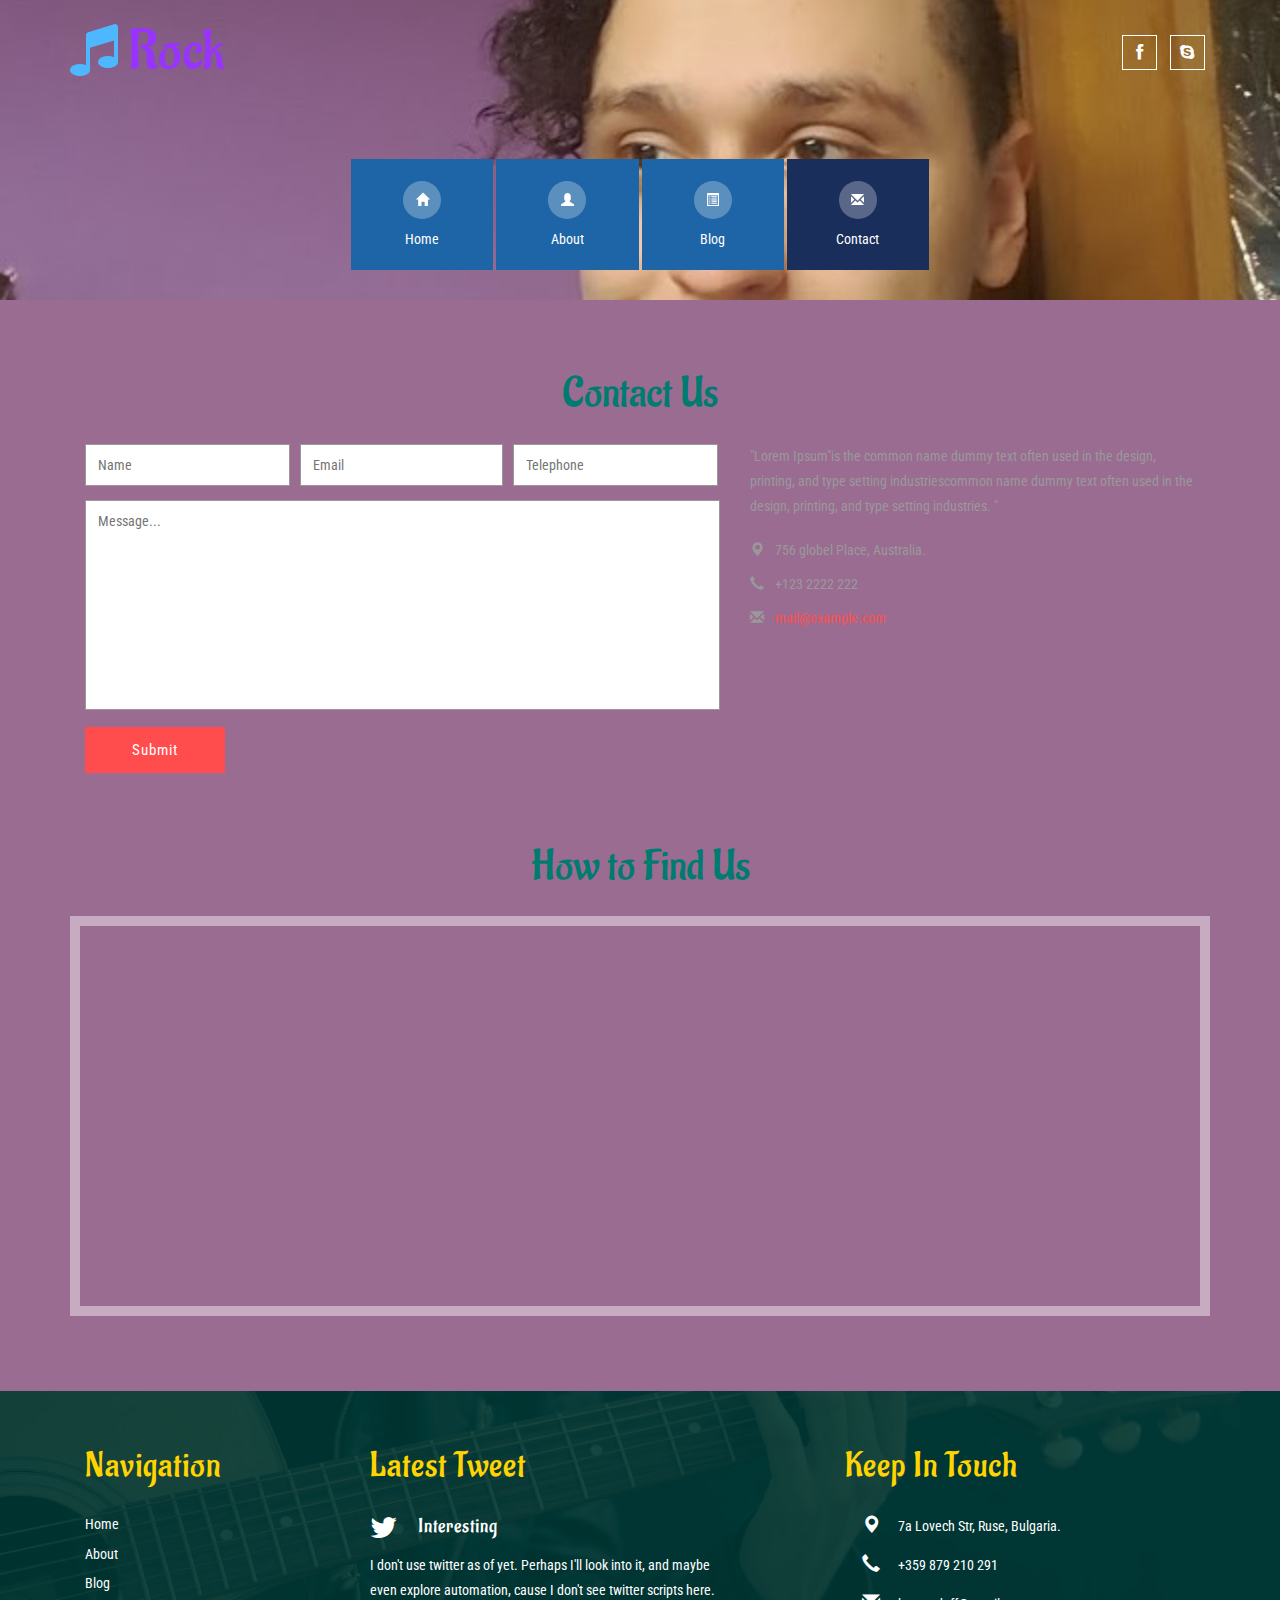
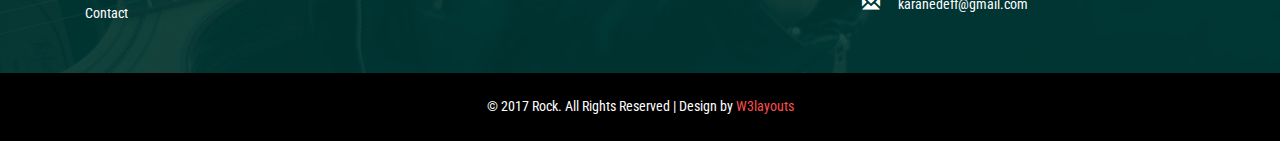
<file: 146101_Blue_Pterocardil/contact.html>
<!--
Author: W3layouts
Author URL: http://w3layouts.com
License: Creative Commons Attribution 3.0 Unported
License URL: http://creativecommons.org/licenses/by/3.0/
-->
<!DOCTYPE html>
<html lang="en">
<head>
<title>Rock a Music Category Flat Bootstrap Responsive website Template | Contact :: w3layouts</title>
<meta name="viewport" content="width=device-width, initial-scale=1">
<meta http-equiv="Content-Type" content="text/html; charset=utf-8" />
<meta name="keywords" content="Rock Responsive web template, Bootstrap Web Templates, Flat Web Templates, Android Compatible web template, 
	SmartPhone Compatible web template, free WebDesigns for Nokia, Samsung, LG, Sony Ericsson, Motorola web design" />
<script type="application/x-javascript"> addEventListener("load", function() { setTimeout(hideURLbar, 0); }, false); function hideURLbar(){ window.scrollTo(0,1); } </script>
<!-- Custom Theme files -->
<link href="css/bootstrap.css" type="text/css" rel="stylesheet" media="all">
<link href="css/style.css" type="text/css" rel="stylesheet" media="all">  
<!-- //Custom Theme files -->
<!-- font-awesome icons -->
<link href="css/font-awesome.css" rel="stylesheet"> 
<!-- //font-awesome icons -->
<!-- js -->
<script src="js/jquery-2.2.3.min.js"></script> 
<!-- //js -->
<!-- web-fonts --> 
<link href="//fonts.googleapis.com/css?family=Aladin" rel="stylesheet">
<link href='//fonts.googleapis.com/css?family=Roboto+Condensed:400,300,300italic,400italic,700,700italic' rel='stylesheet' type='text/css'>
<!-- //web-fonts --> 
<!-- start-smooth-scrolling -->
<script type="text/javascript" src="js/move-top.js"></script>
<script type="text/javascript" src="js/easing.js"></script>	
<script type="text/javascript">
		jQuery(document).ready(function($) {
			$(".scroll").click(function(event){		
				event.preventDefault();
				$('html,body').animate({scrollTop:$(this.hash).offset().top},1000);
			});
		});
</script>
<!-- //end-smooth-scrolling -->
</head>
<body>
	<!-- banner start here -->
	<div class="agileinfo-main about-top">  
		<div class="banner"> 
		</div> 
		<div class="agileinfo-header">
			<div class="container">
				<div class="agile-logo">
					<h1><a href="index.html"><i class="fa fa-music bounce bounceIn animated" aria-hidden="true"></i> Rock</a></h1>
				</div>
				<div class="agileits-w3layouts-icons">
					<div class="social-icon">
						<a href="https://www.facebook.com/karanedeff" class="social-button facebook"><i class="fa fa-facebook"></i></a> 
						
						<a href="karanedeff" class="social-button skype"><i class="fa fa-skype"></i></a>
					</div> 
				</div>
				<div class="clearfix"> </div>
			</div>	    
		</div>
		<!-- navigation start here -->
		<div class="top-nav">
			<span class="menu">Menu</span>	
			<ul class="w3l">
				<li><a href="index.html"><i aria-hidden="true" class="glyphicon glyphicon-home"></i><span>Home</span></a></li>
				<li><a href="about.html"><i class="glyphicon glyphicon-user"></i><span>About</span></a></li>
				<li><a href="blog.html"><i class="glyphicon glyphicon-list-alt"></i><span>Blog</span></a></li>
				
				<li><a class="active" href="contact.html"><i class="glyphicon glyphicon-envelope"></i><span>Contact</span></a></li>
			</ul>
			<!-- script-for-menu -->
			<script>
			   $( "span.menu" ).click(function() {
				 $( "ul.w3l" ).slideToggle( 300, function() {
				 // Animation complete.
				  });
				 });
			</script>
			<!-- //script-for-menu -->
		</div>	
	</div>
	<!-- //navigation end here -->
	<!-- contact -->
	<div class="contact">
		<div class="container">  
			<h2 class="agile-title">Contact Us</h2>
			<div class="col-md-7 contact-right">				
				<form action="#" method="post"> 
					<input type="text" name="Name" placeholder="Name" required="">
					<input type="email" name="Email" placeholder="Email" required=""> 
					<input type="text" name="Telephone" placeholder="Telephone" required="">
					<textarea name="Message" placeholder="Message..." required=""></textarea>
					<input type="submit" value="Submit" >
				</form>
			</div>
			<div class="col-md-5 contact-left">
				<p>"Lorem Ipsum"is the common name dummy text often used in the design, printing, and type setting industriescommon name dummy text often used in the design, printing, and type setting industries. "</p>
				<ul>
					<li><span class="glyphicon glyphicon-map-marker" aria-hidden="true"></span>
						756 globel Place, Australia.
					</li>					
					<li><span class="glyphicon glyphicon-earphone" aria-hidden="true"></span>
						+123 2222 222
					</li>
					<li><span class="glyphicon glyphicon-envelope" aria-hidden="true"></span>
						<a href="mailto:example@mail.com">mail@example.com</a>
					</li>
				</ul>
			</div>						
			<div class="clearfix"> </div> 
			<div class="map">
				<h3 class="agile-title">How to Find Us</h3>
				<iframe src="https://www.google.com/maps/embed?pb=!1m18!1m12!1m3!1d4376542.827441857!2d133.94238155277205!3d-25.73870281693212!2m3!1f0!2f0!3f0!3m2!1i1024!2i768!4f13.1!3m3!1m2!1s0x2b2bfd076787c5df%3A0x538267a1955b1352!2sAustralia!5e0!3m2!1sen!2sin!4v1439377130002" allowfullscreen></iframe>
			</div> 
		</div>			
	</div>
	<!-- //contact --> 
	<!-- footer start here -->
	<div class="agilebg-footer">
		<div class="footer">
			<div class="container">
				<div class="footer-agileinfo">
					<div class="col-md-3 col-sm-3 footer-wthree-grid">
						<h3>Navigation</h3>
						<ul>
							<li><a href="index.html">Home</a></li>
							<li><a href="about.html">About</a></li> 
							<li><a href="blog.html">Blog</a></li>
						
							<li><a href="contact.html">Contact</a></li>
						</ul>
					</div>
					<div class="col-md-5 col-sm-5 footer-wthree-grid">
						<h3>Latest Tweet</h3>
						<div class="agileits-w3layouts-tweets">  
							<h5><i class="fa fa-twitter" aria-hidden="true"></i> Interesting</h5> 
						</div>
						<p>I don't use twitter as of yet. Perhaps I'll look into it, and maybe even explore automation, cause I don't see twitter scripts here.</p>
					</div>
					<div class="col-md-4 col-sm-4 footer-wthree-grid">
						<h3>Keep In Touch</h3>
						<div class="ftr-icons">
							<div class="ftr-iblock">
								<span class="glyphicon glyphicon-map-marker">  </span>
							</div>
							<div class="ftr-text">
								<p>7a Lovech Str, Ruse, Bulgaria.</p>
							</div>
							<div class="clearfix"> </div>
					   </div>
					   <div class="ftr-icons">
							<div class="ftr-iblock">
								<span class="glyphicon glyphicon-earphone">  </span>
							</div>
							<div class="ftr-text">
								<p>+359 879 210 291</p>
							</div>
							<div class="clearfix"> </div>
					   </div>
					   <div class="ftr-icons">
							<div class="ftr-iblock">
							   <span class="glyphicon glyphicon-envelope">  </span>
							</div>
							<div class="ftr-text">
								<p><a href="mailto:info@example.com">karanedeff@gmail.com</a></p>
							</div>
							<div class="clearfix"> </div>
					   </div>
					</div>
					<div class="clearfix"> </div>		
				</div>
			</div>
		</div>
	</div>
	<!-- //footer end here -->
	<!-- copy rights start here -->
	<div class="copy-right">
		<div class="container"> 
			<p>© 2017 Rock. All Rights Reserved | Design by  <a href="http://w3layouts.com/" target="_blank">W3layouts</a> </p>
		</div>
	</div>
	<!-- //copy right end here -->  
	<!-- smooth-scrolling-of-move-up -->
	<script type="text/javascript">
		$(document).ready(function() {
			/*
			var defaults = {
				containerID: 'toTop', // fading element id
				containerHoverID: 'toTopHover', // fading element hover id
				scrollSpeed: 1200,
				easingType: 'linear' 
			};
			*/
			
			$().UItoTop({ easingType: 'easeOutQuart' });
			
		});
	</script> 
	<!-- //smooth-scrolling-of-move-up -->
	<!-- Bootstrap core JavaScript
    ================================================== -->
    <!-- Placed at the end of the document so the pages load faster -->
    <script src="js/bootstrap.js"></script>
</body>
</html>
</file>
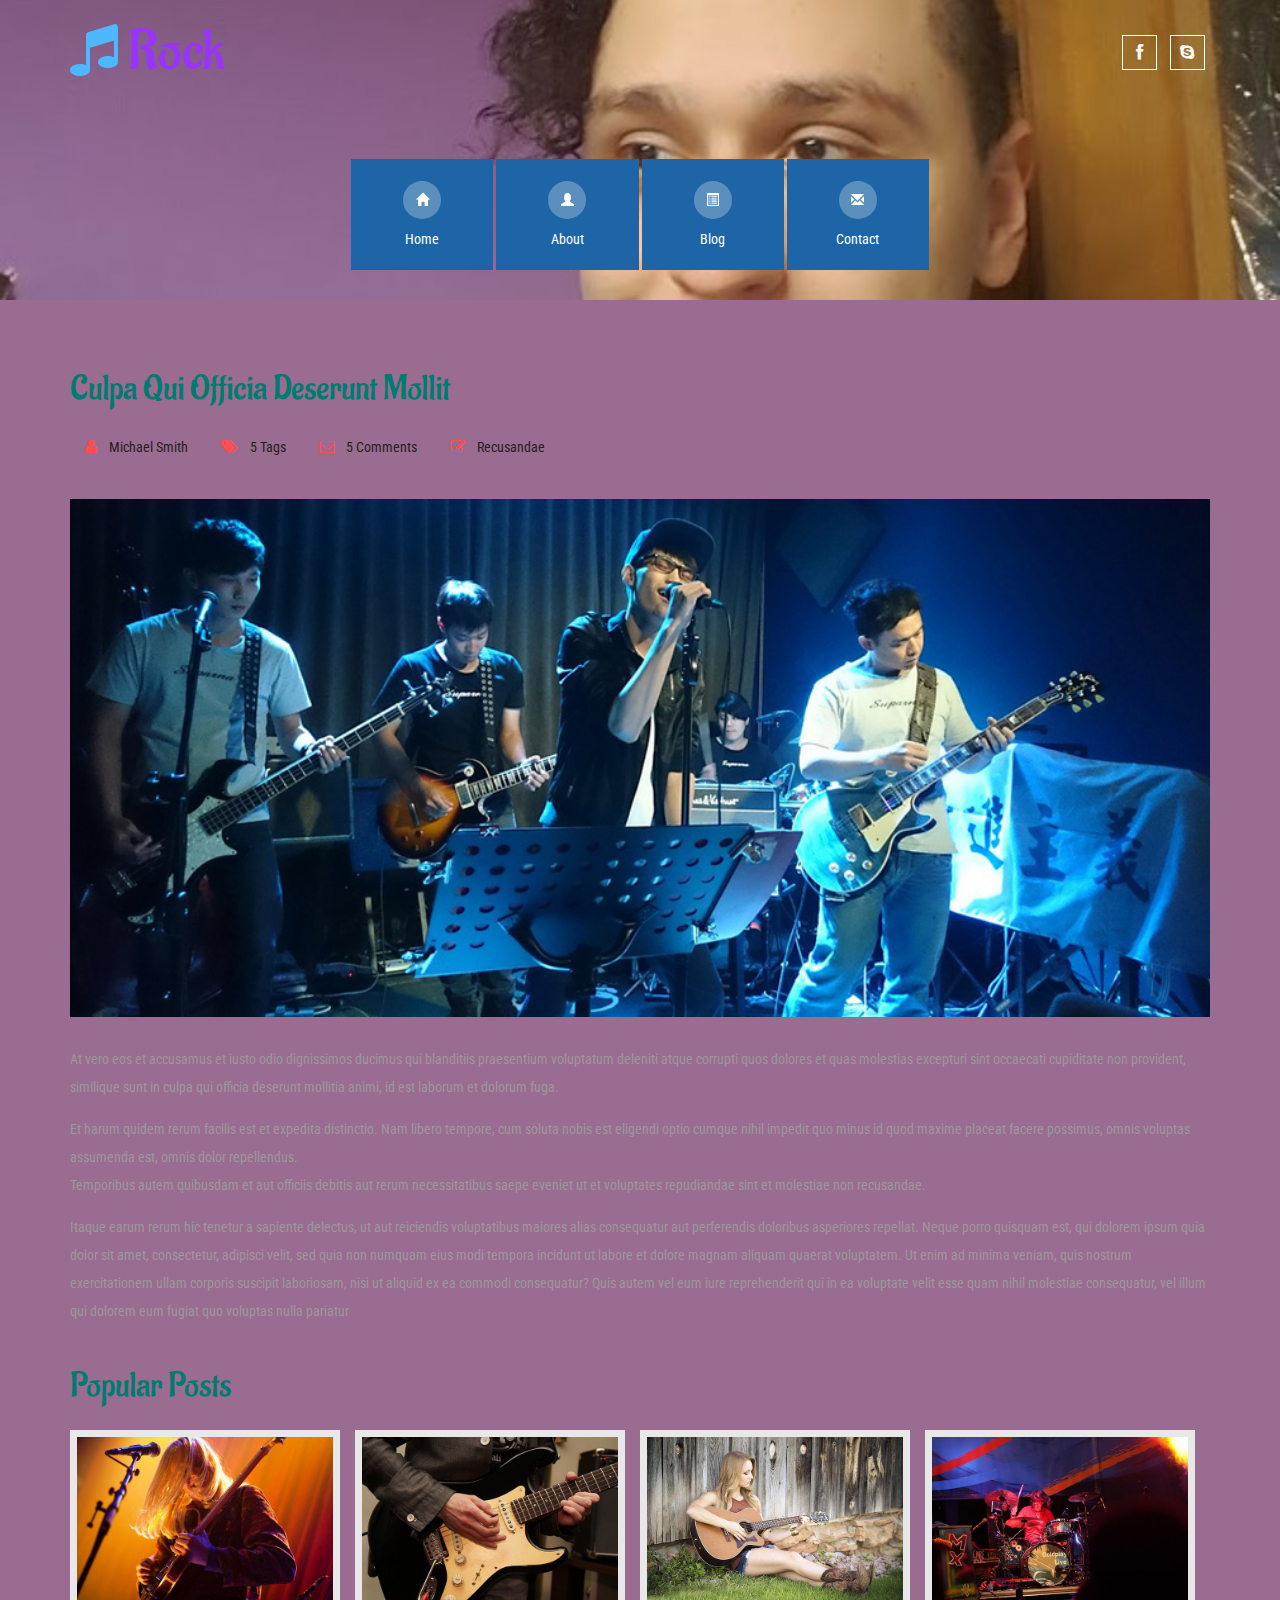
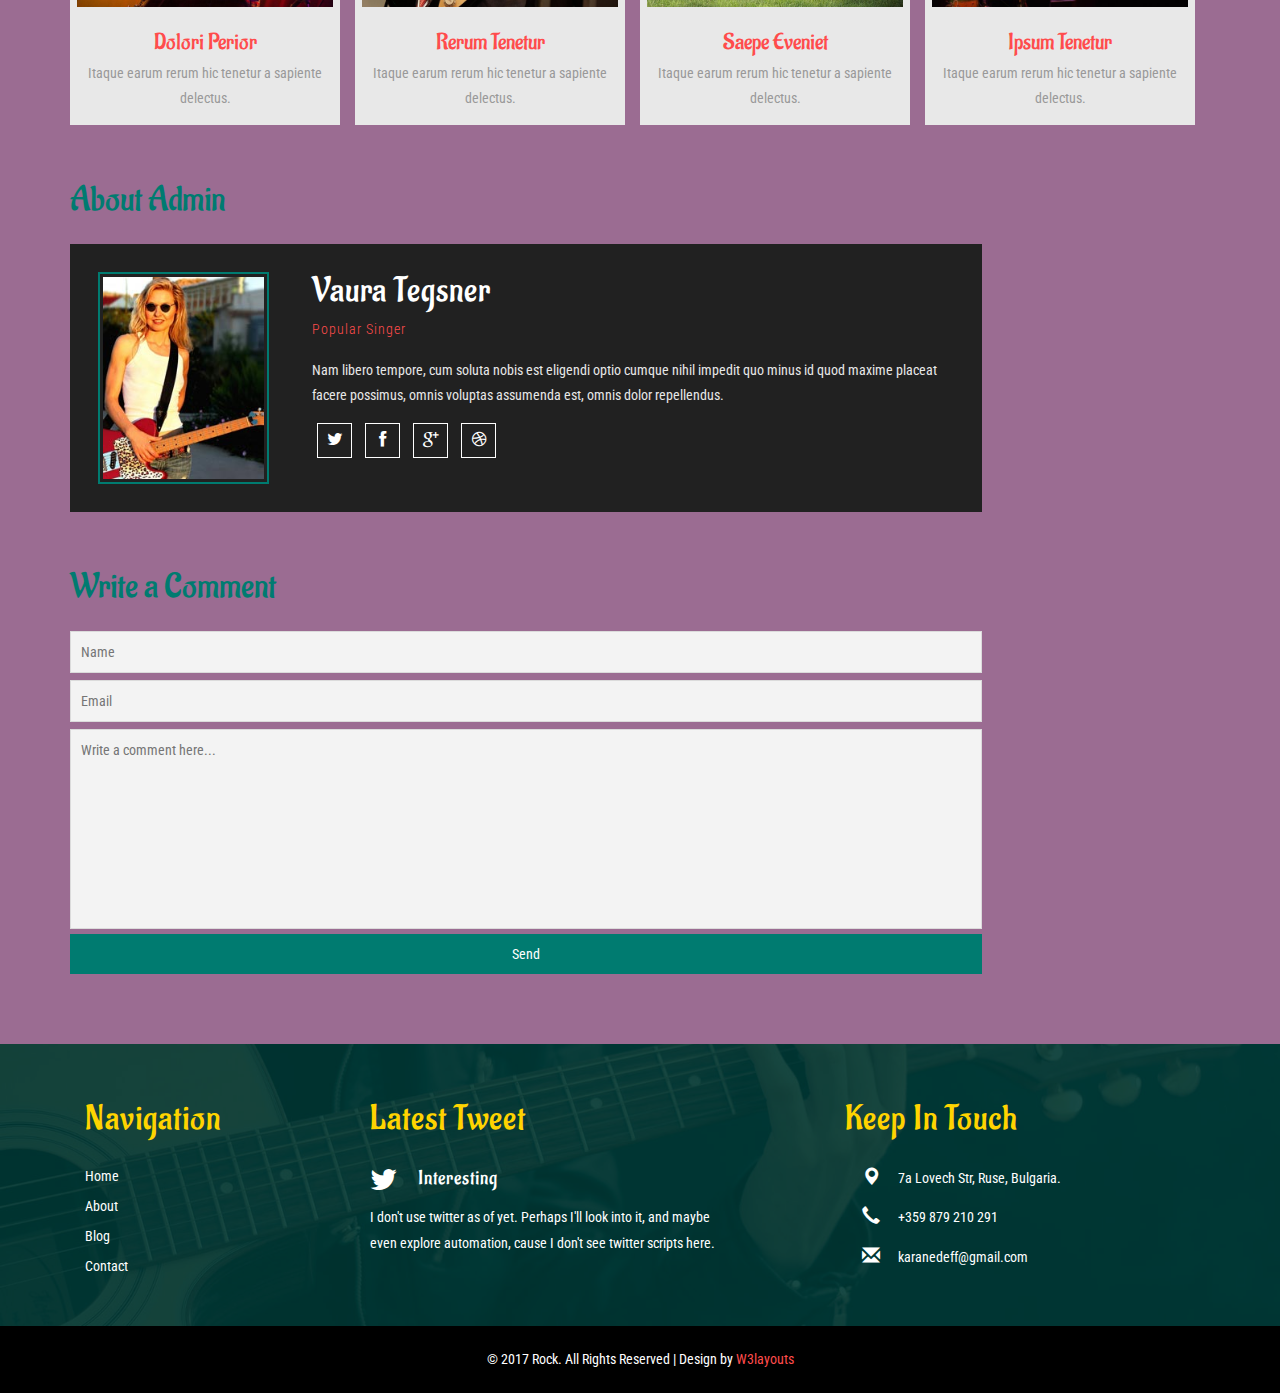
<file: 146101_Blue_Pterocardil/single.html>
<!--
Author: W3layouts
Author URL: http://w3layouts.com
License: Creative Commons Attribution 3.0 Unported
License URL: http://creativecommons.org/licenses/by/3.0/
-->
<!DOCTYPE html>
<html lang="en">
<head>
<title>Rock a Music Category Flat Bootstrap Responsive website Template | Single Page :: w3layouts</title>
<meta name="viewport" content="width=device-width, initial-scale=1">
<meta http-equiv="Content-Type" content="text/html; charset=utf-8" />
<meta name="keywords" content="Rock Responsive web template, Bootstrap Web Templates, Flat Web Templates, Android Compatible web template, 
	SmartPhone Compatible web template, free WebDesigns for Nokia, Samsung, LG, Sony Ericsson, Motorola web design" />
<script type="application/x-javascript"> addEventListener("load", function() { setTimeout(hideURLbar, 0); }, false); function hideURLbar(){ window.scrollTo(0,1); } </script>
<!-- Custom Theme files -->
<link href="css/bootstrap.css" type="text/css" rel="stylesheet" media="all">
<link href="css/style.css" type="text/css" rel="stylesheet" media="all">  
<!-- //Custom Theme files -->
<!-- font-awesome icons -->
<link href="css/font-awesome.css" rel="stylesheet"> 
<!-- //font-awesome icons -->
<!-- js -->
<script src="js/jquery-2.2.3.min.js"></script> 
<!-- //js -->
<!-- web-fonts --> 
<link href="//fonts.googleapis.com/css?family=Aladin" rel="stylesheet">
<link href='//fonts.googleapis.com/css?family=Roboto+Condensed:400,300,300italic,400italic,700,700italic' rel='stylesheet' type='text/css'>
<!-- //web-fonts --> 
<!-- start-smooth-scrolling -->
<script type="text/javascript" src="js/move-top.js"></script>
<script type="text/javascript" src="js/easing.js"></script>	
<script type="text/javascript">
		jQuery(document).ready(function($) {
			$(".scroll").click(function(event){		
				event.preventDefault();
				$('html,body').animate({scrollTop:$(this.hash).offset().top},1000);
			});
		});
</script>
<!-- //end-smooth-scrolling -->
</head>
<body>
	<!-- banner start here -->
	<div class="agileinfo-main about-top">  
		<div class="banner"> 
		</div> 
		<div class="agileinfo-header">
			<div class="container">
				<div class="agile-logo">
					<h1><a href="index.html"><i class="fa fa-music bounce bounceIn animated" aria-hidden="true"></i> Rock</a></h1>
				</div>
				<div class="agileits-w3layouts-icons">
					<div class="social-icon">
						<a href="https://www.facebook.com/karanedeff" class="social-button facebook"><i class="fa fa-facebook"></i></a> 
						
						<a href="karanedeff" class="social-button skype"><i class="fa fa-skype"></i></a>
					</div> 
				</div>
				<div class="clearfix"> </div>
			</div>	    
		</div>
		<!-- navigation start here -->
		<div class="top-nav">
			<span class="menu">Menu</span>	
			<ul class="w3l">
				<li><a href="index.html"><i aria-hidden="true" class="glyphicon glyphicon-home"></i><span>Home</span></a></li>
				<li><a href="about.html"><i class="glyphicon glyphicon-user"></i><span>About</span></a></li>
				<li><a href="blog.html"><i class="glyphicon glyphicon-list-alt"></i><span>Blog</span></a></li>
				
				<li><a href="contact.html"><i class="glyphicon glyphicon-envelope"></i><span>Contact</span></a></li>
			</ul>
			<!-- script-for-menu -->
			<script>
			   $( "span.menu" ).click(function() {
				 $( "ul.w3l" ).slideToggle( 300, function() {
				 // Animation complete.
				  });
				 });
			</script>
			<!-- //script-for-menu -->
		</div>	
	</div>
	<!-- //navigation end here --> 
	<!-- single -->
	<div class="single">
		<div class="container">
			<div class="wthree_single_grid">
				<h2>culpa qui officia deserunt mollit</h2>
				<ul>
					<li><span class="fa fa-user" aria-hidden="true"></span><a href="#">Michael Smith</a></li>
					<li><span class="fa fa-tags" aria-hidden="true"></span><a href="#">5 Tags</a></li>
					<li><span class="fa fa-envelope-o" aria-hidden="true"></span><a href="#">5 Comments</a></li>
					<li><span class="fa fa-pencil-square-o" aria-hidden="true"></span>Recusandae</li>
				</ul>
			</div>
			<div class="agile_single_banner">
				<img src="images/s1.jpg" alt="" class="img-responsive" />
			</div>
			<div class="wthree_single_grid1">
				<p>At vero eos et accusamus et iusto odio dignissimos ducimus qui blanditiis 
					praesentium voluptatum deleniti atque corrupti quos dolores et quas molestias
					excepturi sint occaecati cupiditate non provident, similique sunt in culpa qui
					officia deserunt mollitia animi, id est laborum et dolorum fuga. 
					<span>Et harum quidem rerum facilis est et expedita distinctio. Nam libero 
					tempore, cum soluta nobis est eligendi optio cumque nihil impedit quo minus 
					id quod maxime placeat facere possimus, omnis voluptas assumenda est, omnis 
					dolor repellendus.</span> Temporibus autem quibusdam et aut officiis debitis 
					aut rerum necessitatibus saepe eveniet ut et voluptates repudiandae sint et 
					molestiae non recusandae. <span>Itaque earum rerum hic tenetur a sapiente delectus, 
					ut aut reiciendis voluptatibus maiores alias consequatur aut perferendis 
					doloribus asperiores repellat.
					Neque porro quisquam est, qui dolorem ipsum quia dolor sit amet, consectetur, adipisci velit, sed quia non numquam eius modi tempora incidunt ut labore et dolore magnam aliquam quaerat voluptatem. Ut enim ad minima veniam, quis nostrum exercitationem ullam corporis suscipit laboriosam, nisi ut aliquid ex ea commodi consequatur? Quis autem vel eum iure reprehenderit qui in ea voluptate velit esse quam nihil molestiae consequatur, vel illum qui dolorem eum fugiat quo voluptas nulla pariatur</span></p>
			</div> 
			<div class="popular-posts">
				<h4 class="w3ls-title">Popular Posts</h4>
				<div class="popular-posts-grids">
					<div class="col-md-3 col-sm-3 col-xs-6 popular-posts-grid">	
						<div class="popular-posts-grid1">
							<a href="single.html"><img src="images/img3.jpg" alt=" " class="img-responsive"></a>
							<h4><a href="single.html">dolori perior</a></h4>
							<p>Itaque earum rerum hic tenetur a sapiente delectus.</p>
						</div>
					</div>
					<div class="col-md-3 col-sm-3 col-xs-6 popular-posts-grid">	
						<div class="popular-posts-grid1">
							<a href="single.html"><img src="images/img4.jpg" alt=" " class="img-responsive"></a>
							<h4><a href="single.html">rerum tenetur</a></h4>
							<p>Itaque earum rerum hic tenetur a sapiente delectus.</p>
						</div>
					</div>
					<div class="col-md-3 col-sm-3 col-xs-6 popular-posts-grid">	
						<div class="popular-posts-grid1">
							<a href="single.html"><img src="images/img5.jpg" alt=" " class="img-responsive"></a>
							<h4><a href="single.html">saepe eveniet </a></h4>
							<p>Itaque earum rerum hic tenetur a sapiente delectus.</p>
						</div>
					</div>
					<div class="col-md-3 col-sm-3 col-xs-6 popular-posts-grid">	
						<div class="popular-posts-grid1">
							<a href="single.html"><img src="images/img6.jpg" alt=" " class="img-responsive"></a>
							<h4><a href="single.html">ipsum tenetur</a></h4>
							<p>Itaque earum rerum hic tenetur a sapiente delectus.</p>
						</div>
					</div>
					<div class="clearfix"> </div>
				</div>
			</div>
			<div class="author">
				<h4 class="w3ls-title"> About Admin </h4>
				<div class="author-grid">
					<div class="author-grid-left">
						<img src="images/t1.jpg" alt=" " class="img-responsive ">
					</div>
					<div class="author-grid-right">
						<h4><a href="#">Vaura Tegsner</a><span>Popular Singer</span></h4>
						<p>Nam libero tempore, cum soluta nobis est eligendi optio 
							cumque nihil impedit quo minus id quod maxime placeat facere possimus, omnis 
							voluptas assumenda est, omnis dolor repellendus.</p>
						<div class="social-icon">
							<a href="#" class="social-button twitter"><i class="fa fa-twitter"></i></a>
							<a href="#" class="social-button facebook"><i class="fa fa-facebook"></i></a> 
							<a href="#" class="social-button google"><i class="fa fa-google-plus"></i></a> 
							<a href="#" class="social-button dribbble"><i class="fa fa-dribbble"></i></a> 
						</div>  
					</div>
					<div class="clearfix"> </div>
				</div>
			</div>
			<div class="write-reply">
				<h4 class="w3ls-title">Write a Comment</h4>
				<form action="#" method="post"> 
					<input type="text" name="Name" placeholder="Name"  required="">
					<input type="text" name="Email" placeholder="Email" required=""> 
					<textarea name="Comment" placeholder="Write a comment here..." required=""></textarea>
					<input type="submit" value="Send">
				</form>
			</div>
		</div>
	</div>
	<!-- //single -->  
	<!-- footer start here -->
	<div class="agilebg-footer">
		<div class="footer">
			<div class="container">
				<div class="footer-agileinfo">
					<div class="col-md-3 col-sm-3 footer-wthree-grid">
						<h3>Navigation</h3>
						<ul>
							<li><a href="index.html">Home</a></li>
							<li><a href="about.html">About</a></li> 
							<li><a href="blog.html">Blog</a></li>
						
							<li><a href="contact.html">Contact</a></li>
						</ul>
					</div>
					<div class="col-md-5 col-sm-5 footer-wthree-grid">
						<h3>Latest Tweet</h3>
						<div class="agileits-w3layouts-tweets">  
							<h5><i class="fa fa-twitter" aria-hidden="true"></i> Interesting</h5> 
						</div>
						<p>I don't use twitter as of yet. Perhaps I'll look into it, and maybe even explore automation, cause I don't see twitter scripts here.</p>
					</div>
					<div class="col-md-4 col-sm-4 footer-wthree-grid">
						<h3>Keep In Touch</h3>
						<div class="ftr-icons">
							<div class="ftr-iblock">
								<span class="glyphicon glyphicon-map-marker">  </span>
							</div>
							<div class="ftr-text">
								<p>7a Lovech Str, Ruse, Bulgaria.</p>
							</div>
							<div class="clearfix"> </div>
					   </div>
					   <div class="ftr-icons">
							<div class="ftr-iblock">
								<span class="glyphicon glyphicon-earphone">  </span>
							</div>
							<div class="ftr-text">
								<p>+359 879 210 291</p>
							</div>
							<div class="clearfix"> </div>
					   </div>
					   <div class="ftr-icons">
							<div class="ftr-iblock">
							   <span class="glyphicon glyphicon-envelope">  </span>
							</div>
							<div class="ftr-text">
								<p><a href="mailto:info@example.com">karanedeff@gmail.com</a></p>
							</div>
							<div class="clearfix"> </div>
					   </div>
					</div>
					<div class="clearfix"> </div>		
				</div>
			</div>
		</div>
	</div>
	<!-- //footer end here -->
	<!-- copy rights start here -->
	<div class="copy-right">
		<div class="container"> 
			<p>© 2017 Rock. All Rights Reserved | Design by  <a href="http://w3layouts.com/" target="_blank">W3layouts</a> </p>
		</div>
	</div>
	<!-- //copy right end here -->  
	<!-- smooth-scrolling-of-move-up -->
	<script type="text/javascript">
		$(document).ready(function() {
			/*
			var defaults = {
				containerID: 'toTop', // fading element id
				containerHoverID: 'toTopHover', // fading element hover id
				scrollSpeed: 1200,
				easingType: 'linear' 
			};
			*/
			
			$().UItoTop({ easingType: 'easeOutQuart' });
			
		});
	</script> 
	<!-- //smooth-scrolling-of-move-up -->
	<!-- Bootstrap core JavaScript
    ================================================== -->
    <!-- Placed at the end of the document so the pages load faster -->
    <script src="js/bootstrap.js"></script>
</body>
</html>
</file>
<file: 146101_Blue_Pterocardil/css/style.css>
/*--
Author: W3layouts
Modified by Sherlock Anderson
Author URL: http://w3layouts.com
License: Creative Commons Attribution 3.0 Unported
License URL: http://creativecommons.org/licenses/by/3.0/
--*/
body{
	margin:0;
	font-family: 'Roboto Condensed', sans-serif;
	background: #9b6c92;
}
body a{
	transition: 0.5s all;
	-webkit-transition: 0.5s all;
	-moz-transition: 0.5s all;
	-o-transition: 0.5s all;
	-ms-transition: 0.5s all;
	text-decoration:none;
}
h1,h2,h3,h4,h5,h6{
	margin:0;	
	font-family: 'Aladin', cursive;
}
p{
	margin:0;
}
ul,label{
	margin:0;
	padding:0;
}
body a:hover{
	text-decoration:none;
}
/*-- banner --*/
.agileinfo-main{
    position: relative;
} 
.banner{
    background: url(../images/banners/banner_look2.jpg)no-repeat center;
    min-height: 770px;
    background-size: cover;
    position: relative;
}
.banner2 {
    background: url(../images/banners/banner_flower2.jpg)no-repeat center; 
    background-size: cover; 
}
.banner3 {
    background: url(../images/banners/banner_walk.jpg)no-repeat center 0px;
    background-size: cover;
} 
/*-- header --*/ 
.agileinfo-header {
    padding: 1.5em 0em;
    position: absolute;
    top: 0%;
    width:100%;
    z-index: 9;
} 
.agile-logo h1 {
	font-size:4em; 
}
.agile-logo h1 a {
    color: #9933ff;
    display: inline-block;
	text-decoration: none;
}
.agile-logo h1 a i.fa{
    color: #4db8ff;
} 
.agile-logo {
    float: left;
    width: 50%;
}
.agileits-w3layouts-icons {
    float: right;
    width: 50%;
    text-align: right;
    margin-top: 1em;
}
 
.bounce {
	-moz-animation: bounce 3s infinite;
	-webkit-animation: bounce 3s infinite;
	-o-animation: bounce 3s infinite;
	-ms-animation: bounce 3s infinite;
	animation: bounce 3s infinite;
	animation-timing-function: ease;
	
}
@-webkit-keyframes bounceIn {
  0% { 
    -webkit-transform: scale(.8);
    transform: scale(.8);
  }

  50% {
    opacity: 1;
    -webkit-transform: scale(1.05);
    transform: scale(1.05);
  }

  70% {
    -webkit-transform: scale(.9);
    transform: scale(.9);
  }

  100% {
    opacity: 1;
    -webkit-transform: scale(.8);
    transform: scale(.8);
  }
}

@keyframes bounceIn {
  0% { 
	opacity: 1;
    -webkit-transform: scale(.8);
    -ms-transform: scale(.8);
	-o-transform: scale(.8);
	-moz-transform: scale(.8);
    transform: scale(.8);
  }

  50% {
    opacity: 1;
    -webkit-transform: scale(1.05);
    -ms-transform: scale(1.05);
	-o-transform: scale(1.05);
	-moz-transform: scale(1.05);
    transform: scale(1.05);
  }

  70% {
    -webkit-transform: scale(.8);
    -ms-transform: scale(.8);
	-o-transform: scale(.8);
	-moz-transform: scale(.8);
    transform: scale(.8);
  }

  100% {
    opacity: 1;
    -webkit-transform: scale(1.05);
    -ms-transform: scale(1.05);
	-o-transform: scale(1.05);
	-moz-transform: scale(1.05);
    transform: scale(1.05);
  }
}

.bounceIn {
  -webkit-animation-name: bounceIn;
  -ms-animation-name: bounceIn;
  -o-animation-name: bounceIn;
  -moz-animation-name: bounceIn;
  animation-name: bounceIn;
} 
/*-- social-icons --*/ 
.social-icon a {
    font-size: 1.2em;
    color: #fff;
    margin: 0 .3em;
    border: 1px solid;
    width: 35px;
    height: 35px;
    display: inline-block;
    text-align: center;
}
.social-icon a  i.fa {
    vertical-align: -webkit-baseline-middle;
}
.social-icon a:hover {
    color: #ffd700;
	-webkit-border-radius: 50%;
	-moz-border-radius: 50%;
	-o-border-radius: 50%;
	-ms-border-radius: 50%;
    border-radius: 50%;
}
/*-- //social-icons --*/ 
/*-- //header --*/ 
.agileinfo-main h3 {
    margin: 0 auto;
    width: 41%;
    text-align: center;
    padding: 10em 0;
    color: #fff;
    line-height: 1.6em;
    font-size: 2.2em;
    letter-spacing: 2px;
}
/*-- top-nav --*/ 
.top-nav {
    position: absolute;
    bottom: 10%;
    z-index: 9;
    width: 100%;
    text-align: center;
}
span.menu {
    display: none;
}
.top-nav ul {
    padding: 0px;
    list-style: none;
    text-align: center;
    width: 57%;
    margin: 0 auto;
}
.top-nav ul li {
    width: 19.5%;
    display: inline-block;
}
.top-nav ul li a {
    display: block;
    background: #1d65a6;
    padding: 1.5em;
    color: #fff;
    font-size: 1em; 
}
.top-nav ul li a:hover,.top-nav ul li a.active{
    background: #192e5b;
}
.top-nav ul li span {
    display: block;
    margin-top: 0.8em;
}
.top-nav ul li i {
    position: relative;
    display: inline-block;
    margin: 0 auto;
    padding: 1em;
    -webkit-border-radius: 50%;
    -moz-border-radius: 50%;
    border-radius: 50%;
    font-size: .9em;
    background: rgba(255, 255, 255, 0.28);
    -webkit-box-shadow: 0 0 0 0 rgba(255,255,255,0.2);
    -moz-box-shadow: 0 0 0 0 rgba(255,255,255,0.2);
    box-shadow: 0 0 0 0 rgba(255,255,255,0.2);
    -webkit-transition: box-shadow .4s ease-in;
    -moz-transition: box-shadow .4s ease-in;
    -o-transition: box-shadow .4s ease-in;
    -ms-transition: box-shadow .4s ease-in;
    transition: box-shadow .4s ease-in;
    -webkit-transform: translate3d(0, 0, 0);
    -moz-transform: translate3d(0, 0, 0);
    -o-transform: translate3d(0, 0, 0);
    -ms-transform: translate3d(0, 0, 0);
    transform: translate3d(0, 0, 0);
}
/*-- Animate the box-shadow to create the effect --*/
.top-nav ul li a:hover i,
.top-nav ul li a:active i,
.top-nav ul li a:focus i {		
	-webkit-box-shadow: 0 0 0 30px transparent;
	-moz-box-shadow: 0 0 0 30px transparent; 
	box-shadow: 0 0 0 30px transparent; 
	-webkit-transform: translate3d(0, 0, 0);
	-moz-transform: translate3d(0, 0, 0);
	-o-transform: translate3d(0, 0, 0);
	-ms-transform: translate3d(0, 0, 0);
	transform: translate3d(0, 0, 0);
	-webkit-transition: box-shadow .6s ease-in-out;
	-moz-transition: box-shadow .6s ease-in-out;
	-o-transition: box-shadow .6s ease-in-out;
	-ms-transition: box-shadow .6s ease-in-out;
	transition: box-shadow .6s ease-in-out; 
}   
/*-- //top-nav --*/  
/*--- slider-css --*/
.slider{
	position:relative;
}
.rslides {
  position: relative;
  list-style: none;
  overflow: hidden;
  width: 100%;
  padding: 0;
  margin: 0;
  }
.rslides li {
  -webkit-backface-visibility: hidden;
  position: absolute;
  display: none;
  width: 100%;
  left: 0;
  top: 0;
  }
.rslides li:first-child {
  position: relative;
  display: block;
  float: left;
  }
.rslides img {
  display: block;
  height: auto;
  float: left;
  width: 100%;
  border: 0;
  }
.callbacks_nav{
    position: absolute;
    -webkit-tap-highlight-color: rgba(0,0,0,0);
    top: 44%;
    left: 5%;
    z-index: 3;
    overflow: hidden;
    text-decoration: none;
    color: transparent !important;
    width: 35px;
    height: 47px;
    text-align: center;
}
.callbacks_nav:hover {
	color: transparent !important;
    transform: scale(1.5);
}
.callbacks_nav:before {
    font-size: 5em;
    display: block;
    content: "\f104";
    font-family: FontAwesome;
    color: #fff;
    line-height: 0.6em;
}
.callbacks_nav.next {
    right: 5%;
    left: auto;
}
.callbacks_nav.next:before { 
	content: "\f105"; 
 }
/*-- //slider-responsive --*/
/*-- banner --*/
/*-- banner strip start here --*/
.w3ls-bnrgrids-left {
    padding: 0px;
	
    text-align: center;
}
.w3ls-bnrgrids-left i.fa {
    font-size: 1.5em;
    color: #192e5b;
    border: 1px solid;
	-webkit-border-radius: 50%;
	-moz-border-radius: 50%;
	-o-border-radius: 50%;
	-ms-border-radius: 50%;
    border-radius: 50%; 
    padding: 1.2em;
	-webkit-transition:.5s all;
	-moz-transition:.5s all;
	-o-transition:.5s all;
	-ms-transition:.5s all;
	transition:.5s all;
}
.w3ls-bnrgrids-right {
    padding: 0px;
}
.banner-w3bottom {
    padding: 3em 0em;
    background: #72a2c0;
	-webkit-box-shadow: 0px 0px 10px 0px #999;
	-moz-box-shadow: 0px 0px 10px 0px #999;
	-o-box-shadow: 0px 0px 10px 0px #999;
	-ms-box-shadow:0px 0px 10px 0px #999;
    box-shadow: 0px 0px 10px 0px #999;
}
.w3ls-bnrgrids-right h4 {
    font-size: 1.5em;
    color: #ff4c4c;
    margin-bottom: 0.2em;
    letter-spacing: 1px;
}
.w3ls-bnrgrids-right p { 
	color: #00743f
}
.w3ls-bnrgrids:hover i.fa {
    color: #fff;
    background: #007b70;
}
/*-- //banner strip end here --*/
/*-- welcome --*/
.welcome ,.albums,.about,.team,.single,.codes,.contact{
    padding: 5em 0;
}
.agile-title {
    font-size: 3.5em;
    color: #007b70;
    text-align: center;
    margin-bottom: 0.8em;
}
.welcome p {
    text-align: center;
}
p{
    font-size: 1em;
    color: #999;  
    line-height: 1.8em; 
}
.view {
    overflow: hidden;
    position: relative;
    margin-top: 2em;
}
.view .agileits-w3layouts-mask, .view .content {
    width: 100%;
    position: absolute;
    overflow: hidden;
    padding: 6.5em 0;
}
.view img {
   display: block;
   position: relative;
}
.view h4 {
    text-transform: capitalize;
    color: #fff;
    text-align: center;
    position: relative;
    font-size: 3em; 
    letter-spacing: 2px;
}
.view p {
    font-size: 1em;
    position: relative;
    color: #fff !important;
    padding: 1em 0 0;
    text-align: center;
    margin: 0;
}
.view-w3-agile .agileits-w3layouts-mask {
   background-color:rgba(0, 0, 0, 0.67);
   top: -200px;
   -ms-filter: "progid: DXImageTransform.Microsoft.Alpha(Opacity=0)";
   filter: alpha(opacity=0);
   opacity: 0;
   -webkit-transition: all 0.3s ease-out 0.5s;
   -moz-transition: all 0.3s ease-out 0.5s;
   transition: all 0.3s ease-out 0.5s;
}
.view-w3-agile h4 {
   -webkit-transform: translateY(-200px);
   -moz-transform: translateY(-200px);
   -o-transform: translateY(-200px);
   -ms-transform: translateY(-200px);
   transform: translateY(-200px);
   -webkit-transition: all 0.2s ease-in-out 0.1s;
   -moz-transition: all 0.2s ease-in-out 0.1s;
   transition: all 0.2s ease-in-out 0.1s;
}
.view-w3-agile p {
   color: #333;
   -webkit-transform: translateY(-200px);
   -moz-transform: translateY(-200px);
   -o-transform: translateY(-200px);
   -ms-transform: translateY(-200px);
   transform: translateY(-200px);
   -webkit-transition: all 0.2s ease-in-out 0.2s;
   -moz-transition: all 0.2s ease-in-out 0.2s;
   -o-transition: all 0.2s ease-in-out 0.2s;
   -ms-transition: all 0.2s ease-in-out 0.2s;
   transition: all 0.2s ease-in-out 0.2s;
}
.view-w3-agile:hover .agileits-w3layouts-mask {
   -ms-filter: "progid: DXImageTransform.Microsoft.Alpha(Opacity=100)";
   filter: alpha(opacity=100);
   opacity: 1;
   top: 0px;
   -webkit-transition-delay: 0s;
   -moz-transition-delay: 0s;
   transition-delay: 0s;
   -webkit-animation: bounceY 0.9s linear;
   -moz-animation: bounceY 0.9s linear;
   -ms-animation: bounceY 0.9s linear;
   animation: bounceY 0.9s linear;
   height: 100%;
}
.view-w3-agile:hover h4 {
   -webkit-transform: translateY(0px);
   -moz-transform: translateY(0px);
   -o-transform: translateY(0px);
   -ms-transform: translateY(0px);
   transform: translateY(0px);
   -webkit-transition-delay: 0.4s;
   -moz-transition-delay: 0.4s;
   -o-transition-delay: 0.4s;
   -ms-transition-delay: 0.4s;
   transition-delay: 0.4s;
}
.view-w3-agile:hover p {
   -webkit-transform: translateY(0px);
   -moz-transform: translateY(0px);
   -o-transform: translateY(0px);
   -ms-transform: translateY(0px);
   transform: translateY(0px);
   -webkit-transition-delay: 0.2s;
   -moz-transition-delay: 0.2s;
   -o-transition-delay: 0.2s;
   -ms-transition-delay: 0.2s;
   transition-delay: 0.2s;
}
@keyframes bounceY {
    0% { transform: translateY(-205px);}
    40% { transform: translateY(-100px);}
    65% { transform: translateY(-52px);}
    82% { transform: translateY(-25px);}
    92% { transform: translateY(-12px);}
    55%, 75%, 87%, 97%, 100% { transform: translateY(0px);}
}
@-moz-keyframes bounceY {
    0% { -moz-transform: translateY(-205px);}
    40% { -moz-transform: translateY(-100px);}
    65% { -moz-transform: translateY(-52px);}
    82% { -moz-transform: translateY(-25px);}
    92% { -moz-transform: translateY(-12px);}
    55%, 75%, 87%, 97%, 100% { -moz-transform: translateY(0px);}
}
@-webkit-keyframes bounceY {
    0% { -webkit-transform: translateY(-205px);}
    40% { -webkit-transform: translateY(-100px);}
    65% { -webkit-transform: translateY(-52px);}
    82% { -webkit-transform: translateY(-25px);}
    92% { -webkit-transform: translateY(-12px);}
    55%, 75%, 87%, 97%, 100% { -webkit-transform: translateY(0px);}
}
/*-- //welcome --*/
/*-- events --*/
.events {
    background: url(../images/1.jpg) no-repeat center fixed;
    background-size: cover; 
	padding: 4em 0;
} 
.events h3.title {
    text-align: center;
    color: #fff;
    margin-bottom: 0.8em;
}
.news {
    margin-top: 4em;
}
.w3layouts-text {
  padding:0em 0 2em;
}
.w3layouts-text h4 {
    float: left;
    color: #ff4c4c;
    font-size: 3em;
    text-transform: uppercase;
    position: relative;
    text-align: center;
}
.w3layouts-text h4:after {
    content: '';
    background: rgba(255, 248, 248, 0.52);
    display: block;
    width: 89px;
    height: 2px;
    position: absolute;
    left: 89%;
    -webkit-transform: rotate(118deg);
    transform: rotate(118deg);
    -moz-transform: rotate(118deg);
    -o-transform: rotate(118deg);
    -ms-transform: rotate(118deg);
    top: 53%;
}
.w3layouts-text h4 span{
	display:block;
	font-size: 20px;
	letter-spacing: 4px;
}
.w3layouts-text h6 {
    float: right;
    font-size: 1.8em;
    margin-top: 5%;
    width: 77%;
}
.w3layouts-text h6 a {
    color: #ff4c4c;
    text-decoration: none;
}
.w3layouts-text h6 a:hover{
    color: #fff;
}
.event-grids p { 
    color: #E6E6E6; 
}
.event-grids .more a {
    color: #ff4c4c;
}
.event-grids .more a:hover{
    color: #fff;
}
/*-- //events --*/
/*-- albums --*/ 
.albums-left {
    float: left;
    width: 50%;
	overflow:hidden;
} 
.albums-right {
	float: right;
	width: 50%;
	background: #1d1d1d;
	padding:3em 2em;
	transition:0.5s all;
	-webkit-transition:0.5s all;
	-moz-transition:0.5s all;
	-o-transition:0.5s all;
	-ms-transition:0.5s all;
} 
.wthree-almub{
    background: url(../images/img3.jpg)no-repeat center;
    background-size: cover;
    min-height: 234px;
	-webkit-transition: all 3s;
    -moz-transition: all 3s;
    -o-transition: all 3s;
    transition: all 3s;
	display: block;
}
.wthree-almub.wthree-almub2 {
    background: url(../images/img4.jpg)no-repeat center;
    background-size: cover;
}
.wthree-almub.wthree-almub3{
    background: url(../images/img5.jpg)no-repeat center;
    background-size: cover;
}
.wthree-almub.wthree-almub4{
    background: url(../images/img6.jpg)no-repeat center;
    background-size: cover;
}
.albums1-left {
	float: left;
	width: 50%;
	background: #1d1d1d;
	padding:3em 2em;
	transition:0.5s all;
	-webkit-transition:0.5s all;
	-moz-transition:0.5s all;
	-o-transition:0.5s all;
	-ms-transition:0.5s all;
}
.albums1-right {
    float: right;
    width: 50%;
	overflow:hidden;
}
.w3lsalbums-grid {
    margin-top: 2em;
}
.w3lsalbums-grid h4 {
    font-size: 1.6em;
    color: #fff;
}
.albums p {
    margin-top: 1em; 
    color: #eee;
    line-height: 2em;
} 
.w3more,.w3more:hover{
    font-size: 1em;
    color: #fff;
    margin-top: 0.6em;
    display: inline-block; 
}
.w3more i.fa{
    padding-right: 8px;
	-webkit-transition:.5s all;
	-moz-transition:.5s all;
	-o-transition:.5s all;
	-ms-transition:.5s all;
	transition:.5s all;
}
.w3more:hover i.fa{
	padding-right: 15px;
}
.w3lsalbums-grid:hover div.albums-right,.w3lsalbums-grid:hover div.albums1-left  {
    background: #007b70;
}  
.w3lsalbums-grid:hover .wthree-almub{
    -webkit-transform: scale(1.5);
    -ms-transform: scale(1.5);
    -o-transform: scale(1.5);
    transform: scale(1.5);
} 
/*-- //albums --*/
/*-- //footer start here --*/
.agilebg-footer{ 
    background: url(../images/3.jpg)no-repeat center;
    background-size: cover;
}
.footer {
    background-color: rgba(0, 64, 58, 0.77);
	padding: 4em 0 3em;
}
.footer-wthree-grid:nth-child(2) {
    padding-right: 8em;
}
.footer-wthree-grid h3 {
    font-size: 2.5em;
    color: #ffd400;
    margin-bottom: 0.8em;
    letter-spacing: 1px;
}
.agileits-w3layouts-tweets h5 {
    font-size: 1.4em;
    color: #fff;
    letter-spacing: 1px;
    margin-bottom: 0.5em;
}
.agileits-w3layouts-tweets h5  i.fa.fa-twitter {
    font-size: 1.5em;
    margin-right: 0.5em;
    vertical-align: middle;
}
.footer-wthree-grid ul {
    padding: 0px;
    list-style: none;
}
.footer-wthree-grid ul li:nth-child(1){
    margin-top:0;
}
.footer-wthree-grid ul li{
    margin-top:0.7em;
}
.footer-wthree-grid ul li a {
    color: #fff;
    font-size: 1em;
} 
.footer-wthree-grid ul li a:hover,.ftr-text p a:hover {
    color: #ff4c4c;
} 
.footer-wthree-grid p { 
    color: #fff; 
}  
.ftr-iblock {
    float: left;
    width: 15%;
	text-align:center;
}
.ftr-text {
    float: right;
    width: 85%;
}
.ftr-icons {
    margin-bottom: 1em;
}
.ftr-iblock  span.glyphicon{
    font-size:1.3em;
    color: #fff;
} 
.ftr-text p a {
    color: #fff;
} 
/*-- //footer end here --*/
/*-- copyrights start here --*/
.copy-right {
    background:#000;
    padding: 1.5em 0em;
    text-align: center;
}
.copy-right  p { 
    color: #fff;
    text-align: center; 
}
.copy-right p a{
	color:#ff4c4c;
}
.copy-right p a:hover{
	color:#fff;
}
/*-- //copyrights end here --*/
/*-- slider-up-arrow --*/
#toTop {
	display: none;
	text-decoration: none;
	position: fixed;
	bottom: 3%;
	right: 3%;
	overflow: hidden;
	width: 32px;
	height: 32px;
	border: none;
	text-indent: 100%;
	background: url("../images/move-up.png") no-repeat 0px 0px;
}
#toTopHover {
	width: 32px;
	height: 32px;
	display: block;
	overflow: hidden;
	float: right;
	opacity: 0;
	-moz-opacity: 0;
	filter: alpha(opacity=0);
}
/*-- //slider-up-arrow --*/
/*-- about-page --*/
.agileinfo-main.about-top .banner {
    min-height: 300px;
}  
.about-info {
    margin-top: 4em;
}
.about h4 {
    font-size: 1.8em;
    color: #000; 
    letter-spacing: 2px;
}
.embed-responsive.embed-responsive-16by9 {
    margin-right: 3em;
}
.about p { 
    margin: 1em 0;
}
.pince {
    margin-top: 2em;
}
.pince-left {
    float: left;
    width: 17%;
    background-color: #007b70;
    text-align: center;
    padding: 1em;
}
.pince-right {
    float: right;
    width: 75%;
}
.pince h5 {
    font-size: 2em;
	font-family: 'Open Sans Condensed', sans-serif;
    color: #fff;
	-webkit-transition:.5s all;
	-moz-transition:.5s all;
	-o-transition:.5s all;
	-ms-transition:.5s all;
}
.about .pince-right p{
	margin:0 ;
}
.pince:hover .pince-left {
    background-color: #ff4c4c;
}
.pince:hover h5{
	transform: rotatey(360deg);
	-webkit-transform: rotatey(360deg);
	-moz-transform: rotatey(360deg);
	-o-transform: rotatey(360deg);
	-ms-transform: rotatey(360deg);
} 
/*-- //about-page --*/
/*-- skill --*/
.skill {
    background: url(../images/3.jpg)no-repeat center fixed;
    background-size: cover;
    padding: 5em 0;
}
.skill h3.agile-title {
    color: #fff;
    margin-top: 1em;
    text-align: left;
}
.skill .progress {
    height: 20px;
    margin-bottom: 25px;
    border-radius: 5px;
    background-color: rgba(255, 255, 255, 0.73);
}
.skill .progress:nth-child(4) {
    margin: 0;
}
.skill .progress-bar {
    background-color: #c30606;
    line-height: 0px;
    padding: 0 3em;
    border-radius: 5px;
    text-align: right;
}
.skill h6 {
    font-size: 1em;
    color: #fff;
    margin-top: 4px;
    float: left;
	font-family: 'Roboto Condensed', sans-serif;
}
.skill p { 
    float: right;
    font-size: 1em;
    color: #ffffff;
}
/*-- //skill --*/
/*-- about-team --*/
.row.team-row {
  margin: 5em 0 0;
}
.thumbnail.team-agileits {
    border: none;
    text-align: center;
    border-radius: 0;
    position: relative;
    overflow: hidden;
    margin: 0;
} 
.team .w3agile-caption {
	padding: 1.5em .5em 3.5em !important;
}
.team  h4{
	color:#ff4c4c;
} 
.team .social-icon {
    background: #007b70;
    padding: 1em;
    position: absolute;
    left: -100%;
    transition: .5s all;
    bottom: 0;
}
.thumbnail.team-agileits:hover .social-icon {
    left: 8%;
}
/*-- //about-team --*/
/*-- blog --*/
.albums-w3top {
    display: block;
    padding: 1em 2em;
    background: #ff4c4c;
}
.albums-w3top h5 {
    font-size: 1.5em;
    color: #fff;
    letter-spacing: 2px;
}
.albums-right h4 a,.albums1-left h4 a {
    color: #ffd400;
    text-decoration: none;
	-webkit-transition:.5s all;
	-moz-transition:.5s all;
	-o-transition:.5s all;
	-ms-transition:.5s all;
	transition:.5s all;
}
.albums-right h4 a:hover,.albums1-left h4 a:hover{
    color: #fff; 
}
ul.pagination.w3-agileits-paging {
    margin: 5em 0 0;
}
ul.pagination.w3-agileits-paging li a {
    font-size: 1.1em;
}
.pagination > .active > a, .pagination > .active > span, .pagination > .active > a:hover, .pagination > .active > span:hover, .pagination > .active > a:focus, .pagination > .active > span:focus {
    color: #ffffff;
    background-color: #007b70;
    border-color: #007b70;
}
.pagination > li > a, .pagination > li > span {
    color: #212121;
}
/*-- //blog --*/
/*-- single-page --*/ 
.wthree_single_grid h2 {
    font-size: 2.5em;
    color: #007b70;
    text-transform: capitalize;
    margin-bottom: .8em;
} 
.wthree_single_grid ul li{
	display:inline-block;
	color:#212121;
	font-size:1em;
	margin:0 15px;
}
.wthree_single_grid ul li span {
    padding-right: 0.8em;
    color: #ff4c4c;
    font-size: 1.1em;
}
.wthree_single_grid ul li a{
	color:#212121;
	text-decoration:none;
}
.wthree_single_grid ul li a:hover{
	color:#ff4c4c;
}
.agile_single_banner{
    margin:3em auto 2em;
} 
.agile_single_banner img.img-responsive { 
    width: 100%;
}   
.wthree_single_grid1 p{ 
	line-height:2em;
}
.wthree_single_grid1 p span{
	display:block;
	margin:1em 0 0;
}
h4.w3ls-title {
    font-size: 2.5em;
    color: #007b70;
    margin-bottom: 0.7em;
}
.popular-posts {
    margin-top: 3em;
}
.popular-posts-grid{
	padding-left:0;
}
.popular-posts-grid1 {
    padding: .5em .5em 1em;
    background: #e8e8e8;
	text-align: center;
}
.popular-posts-grid1 h4 a {
    text-decoration: none;
    font-size: 1.3em;
    color: #ff4c4c;
    display: inline-block;
    margin: 1em 0 0.2em;
    text-transform: capitalize;
}
.popular-posts-grid1 h4 a:hover{
	color:#212121;
}  
.author {
    margin: 4em 0;
}
.author-grid {
    padding: 2em;
    background: #212121;
	width: 80%;
}
.author-grid-left {
    float: left;
    width: 20%;
}
.author-grid-right {
    float: right;
    width: 75%;
}
.author-grid-left img {
    padding: .2em;
    border: 2px solid #007b70; 
}
.author-grid-right h4 {
    font-size: 2.5em;
    color: #fff;
    letter-spacing: 1px;
}
.author-grid-right h4 a{
	text-decoration:none;
	color:#fff;
}
.author-grid-right h4 a:hover{
	color:#007b70;
}
.author-grid-right p {
    color: #e8e8e8;
    margin: 1.5em 0 1em;
}
.author-grid-right h4 span {
    font-size: 0.4em;
    color: #ff4c4c;
    display: block;
    margin: 0.8em 0 0;
    text-transform: capitalize;
    font-family: 'Roboto Condensed', sans-serif;
    font-weight: 300;
}
.write-reply form{
	width:80%;
}
.write-reply input[type="text"],.write-reply textarea{
	outline: none;
    width:100%;
    background: #F3F3F3;
    padding: 10px;
    border: 1px solid #DBDBDB;
    font-size: 1em;
    color: #999;
	-webkit-appearance:none;
}
.write-reply textarea{
	min-height:200px;
	resize:none;
}
.write-reply input[type="text"]{
	margin:0 0 .5em 0;
}
.write-reply input[type="submit"]{
	outline: none;
    width:100%;
    background:#007b70;
    padding: 10px 0;
    border:none;
    font-size: 1em;
    color: #fff;
	-webkit-appearance:none;
	transition: 0.5s all;
	-webkit-transition: 0.5s all;
	-moz-transition: 0.5s all;
	-o-transition: 0.5s all;
	-ms-transition: 0.5s all;
}
.write-reply input[type="submit"]:hover{
	background:#ff4c4c;
}  
/*-- //single-page --*/
/*-- short-codes --*/
.grid_5 h3, .grid_5 h2, .grid_5 h1, .grid_5 h4, .grid_5 h5 {
    margin-bottom: 0.5em;
    color: #333;
}
h3.w3ls-hdg {
    font-size: 2em;
    color: #ff4c4c!important;
    font-weight: 300;
    margin: 1.5em 0 0.8em;
}
.show-grid [class^=col-] {
	background: #fff;
	text-align: center;
	margin-bottom: 10px;
	line-height: 2em;
	border: 10px solid #f0f0f0;
}
.show-grid [class*="col-"]:hover {
	background: #e0e0e0;
}
.xs h3, h3.m_1{
	color:#000;
	font-size:1.7em;
	font-weight:300;
	margin-bottom: 1em;
}
.grid_3 p{
	color: #555;
	font-size: 0.85em;
	margin-bottom: 1em;
	font-weight: 300;
}
.grid_3 { 
    padding: 0em 2em 2em;
    margin-top: 1em;
    border: 1px solid #ebeff6;
    -webkit-box-shadow: 0 1px 1px rgba(0,0,0,.05);
    box-shadow: 0 1px 1px rgba(0,0,0,.05);
}
.grid_4{
	background:none; 
}
.label {
	font-weight: 300 !important;
	-webkit-border-radius:4px;
	-moz-border-radius:4px;
	border-radius:4px;
}  
.grid_5{
	background:none; 
}

.table > thead > tr > th, .table > tbody > tr > th, .table > tfoot > tr > th, .table > thead > tr > td, .table > tbody > tr > td, .table > tfoot > tr > td {
  border-top: none !important;
}
.tab-content > .active {
	display: block;
	visibility: visible;
}
.pagination > .active > a, .pagination > .active > span, .pagination > .active > a:hover, .pagination > .active > span:hover, .pagination > .active > a:focus, .pagination > .active > span:focus {
	z-index: 0;
}
.badge-primary {
	background-color: #03a9f4;
}
.badge-success {
	background-color: #8bc34a;
}
.badge-warning {
	background-color: #ffc107;
}
.badge-danger {
	background-color: #e51c23;
}
.grid_3 p{
  line-height: 2em;
  color: #888;
  font-size: 0.9em;
  margin-bottom: 1em;
  font-weight: 300;
}
.bs-docs-example {
  margin: 1em 0;
}
section#tables  p {
	margin-top: 1em;
}
.table { 
	margin-bottom: 0; 
}
.tab-container .tab-content {
	-webkit-border-radius: 0 2px 2px 2px;
	-moz-border-radius: 0 2px 2px 2px;
	border-radius: 0 2px 2px 2px;
	border: 1px solid #e0e0e0;
	padding: 16px;
	background-color: #ffffff;
}
/*-- icons --*/
.codes a {
    color: #999;
}
.agileinfo-box1 {
	display: inline-block;
	width: 15%;
	padding:5px .5em;
	background:rgba(238, 238, 238, 0.26);
	margin: 1em 1% 1em 0;
	text-align: left;
	-moz-box-sizing: border-box;
	-webkit-box-sizing: border-box;
	box-sizing: border-box;
	font-size:13px;
} 
.codes .bs-glyphicons li {
    float: left;
    width: 12.5%;
    height: 115px;
    padding: 10px; 
    line-height: 1.4;
    text-align: center;  
    font-size: 12px;
    list-style-type: none;	
}
.codes .bs-glyphicons .glyphicon {
    margin-top: 5px;
    margin-bottom: 10px;
    font-size: 24px;
}
.codes .glyphicon {
    position: relative;
    top: 1px;
    display: inline-block;
    font-family: 'Glyphicons Halflings';
    font-style: normal;
    font-weight: 400;
    line-height: 1;
    -webkit-font-smoothing: antialiased;
    -moz-osx-font-smoothing: grayscale;
	color: #777;
} 
.codes .bs-glyphicons .glyphicon-class {
    display: block;
    text-align: center;
    word-wrap: break-word;
}
/*-- //icons --*/
.tab-content > .active {
  display: block;
  visibility: visible;
}
.label {
  font-weight: 300 !important;
}
.label {
  padding: 4px 6px;
  border: none;
  text-shadow: none;
}
.nav-tabs {
  margin-bottom: 1em;
} 
h1.t-button,h2.t-button,h3.t-button,h4.t-button,h5.t-button {
	line-height:1.8em;
	margin-top:0.5em;
	margin-bottom: 0.5em;
}
li.list-group-item1 {
  line-height: 2.5em;
}
.input-group {
  margin-bottom: 20px;
}
 .codes .row {
    margin: 0;
}
.in-gp-tl{
	padding:0;
}
.in-gp-tb{
	padding-right:0;
}
.list-group {
  margin-bottom: 48px;
}
ol {
  margin-bottom: 44px;
}
h2.typoh2{
    margin: 0 0 10px;
}
.form-control1, .form-control_2.input-sm{
	border: 1px solid #e0e0e0;
	padding:5px 18px;
	color: #616161;
	background: #fff;
	box-shadow: none !important;
	width: 100%;
	font-size: 0.85em;
	font-weight: 300;
	height: 40px;
	border-radius: 0;
	-webkit-border-radius: 0px;
	-moz-border-radius: 0px;
	-ms-border-radius: 0px;
	-o-border-radius: 0px;
	-webkit-appearance: none;
	outline:none;
}
.control3{
	margin:0 0 1em 0;
}
.codes label {
    font-weight: 400;
}
@media (max-width:991px){
.list-group {
    margin-bottom: 25px;
} 
.in-gp-tb {
    padding: 0;
}
.agileinfo-box1 {
    width: 30%;
}
.codes .bs-glyphicons li { 
    width: 20%; 
}
} 
@media (max-width:640px){
	h1, .h1, h2, .h2, h3, .h3 {
		margin-top: 0px;
		margin-bottom: 0px;
	}
	.grid_5 h3, .grid_5 h2, .grid_5 h1, .grid_5 h4, .grid_5 h5, h3.w3ls-hdg, h3.bars {
		margin-bottom: .5em;
	}
	.progress {
		height: 10px;
		margin-bottom: 10px;
	}
	ol.breadcrumb li,.grid_3 p,ul.list-group li,li.list-group-item1 {
		font-size: 1em;
	}
	.breadcrumb {
		margin-bottom: 10px;
	}
	.well {
		font-size: 1em;
		margin-bottom: 10px;
	}
	h2.typoh2 {
		font-size: 1.5em;
	} 
	.pagination { 
		margin: 8px 0; 
	}
	.grid_3 {
		padding: 0em 1.5em 1.5em; 
	}
}
@media (max-width:480px){
	h3.w3ls-hdg {
		font-size: 1.6em;
		margin: 1em 0 0.6em;
	}
	.table h1 {
		font-size: 26px;
	}
	.table h2 {
		font-size: 23px;
	}
	.table h3 {
		font-size: 20px;
	}
	.label {
		font-size: 53%;
	}
	.codes .alert {
		font-size: 0.9em;
		padding: 10px;
	}
	.pagination {
		margin: 20px 0 0px;
	}
}
@media (max-width: 414px){ 
.agileinfo-box1 {
    width: 47%;
    font-size: 12px;
}
.codes .fontawesome-icon-list a i { 
    font-size: 22px !important; 
}
.codes .bs-glyphicons li {
    width: 32%;
}
h3.w3ls-hdg {
    font-size: 1.6em;
    margin: 1em 0 0.8em;
} 
}
@media (max-width: 320px){ 
	.alert,ol.breadcrumb li, .grid_3 p,.well, ul.list-group li, li.list-group-item1,a.list-group-item {
		font-size: 13px;
	}
	.alert {
		padding: 10px;
		margin-bottom: 10px;
	}
	ul.pagination li a {
		font-size: 1em;
		padding: 5px 11px !important;
	}
	.list-group {
		margin-bottom: 10px;
	}
	.well {
		padding: 10px;
	}
	.table > thead > tr > th, .table > tbody > tr > th, .table > tfoot > tr > th, .table > thead > tr > td, .table > tbody > tr > td, .table > tfoot > tr > td {
		font-size: 0.81em;
	}
	.table td, .table>tbody>tr>td, .table>tbody>tr>th, .table>tfoot>tr>td, .table>tfoot>tr>th, .table>thead>tr>td, .table>thead>tr>th {
		padding: 13px!important;
	}
	.codes .row {
		margin: 0;
	}
}
/*-- //Short-codes --*/
/*-- contact --*/ 
.map {
    padding:5em 0 0 !important;
}
.map iframe {
	width: 100%;
	height: 400px;
	border: 10px solid rgba(255, 255, 255, 0.43);
} 
.contact-left ul {
	margin: 1.5em 0 0 0;
	padding: 0;
}
.contact-left ul li {
    display: block;
    margin-top: 1em;
    font-size: 1em;
    color: #999;
}
.contact-left ul li a{
	color: #ff4c4c;
}
.contact-left ul li a:hover{
	color:#999; 
}
.contact-left ul li span {
    width: 15px;
    height: 15px;
    margin-right: 0.5em;
} 
.contact-right input[type="text"] {
	border: 1px solid #999;
	width: 32.3%;
	margin: 0 0 1em 0;
	outline: none;
	font-size: 1em;
	color: #777;
	padding: 10px 12px;
	-webkit-appearance: none;
}
.contact-right input[type="email"] {
	border: 1px solid #999;
	margin: 0 .5em 1em 0.5em;
	outline: none;
	font-size: 1em;
	color: #777;
	padding: 10px 12px;
	width: 32%;
	-webkit-appearance: none;
}
.contact-right textarea {
    border: 1px solid #999;
    outline: none;
    font-size: 1em;
    color: #777;
    padding: 10px 12px;
    width: 100%;
    resize: none;
    height: 15em;
    -webkit-appearance: none;
}
.contact-right input[type="submit"] {
    border: 1px solid #ff4c4c;
    padding: .7em 0;
    width: 22%;
    margin-top: 0.8em;
    font-size: 1.1em;
    color: #fff;
    letter-spacing: 1px;
    outline: none;
    background-color: #ff4c4c;
    transition: 0.5s all ease;
    -webkit-transition: 0.5s all ease;
    -moz-transition: 0.5s all ease;
    -o-transition: 0.5s all ease;
    -ms-transition: 0.5s all ease;
    -webkit-appearance: none;
}
.contact-right input[type="submit"]:hover{ 
	color:#ff4c4c;
	background:#fff;
}
/*-- //contact --*/
/*-- responsive-design --*/ 
@media(max-width:1280px){
.banner { 
    min-height: 690px; 
}
.agileinfo-main h3 { 
    width: 50%; 
    padding: 8em 0; 
}
.agile-title {
    font-size: 3.1em;  
    margin-bottom: 0.6em;
}
.thumbnail.team-agileits:hover .social-icon {
    left: 7%;
}
}
@media(max-width:1080px){
.welcome,.albums,.about,.team,.single,.codes,.contact {
    padding: 4em 0;
}
.w3layouts-text h4:after { 
    width: 65px; 
    left: 96%;  
}
.w3layouts-text {
    padding: 0em 0 1.5em;
}
.banner {
    min-height: 650px;
}
.w3ls-bnrgrids-left { 
    text-align: left;
}
.agile-title {
    font-size: 3em; 
}
.view h4 { 
    font-size: 2.5em; 
}
.view .agileits-w3layouts-mask, .view .content { 
    padding: 5.5em 0;
}
.wthree-almub { 
    min-height: 262px; 
}
.footer { 
    padding: 3em 0 2.5em;
}
.footer-wthree-grid h3 {
    font-size: 2.2em; 
}
.footer-wthree-grid:nth-child(2) {
    padding-right: 6em;
}
.about-info {
    margin-top: 3em;
}
.about-grids {
    padding-right: 0;
}
.pince-left { 
    width: 20%; 
}
.thumbnail.team-agileits { 
    padding: 0;
}
.team .social-icon { 
    padding: 0.8em 0.5em; 
} 
.author-grid { 
    width: 86%;
}
.contact-right input[type="email"] { 
    width: 31.3%; 
}
.map iframe { 
    height: 300px; 
}
}
@media(max-width:1024px){
.team .w3agile-caption {
    padding: 1.5em 0 3.5em !important;
}
.thumbnail.team-agileits:hover .social-icon {
    left: 0%;
}
}
@media(max-width:991px){
.agileinfo-main h3 {
    width: 65%; 
    font-size: 2em;
}
.banner {
    min-height: 605px;
}
.top-nav ul { 
    width: 75%; 
}
.w3ls-bnrgrids {
    text-align: center;
}
.w3ls-bnrgrids-left {
    text-align: center;
}
.w3ls-bnrgrids-right h4 {
    font-size: 1.3em; 
    margin: 0.8em 0 .2em; 
}
.w3ls-bnrgrids-left i.fa {
    font-size: 1.3em; 
}
.view h4 {
    font-size: 2em;
}
.view .agileits-w3layouts-mask, .view .content {
    padding: 3.3em 0;
}
.w3layouts-text h6 { 
    margin-top: 4%;
    width: 85%;
}
.event-grids:nth-child(2) {
    margin-top: 2em;
}
.events { 
    padding: 3.5em 0;
}
.wthree-almub {
    min-height: 233px;
}
.footer-wthree-grid:nth-child(2) {
    padding-right: 1em;
}
.agileinfo-main.about-top .banner {
    min-height: 265px;
}
.about-info {
    margin-top: 2em;
}
.about h4 {
    font-size: 1.6em; 
}
.about-grids:nth-child(2) {
    margin-top: 3em;
}
.pince-left {
    width: 10%;
}
.pince-right {
    float: left;
    width: 61%;
    margin-left: 2em;
}
.skill h3.agile-title { 
    margin-top: 0; 
}
.skill { 
    padding: 3em 0;
}
.team-grids {
    padding: 0 3em;
    margin-top: 1.5em;
}
.thumbnail.team-agileits:hover .social-icon {
    left: 14%;
} 
.team-grids:nth-child(3) {
    float: right;
}
.w3lsalbums-grid {
    padding: 0;
}
.albums-right,.albums1-left{ 
    padding: 3em 2.5em; 
}
.wthree-almub {
    min-height: 234px;
} 
.popular-posts {
    margin-top: 2em;
}
.author {
    margin: 3em 0;
}
.popular-posts-grid1 h4 a { 
    font-size: 1.1em; 
}
.wthree_single_grid h2 {
    font-size: 2.2em; 
}
.author-grid-right h4 {
    font-size: 2em; 
}
.author-grid {
    width: 100%;
}
.write-reply textarea {
    min-height: 170px; 
}
.contact-left {
    margin-top: 2em;
}
.map {
    padding: 3em 0 0 !important;
}
.contact-right input[type="text"] { 
    width: 32.8%; 
}
}
@media(max-width:800px){
.agile-logo h1 {
    font-size: 3.5em;
}
.agileits-w3layouts-icons { 
    margin-top: 0.7em;
}
.agileinfo-main h3 { 
    font-size: 1.8em;
}
.banner {
    min-height: 555px;
}
.agile_single_banner {
    margin: 1.5em auto 2em;
} 
h3.w3ls-hdg {
    font-size: 1.8em; 
    margin: 1.3em 0 0.8em;
} 
}
@media(max-width:768px){
ul.pagination.w3-agileits-paging {
    margin: 3em 0 0;
}
.contact-right input[type="text"] { 
    width: 32.8%; 
}
}
@media(max-width:767px){
.agile-logo h1 {
    font-size: 3.2em;
}
.social-icon a {
    font-size: 1.1em; 
    width: 30px;
    height: 30px; 
}
.top-nav ul {
    width: 85%;
}
.banner {
    min-height: 520px;
}
.agileinfo-main h3 {
    font-size: 1.6em;
}
.welcome, .albums, .about, .team, .single, .codes, .contact {
    padding: 3em 0;
}
.agile-title {
    font-size: 2.6em;
}
.view p { 
    padding: 0.5em 0 0; 
}
.footer-wthree-grid:nth-child(2) { 
    margin: 2em 0;
}
.footer-wthree-grid h3 {
    font-size: 2em;
    margin-bottom: 0.6em;
}
.ftr-iblock { 
    width: 7%; 
}
.ftr-text { 
    width: 92%;
}
.footer {
    padding: 2em 0 1.5em;
}
.team .w3agile-caption {
    padding: 1em 0 3em !important;
}
.about p {
    margin: 0.2em 0 1em;
}
.popular-posts-grid {
    padding: 0 2em 2em;
}
.author {
    margin: 2em 0;
}
h4.w3ls-title {
    font-size: 2.2em; 
}
.author-grid-right h4 span {
    font-size: 0.5em; 
}
.agile_single_banner {
    margin: 1.5em auto 1em;
}
.agileinfo-main.about-top .banner {
    min-height: 250px;
}
.contact-right input[type="email"] {
    width: 31.2%;
}
}
@media(max-width:667px){
.top-nav ul li i { 
    padding: 0.8em; 
}
.top-nav ul {
    width: 90%;
}
.banner {
    min-height: 470px;
}
.banner-w3bottom {
    padding: 2em 0; 
}
.w3ls-bnrgrids-left i.fa { 
    padding: 1em; 
}
.w3layouts-text h4 { 
    font-size: 2.5em; 
}
.w3layouts-text h6 { 
    width: 81%;
}
.w3layouts-text {
    padding: 0 0 1em;
}
.wthree_single_grid h2 {
    font-size: 1.8em;
} 
.contact-right input[type="text"] {
    width: 32.6%;
}
.contact-right textarea { 
    height: 10em; 
}
}
@media(max-width:640px){
.banner {
    min-height: 430px;
}
.top-nav { 
    bottom: 23%; 
}
.top-nav span.menu {
    display: block;
    position: relative;
    cursor: pointer;
    font-size: 2em;
    color: #ffd400;
	font-weight: bold;
}
.top-nav ul.w3l {
    display: none;
    z-index: 999;
    position: absolute;
    width: 95%;
    left: 2.5%;
}
.w3l span {
	display: none;
}
.top-nav ul.w3l li {
    display: block;
    background: #007b70;
    margin: 0;
    width: 100%;
    border-top: 1px solid #ff7e7e;
}
.top-nav ul li a { 
    padding: .8em 17em;
    margin: 0;
    overflow: hidden;
    text-align: left;
}
.top-nav ul li span {
    display: inline-block;
    margin: 0 0 0 1em;
}
.view h4 {
    font-size: 1.6em;
}
.view .agileits-w3layouts-mask, .view .content {
    padding: 2.3em 1em;
}
.events {
    padding: 3em 0;
}
.albums-right, .albums1-left {
    padding: 2em 2.5em;
}
.wthree-almub {
    min-height: 206px;
}
.w3lsalbums-grid {
    margin-top: 1em;
}
.pince h5 {
    font-size: 1.5em; 
}
.pince {
    margin-top: 1.5em;
}
.team-grids {
    padding: 0 1em; 
}
.thumbnail.team-agileits:hover .social-icon {
    left: 17%;
}
.agileinfo-main.about-top .banner {
    min-height: 180px;
}
.wthree_single_grid ul li span {
    padding-right: 0.5em; 
} 
.wthree_single_grid1 p span { 
    margin: 0.5em 0 0;
}
.author-grid-right p { 
    margin: 1em 0 1em;
}
.write-reply textarea {
    min-height: 140px;
}
.contact-right input[type="email"] {
    width: 31.1%;
}
.contact-right input[type="submit"] { 
    padding: .6em 0; 
    font-size: 1em; 
}
.map iframe {
    height: 250px;
}
}
@media(max-width:600px){
.agile-logo h1 {
    font-size: 2.9em;
}
.top-nav ul li a { 
    padding: .8em 15em; 
}
.agileits-w3layouts-icons {
    margin-top: 0.5em;
} 
.callbacks_nav:before {
    font-size: 4em; 
}
.agileinfo-main h3 {
    font-size: 1.4em;
    padding: 8em 0;
    width: 74%;
}
.banner {
    min-height: 370px;
}
.top-nav span.menu { 
    font-size: 1.5em; 
}
.agile-title {
    font-size: 2.2em;
}
.view .agileits-w3layouts-mask, .view .content {
    padding: 2em 1em;
}
.w3layouts-text h6 {
    margin-top: 5%;
    font-size: 1.5em; 
}
.thumbnail.team-agileits:hover .social-icon {
    left: 13%;
}
.contact-right input[type="text"] {
    width: 100%;
}
.contact-right input[type="email"] {
    width: 100%;
    margin: 0 0 1em;
}
}
@media(max-width:568px){
.albums-right, .albums1-left {
    padding: 2em 1.5em;
}
.thumbnail.team-agileits:hover .social-icon {
    left: 8%;
}
.albums-w3top h5 {
    font-size: 1.3em; 
}
.contact-right input[type="submit"] { 
    width: 25%; 
}
.top-nav ul li a {
    padding: .8em 14em;
}
}
@media(max-width:480px){
.agileinfo-main h3 {
    font-size: 1.3em; 
}
.top-nav ul li a {
    padding: .8em 11em;
}
.banner {
    min-height: 331px;
}
.top-nav {
    bottom: 19%;
}
.welcome-grids {
    width: 100%;
}
.view .agileits-w3layouts-mask, .view .content {
    padding: 5.5em 1em;
}
.w3layouts-text h4 {
    font-size: 2.2em;
}
.w3layouts-text h6 {
    margin-top: 6%; 
    width: 75%;
}
.albums-left,.albums-right,.albums1-left,.albums1-right{
    float: none;
    width: 100%; 
}
.wthree-almub {
    min-height: 175px;
}
.about h4 {
    font-size: 1.4em;
    letter-spacing: 1px;
}
.about-grids {
    padding: 0;
}
.embed-responsive.embed-responsive-16by9 {
    margin-right: 0;
}
.pince-left {
    width: 13%;
}
.pince-right { 
    width: 75%; 
}
.agile-title {
    font-size: 2em;
}
.team-grids {
    padding: 0 5em;
    width: 100%;
}
.skill {
    padding: 2.5em 0;
}
.thumbnail.team-agileits:hover .social-icon {
    left: 19%;
}
.wthree_single_grid ul li { 
    margin: 0 10px;
}
.popular-posts-grid {
    padding: 0 0.5em 1em;
}
h4.w3ls-title {
    font-size: 2em;
}
.author-grid-right h4 {
    font-size: 1.7em;
}
.write-reply form {
    width: 100%;
}
.w3ls-bnrgrids { 
    width: 100%;
}
.w3ls-bnrgrids-left i.fa {
    font-size: 1.1em;
}
.w3ls-bnrgrids-right h4 {
    font-size: 1.2em;
    margin: 0.5em 0 .2em;
}
.w3ls-bnrgrids:nth-child(2) {
    margin: 1.2em 0;
}
}
@media(max-width:414px){
.social-icon a { 
    margin: 0 .1em; 
}
.top-nav ul li a {
    padding: .8em 8em;
}
.social-icon a i.fa {
    vertical-align: sub;
} 
.agileinfo-main h3 { 
    padding: 7em 0; 
}
.w3ls-bnrgrids {
    padding: 0 .5em;
}
.w3ls-bnrgrids-right h4 {
    font-size: 1.1em; 
}
p {
    font-size: 0.9em; 
}
.welcome, .albums, .about, .team, .single, .codes, .contact {
    padding: 2.5em 0;
}
.view .agileits-w3layouts-mask, .view .content {
    padding: 4.5em 1em;
}
.events {
    padding: 2em 0;
}
.w3layouts-text h4:after {
    width: 50px;
    left: 100%;
}
.w3layouts-text h4 span { 
    font-size: 15px;
    letter-spacing: 2px;
}
.w3layouts-text h6 {
    margin-top: 5%;
    width: 77%;
    font-size: 1.3em;
}
.event-grids {
    padding: 0 0 0 1em;
}
.albums p {
    margin-top: 0.5em; 
}
.agileinfo-main.about-top .banner {
    min-height: 150px;
}
.pince-left {
    width: 15%;
}
.team-grids {
    padding: 0 4em; 
}
.footer-wthree-grid h3 {
    font-size: 1.8em; 
}
.ftr-iblock span.glyphicon {
    font-size: 1.1em; 
}
.wthree_single_grid ul li {
    margin: 0 6px;
    font-size: 0.9em;
}
.wthree_single_grid ul li span {
    padding-right: 0.4em;
    font-size: 0.9em;
}
.contact-right input[type="text"],.contact-right textarea{ 
    font-size: 0.9em; 
    padding: 9px 12px; 
}
.contact-right input[type="submit"] {
    width: 31%;
    font-size: 0.9em;
}
.contact-left {
    margin-top: 1.5em;
}
.contact-right,.contact-left {
    padding: 0;
}
.map iframe {
    height: 180px;
    border-width: 2px;
}
.agile-logo { 
    width: 40%;
} 
.wthree_single_grid h2 {
    font-size: 1.4em;
}
}
@media(max-width:384px){
.agileits-w3layouts-icons { 
    width: inherit; 
} 
.agileinfo-main h3 {
    padding: 7em 0;
    letter-spacing: 1px;
    width: 69%;
}
.banner {
    min-height: 290px;
}
.w3ls-bnrgrids-left i.fa {
    font-size: 1em;
}
.view .agileits-w3layouts-mask, .view .content {
    padding: 3.5em 1em;
}
.albums-right, .albums1-left {
    padding: 1.5em;
}
.footer-wthree-grid h3 {
    font-size: 1.6em;
}
.footer-wthree-grid ul li a { 
    font-size: 0.9em;
}
.agileits-w3layouts-tweets h5 {
    font-size: 1.2em; 
    margin-bottom: 0.2em;
}
.agileits-w3layouts-tweets h5 i.fa.fa-twitter {
    font-size: 1.1em; 
}
.about h4 {
    font-size: 1.2em; 
}
.team-grids {
    padding: 0 2em;
}
h4.w3ls-title {
    font-size: 1.8em;
}
.author {
    margin: 1.5em 0;
}
.author-grid-left {
    float: none;
    width: 50%;
    margin: 0 auto 1em;
}
.author-grid-right {
    float: none;
    width: 100%;
}
.write-reply input[type="text"], .write-reply textarea { 
    font-size: 0.9em; 
}
.write-reply textarea {
    min-height: 120px;
}
h3.w3ls-hdg {
    font-size: 1.5em; 
}
}
@media(max-width:375px){
.agileinfo-main h3 {
    padding: 7em 0 6em; 
}
.top-nav {
    bottom: 15%;
}
.w3layouts-text h6 {
    margin-top: 7%; 
}
}
@media(max-width:320px){
.agileinfo-main h3 {
    padding: 6em 0 4.5em;
}
.top-nav ul li a {
    padding: .8em 6em;
}
.agile-logo h1 {
    font-size: 2.5em;
}
.social-icon a {
    font-size: 1em;
    width: 26px;
    height: 26px;
}
.agileinfo-header {
    padding: 1em 0; 
}
.top-nav span.menu {
    font-size: 1.3em;
}
.welcome-grids { 
    padding: 0;
}
.view .agileits-w3layouts-mask, .view .content {
    padding: 3em 1em;
}
.view h4 {
    font-size: 1.3em;
    letter-spacing: 1px;
}
.view p {
    font-size: 0.9em; 
}
.w3layouts-text h4:after { 
    left: 74%;
}
.w3layouts-text h6 {
    margin-top: 9%;
    font-size: 1.1em;
}
.about-info {
    margin-top: 1em;
}
.pince h5 {
    font-size: 1.1em;
}
.pince-right {
    width: 79%;
    margin-left: 1em;
}
.pince-left { 
    padding: 1em .8em;
}
.skill {
    padding: 2em 0;
}
.skill-grids {
    padding: 0;
}
.skill .progress { 
    margin-bottom: 18px; 
}
.footer-wthree-grid {
    padding: 0;
}
.ftr-text {
    width: 90%;
}
.footer {
    padding: 2em 0 1em;
}
}
/*-- //responsive-design --*/
</file>
